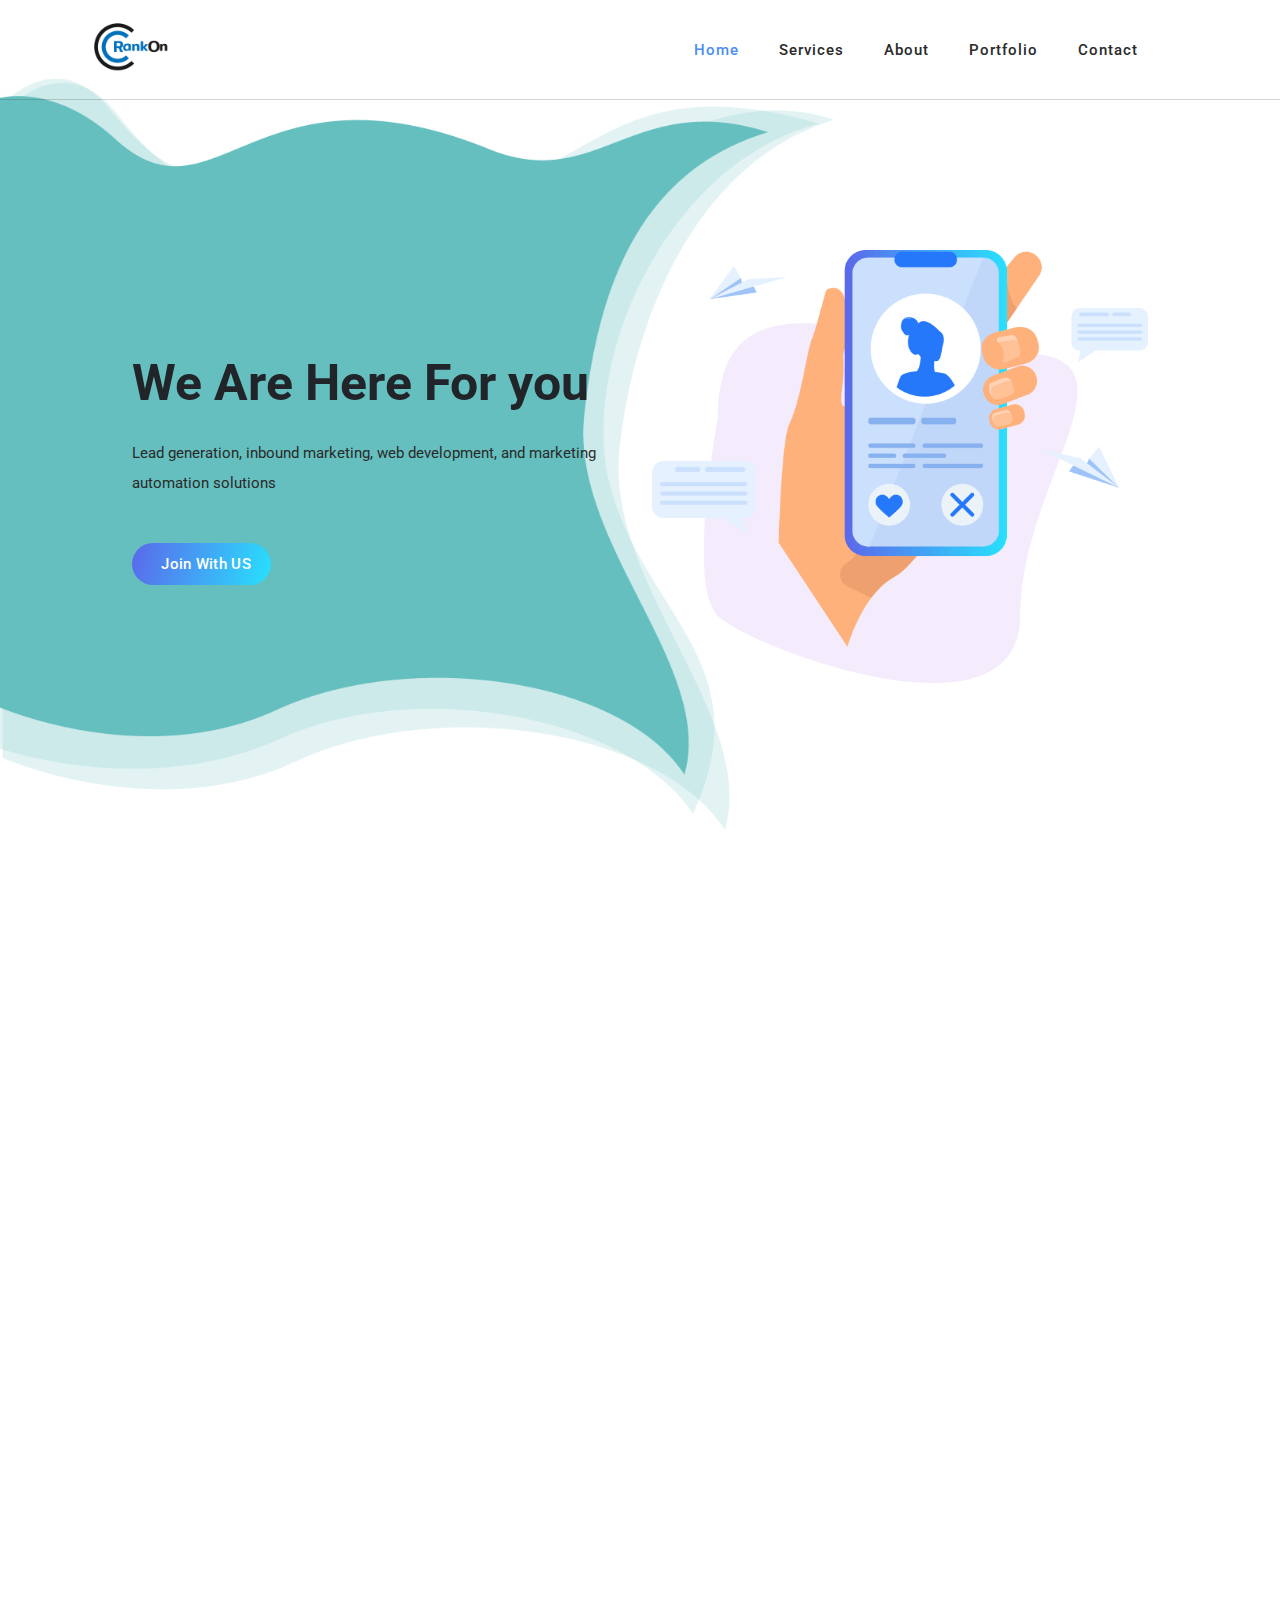
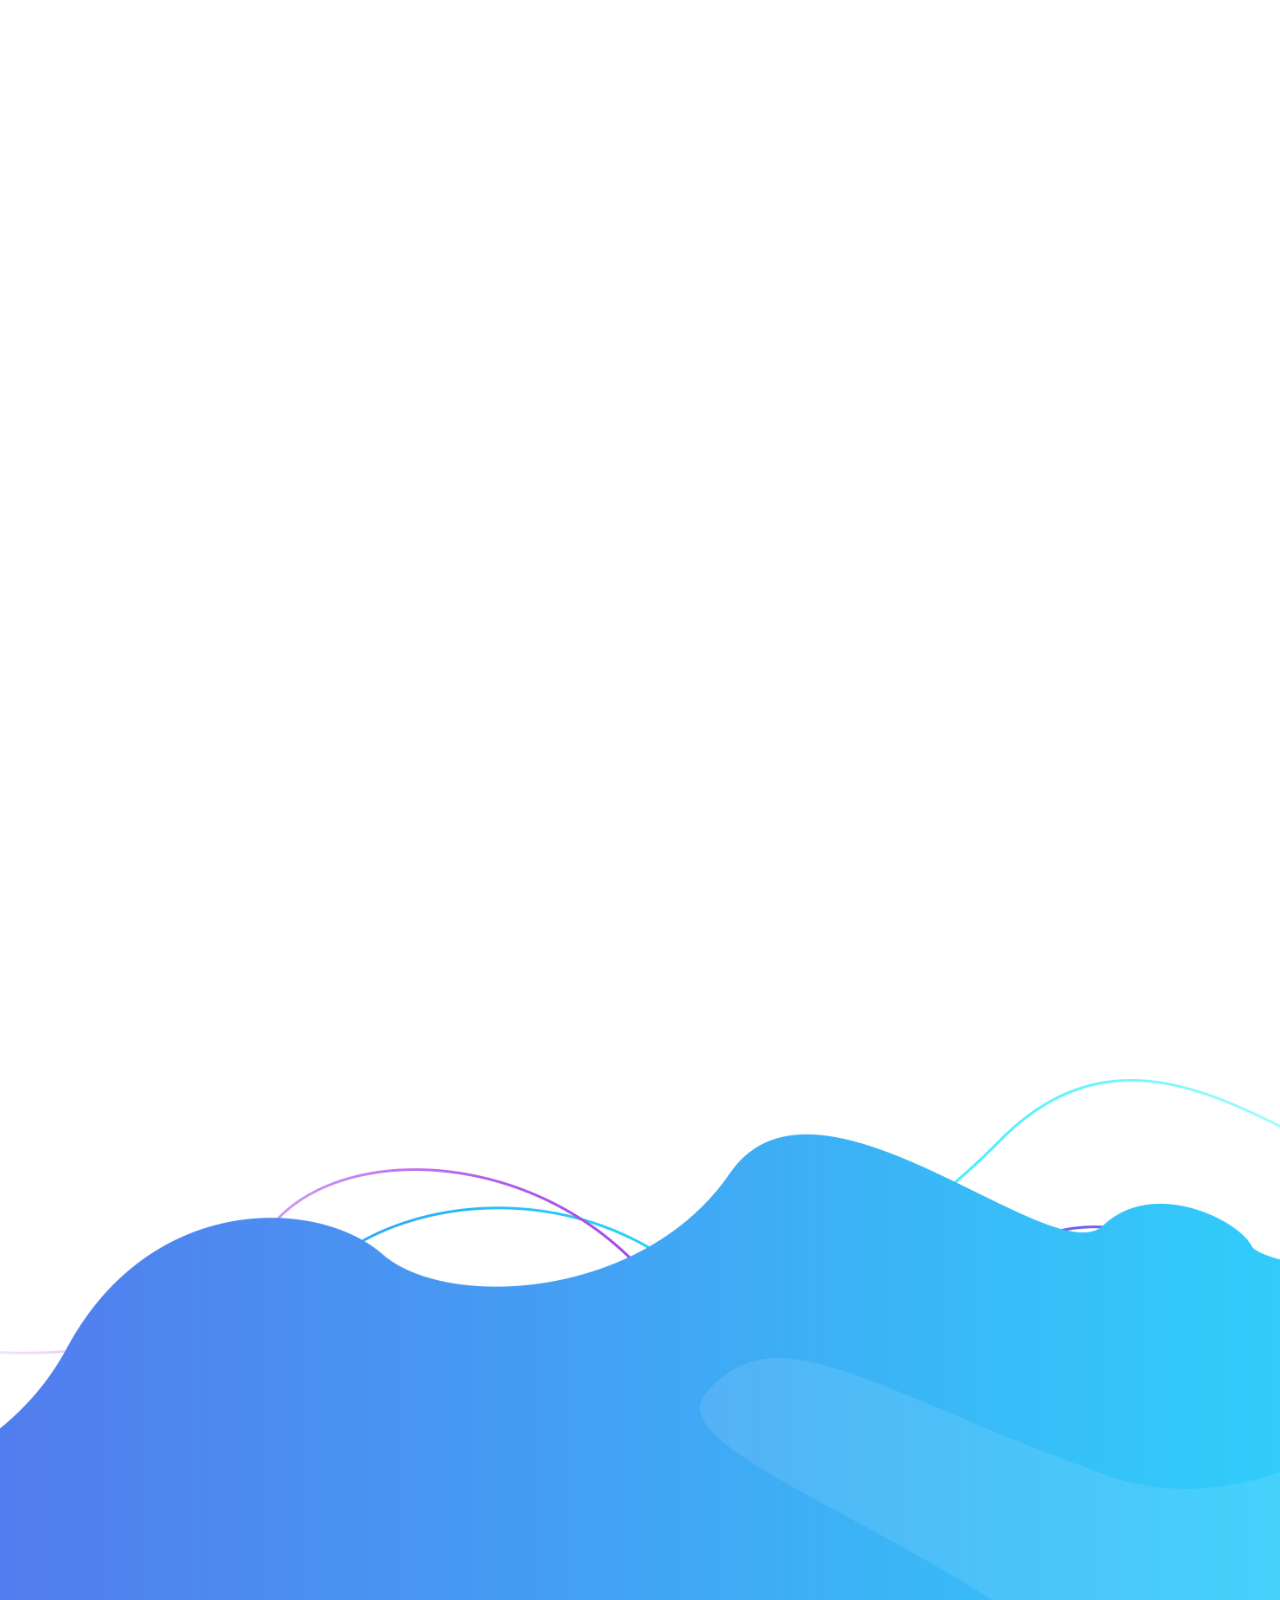
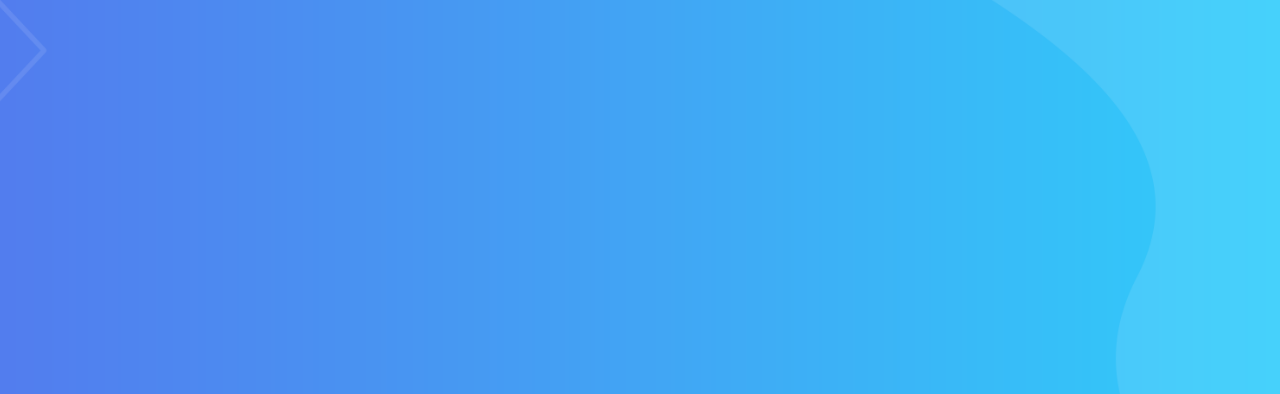
<file: index.html>
<!DOCTYPE html>
<html lang="en">

  <head>

    <meta charset="UTF-8">
    <meta name="viewport" content="width=device-width, initial-scale=1, shrink-to-fit=no">
    <link rel="preconnect" href="https://fonts.googleapis.com">
    <link rel="preconnect" href="https://fonts.gstatic.com" crossorigin>
    <link href="https://fonts.googleapis.com/css2?family=Roboto:wght@100;300;400;500;700;900&display=swap" rel="stylesheet">

    <title>RankOn</title>

    <!-- Bootstrap core CSS -->
    <link href="bootstrap/css/bootstrap.min.css" rel="stylesheet">



    <!-- Additional CSS Files -->
    <link rel="stylesheet" href="https://use.fontawesome.com/releases/v5.8.1/css/all.css" integrity="sha384-50oBUHEmvpQ+1lW4y57PTFmhCaXp0ML5d60M1M7uH2+nqUivzIebhndOJK28anvf" crossorigin="anonymous">
    <link href="https://maxcdn.bootstrapcdn.com/font-awesome/4.3.0/css/font-awesome.min.css" rel="stylesheet">
    <link rel="stylesheet" href="assets/css/style.css">
    <link rel="stylesheet" href="assets/css/animated.css">
    <link rel="stylesheet" href="assets/css/owl.css">

  </head>

<body>

  <!-- ***** Preloader Start ***** -->
  <div id="js-preloader" class="js-preloader">
    <div class="preloader-inner">
      <span class="dot"></span>
      <div class="dots">
        <span></span>
        <span></span>
        <span></span>
      </div>
    </div>
  </div>
  <!-- ***** Preloader End ***** -->

  <!-- ***** Header Area Start ***** -->
  <header class="header-area header-sticky wow slideInDown" data-wow-duration="0.75s" data-wow-delay="0s">
    <div class="container">
      <div class="row">
        <div class="col-12">
          <nav class="main-nav">
            <!-- ***** Logo Start ***** -->
            <a href="index.html" class="logo">
              <img src="assets/images/logo.png" alt="RankOn">
            </a>
            <!-- ***** Logo End ***** -->
            <!-- ***** Menu Start ***** -->
            <ul class="nav">
              <li class="scroll-to-section"><a href="#top" class="active">Home</a></li>
              <li class="scroll-to-section"><a href="Services.html">Services</a></li>
              <li class="scroll-to-section"><a href="About.html">About</a></li>
              <li class="scroll-to-section"><a href="Portfolio.html">Portfolio</a></li>
              <li class="scroll-to-section"><a href="Contact.html">Contact</a></li>
              <li>
            </ul>        
            <a class='menu-trigger'>
                <span>Menu</span>
            </a>
            <!-- ***** Menu End ***** -->
          </nav>
        </div>
      </div>
    </div>
  </header>
  <!-- ***** Header Area End ***** -->
  
  <div id="modal" class="popupContainer" style="display:none;">
    <div class="popupHeader">
        <span class="header_title">Login</span>
        <span class="modal_close"><i class="fa fa-times"></i></span>
    </div>

    <section class="popupBody">
        <!-- Social Login -->
        <div class="social_login">
            <div class="centeredText">
              <span>Loging to get our services</span>
            </div>
            <div class="">
                <a href="#" class="social_box fb">
                    <span class="icon"><i class="fab fa-facebook"></i></span>
                    <span class="icon_title">Connect with Facebook</span>

                </a>

                <a href="#" class="social_box google">
                    <span class="icon"><i class="fab fa-google-plus"></i></span>
                    <span class="icon_title">Connect with Google</span>
                </a>
            </div>

            <div class="centeredText">
                <span>Or use your Email address</span>
            </div>

            <div class="action_btns">
                <div class="one_half"><a href="#" id="login_form" class="btn">Login</a></div>
                <div class="one_half last"><a href="#" id="register_form" class="btn">Sign up</a></div>
            </div>
        </div>

        <!-- Username & Password Login form -->
        <div class="user_login">
            <form>
                <label>Email / Username</label>
                <input type="text" />
                <br />

                <label>Password</label>
                <input type="password" />
                <br />

                <div class="checkbox">
                    <input id="remember" type="checkbox" />
                    <label for="remember">Remember me on this computer</label>
                </div>

                <div class="action_btns">
                    <div class="one_half"><a href="#" class="btn back_btn"><i class="fa fa-angle-double-left"></i> Back</a></div>
                    <div class="one_half last"><a href="#" class="btn btn_red">Login</a></div>
                </div>
            </form>

            <a href="#" class="forgot_password">Forgot password?</a>
        </div>

        <!-- Register Form -->
        <div class="user_register">
            <form>
                <label>Full Name</label>
                <input type="text" />
                <br />

                <label>Email Address</label>
                <input type="email" />
                <br />

                <label>Password</label>
                <input type="password" />
                <br />

                <div class="checkbox">
                    <input id="send_updates" type="checkbox" />
                    <label for="send_updates">Send me occasional email updates</label>
                </div>

                <div class="action_btns">
                    <div class="one_half"><a href="#" class="btn back_btn"><i class="fa fa-angle-double-left"></i> Back</a></div>
                    <div class="one_half last"><a href="#" class="btn btn_red">Register</a></div>
                </div>
            </form>
        </div>
    </section>
</div>

  <div class="main-banner wow fadeIn" id="top" data-wow-duration="1s" data-wow-delay="0.5s">
    <div class="container">
      <div class="row">
        <div class="col-lg-12">
          <div class="row">
            <div class="col-lg-6 align-self-center">
              <div class="left-content show-up header-text wow fadeInLeft" data-wow-duration="1s" data-wow-delay="1s">
                <div class="row">
                  <div class="col-lg-12">
                    <h2>We Are Here For you</h2>
                    <p>Lead generation, inbound marketing, web development, and marketing automation solutions</p>
                  </div>
                  <div class="col-lg-12">
                    <div class="white-button first-button scroll-to-section">
                      <div class="gradient-button"><a id="modal_trigger" href="#modal"><i class="fa fa-sign-in-alt"></i> Join With US</a></div></li> 
                    </div>
                  </div>
                </div>
              </div>
            </div>
            <div class="col-lg-6">
              <div class="right-image wow fadeInRight" data-wow-duration="1s" data-wow-delay="0.5s">
                <img src="assets/images/slider-dec.png" alt="">
              </div>
            </div>
          </div>
        </div>
      </div>
    </div>
  </div>



  <div id="pricing" class="pricing-tables">
    <div class="container">
      <div class="row">
        <div class="col-lg-8 offset-lg-2">
          <div class="section-heading wow fadeIn">
            <h4>We Have The Best Pre-Order <em>Prices</em> You Can Get</h4>
            <img src="assets/images/heading-line-dec.png" alt="">
            <p>It makes sense to partner with a leading digital marketing agency to reap the maximum benefit from online marketing strategies and define your requirements from the list of digital marketing services. 
  
              These experts will work with you to craft bespoke solutions for your target market and industry to help your business to thrive in the digital age. The benefits of working with a team of seasoned professionals far outweigh the costs. </p>
          </div>
        </div>
        <div class="col-lg-4">
          <div class="pricing-item-regular wow fadeIn">
            <h2 class="wow fadeInUp">Basic Plan</h2>
            <div class="border-button">
              <a href="#modal">LKR 15000</a>
            </div>
            <br><br>
            <ul>
              <li class="wow fadeIn">5 Relevant Posts per Month (Graphics + Writeups)</li>
              <li class="wow fadeIn">10-second promo video ad</li>
              <li class="wow fadeIn">Up to 4 Advertising Campaigns</li>
              <li class="wow fadeIn">1 Blog Posts per Month</li>
              <li class="wow fadeIn">Recommended Paid Advertising $20 budget</li>
              <li class="wow fadeIn">Social Media Marketing Strategy</li>
              <li class="wow fadeIn">Social Media Competitive Analysis</li>
              <li class="non-function wow fadeIn">Social Media Brand Reputation Analysis</li>
              <li class="non-function wow fadeIn">Weekly Reporting and Analysis</li>
              <li class="non-function wow fadeIn">Network Setup & Optimization</li>
              <li class="non-function wow fadeIn">Cover Photo & Profile Design/Optimization</li>
              <li class="non-function wow fadeIn">Social Media Competitor Analysis</li>
              <li class="non-function wow fadeIn">Inquiry Management</li>
              <li class="non-function wow fadeIn">Facebook channel growth</li>
              <li class="non-function wow fadeIn">Instagram channel growth</li>
              <li class="non-function wow fadeIn">Youtube channel growth</li>
              <li class="non-function wow fadeIn">Commercial Photography Session (3 hours)</li>
              <li class="non-function wow fadeIn">Content Language – Sinhala</li>
              <li class="non-function wow fadeIn">*Web site analysis and management</li>
            </ul>
            <div class="border-button wow fadeInUp">
              <a id="modal_trigger " href="#modal">Purchase This Plan Now</a>
            </div>
          </div>
        </div>
        <div class="col-lg-4">
          <div class="pricing-item-pro wow fadeIn">
            <h2 class="wow fadeInUp">Standard Plan</h2>
            <div class="border-button">
              <a href="#modal">LKR 25000</a>
            </div>
            <br><br>
            <ul>
              <li class="wow fadeIn">10 Relevant Posts per Month (Graphics + Writeups)</li>
              <li class="wow fadeIn">10-second promo video ad</li>
              <li class="wow fadeIn">Up to 7 Advertising Campaigns</li>
              <li class="wow fadeIn">1 Blog Posts per Month</li>
              <li class="wow fadeIn">Recommended Paid Advertising $50 budget</li>
              <li class="wow fadeIn">Social Media Marketing Strategy</li>
              <li class="wow fadeIn">Social Media Competitive Analysis</li>
              <li class="wow fadeIn">Social Media Brand Reputation Analysis</li>
              <li class="wow fadeIn">Weekly Reporting and Analysis</li>
              <li class="wow fadeIn">Network Setup & Optimization</li>
              <li class="wow fadeIn">Cover Photo & Profile Design/Optimization</li>
              <li class="non-function wow fadeIn">Content Language – Sinhala, English</li>
              <li class="non-function wow fadeIn">Social Media Competitor Analysis</li>
              <li class="non-function wow fadeIn">Inquiry Management</li>
              <li class="non-function wow fadeIn">Facebook channel growth</li>
              <li class="non-function wow fadeIn">Instagram channel growth</li>
              <li class="non-function wow fadeIn">Youtube channel growth</li>
              <li class="non-function wow fadeIn">Commercial Photography Session (3 hours)</li>
              <li class="non-function wow fadeIn">*Web site analysis and management</li>
            </ul>
            <div class="border-button wow fadeInUp">
              <a id="modal_trigger" href="#modal">Purchase This Plan Now</a>
            </div>
          </div>
        </div>
        <div class="col-lg-4">
          <div class="pricing-item-regular wow fadeIn">
            <h2 class="wow fadeInUp">VIP Plan</h2>
            <div class="border-button">
              <a href="#modal">LKR 50000</a>
            </div>
            <br><br>
            <ul>
              <li class="wow fadeIn">20 Relevant Posts per Month (Graphics + Writeups)</li>
              <li class="wow fadeIn">15-second promo video ad</li>
              <li class="wow fadeIn">Up to 10 Advertising Campaigns</li>
              <li class="wow fadeIn">3 Blog Posts per Month</li>
              <li class="wow fadeIn">Recommended Paid Advertising $99 budget</li>
              <li class="wow fadeIn">Social Media Marketing Strategy</li>
              <li class="wow fadeIn">Social Media Competitive Analysis</li>
              <li class="wow fadeIn">Social Media Brand Reputation Analysis</li>
              <li class="wow fadeIn">Weekly Reporting and Analysis</li>
              <li class="wow fadeIn">Network Setup & Optimization</li>
              <li class="wow fadeIn">Cover Photo & Profile Design/Optimization</li>
              <li class="wow fadeIn">Social Media Competitor Analysis</li>
              <li class="wow fadeIn">Inquiry Management</li>
              <li class="wow fadeIn">Facebook channel growth</li>
              <li class="wow fadeIn">Instagram channel growth</li>
              <li class="wow fadeIn">Youtube channel growth</li>
              <li class="wow fadeIn">Commercial Photography Session (3 hours)</li>
              <li class="wow fadeIn">Content Language – Sinhala,English & Tamil</li>
              <li class="wow fadeIn">*Web site analysis and management</li>
            </ul>
            <div class="border-button wow fadeInUp">
              <a id="modal_trigger" href="#modal">Purchase This Plan Now</a>
            </div>
          </div>
        </div>
      </div>
    </div>
  </div> 


  <footer id="newsletter">
    <div class="container">
      <div class="row">
        <div class="col-lg-8 offset-lg-2 ">
          <div class="section-heading wow fadeInUp">
            <h4>Join our mailing list to receive the news &amp; latest trends</h4>
          </div>
        </div>
        <div class="col-lg-6 offset-lg-3 ">
          <form id="search" action="#" method="GET">
            <div class="row">
              <div class="col-lg-6 col-sm-6 wow fadeInUp">
                <fieldset>
                  <input type="address" name="address" class="email" placeholder="Email Address..." autocomplete="on" required>
                </fieldset>
              </div>
              <div class="col-lg-6 col-sm-6 wow fadeInUp">
                <fieldset>
                  <button type="submit" class="main-button">Subscribe Now <i class="fa fa-angle-right"></i></button>
                </fieldset>
              </div>
            </div>
          </form>
        </div>
      </div>
      <div class="row col-lg-12">
        <div class="col-lg-1">
          </div>
        <div class="col-lg-4 wow fadeInUp">
          <div class="footer-widget">
            <h4 ><a href="Contact.html" class="text-light">Contact Us</a></h4>
            <p>275/B, Galle rd, Colombo 10</p>
            <p><a href="#">011-511 22 33</a></p>
            <p><a href="#">info@RankOn.com</a></p>
          </div>
        </div>
        <div class="col-lg-4 wow fadeInUp">
          <div class="footer-widget">
            <h4><a href="About.html" class="text-light">About Us</a></h4>
            <ul>
              <li><a href="index.html">Home</a></li>
              <li><a href="Services.html">Services</a></li>
              <li><a href="About.html">About</a></li>
              <li><a href="Portfolio.html">Portfolio</a></li>
              <li><a href="#pricing">Pricing</a></li>
            </ul>
          </div>
        </div>
        <div class="col-lg-3">
          <div class="footer-widget wow fadeInUp">
            <h4><a href="About.html" class="text-light">Useful Links</a></h4>
            <ul>
              <li><i class="fa fa-facebook"></i><a href="#">  &nbsp;&nbsp;&nbsp;Facebook</a></li>
              <li><i class="fa fa-twitter" aria-hidden="true"></i><a href="#">  &nbsp;&nbsp;&nbsp;Twitter</a></li>
              <li><i class="fa fa-linkedin" aria-hidden="true"></i><a href="#">  &nbsp;&nbsp;&nbsp;Linkedin</a></li>
              <li><i class="fa fa-github-alt" aria-hidden="true"></i><a href="#">  &nbsp;&nbsp;&nbsp;Github</a></li>
              <li><i class="fa fa-youtube-play" aria-hidden="true"></i><a href="#">  &nbsp;&nbsp;&nbsp;Youtube</a></li>
            </ul>
          </div>
        </div>
       
        <div class="col-lg-12">
          <div class="copyright-text wow fadeInUp">
            <p>Copyright © 2022 RankUp Company. All Rights Reserved.</p>
          </div>
        </div>
      </div>
    </div>
  </footer>


  <!-- Scripts -->
  <script src="jquery/jquery.min.js"></script>
  <script src="bootstrap/js/bootstrap.bundle.min.js"></script>
  <script src="assets/js/owl-carousel.js"></script>
  <script src="assets/js/animation.js"></script>
  <script src="assets/js/imagesloaded.js"></script>
  <script src="assets/js/popup.js"></script>
  <script src="assets/js/custom.js"></script>
</body>
</html>
</file>
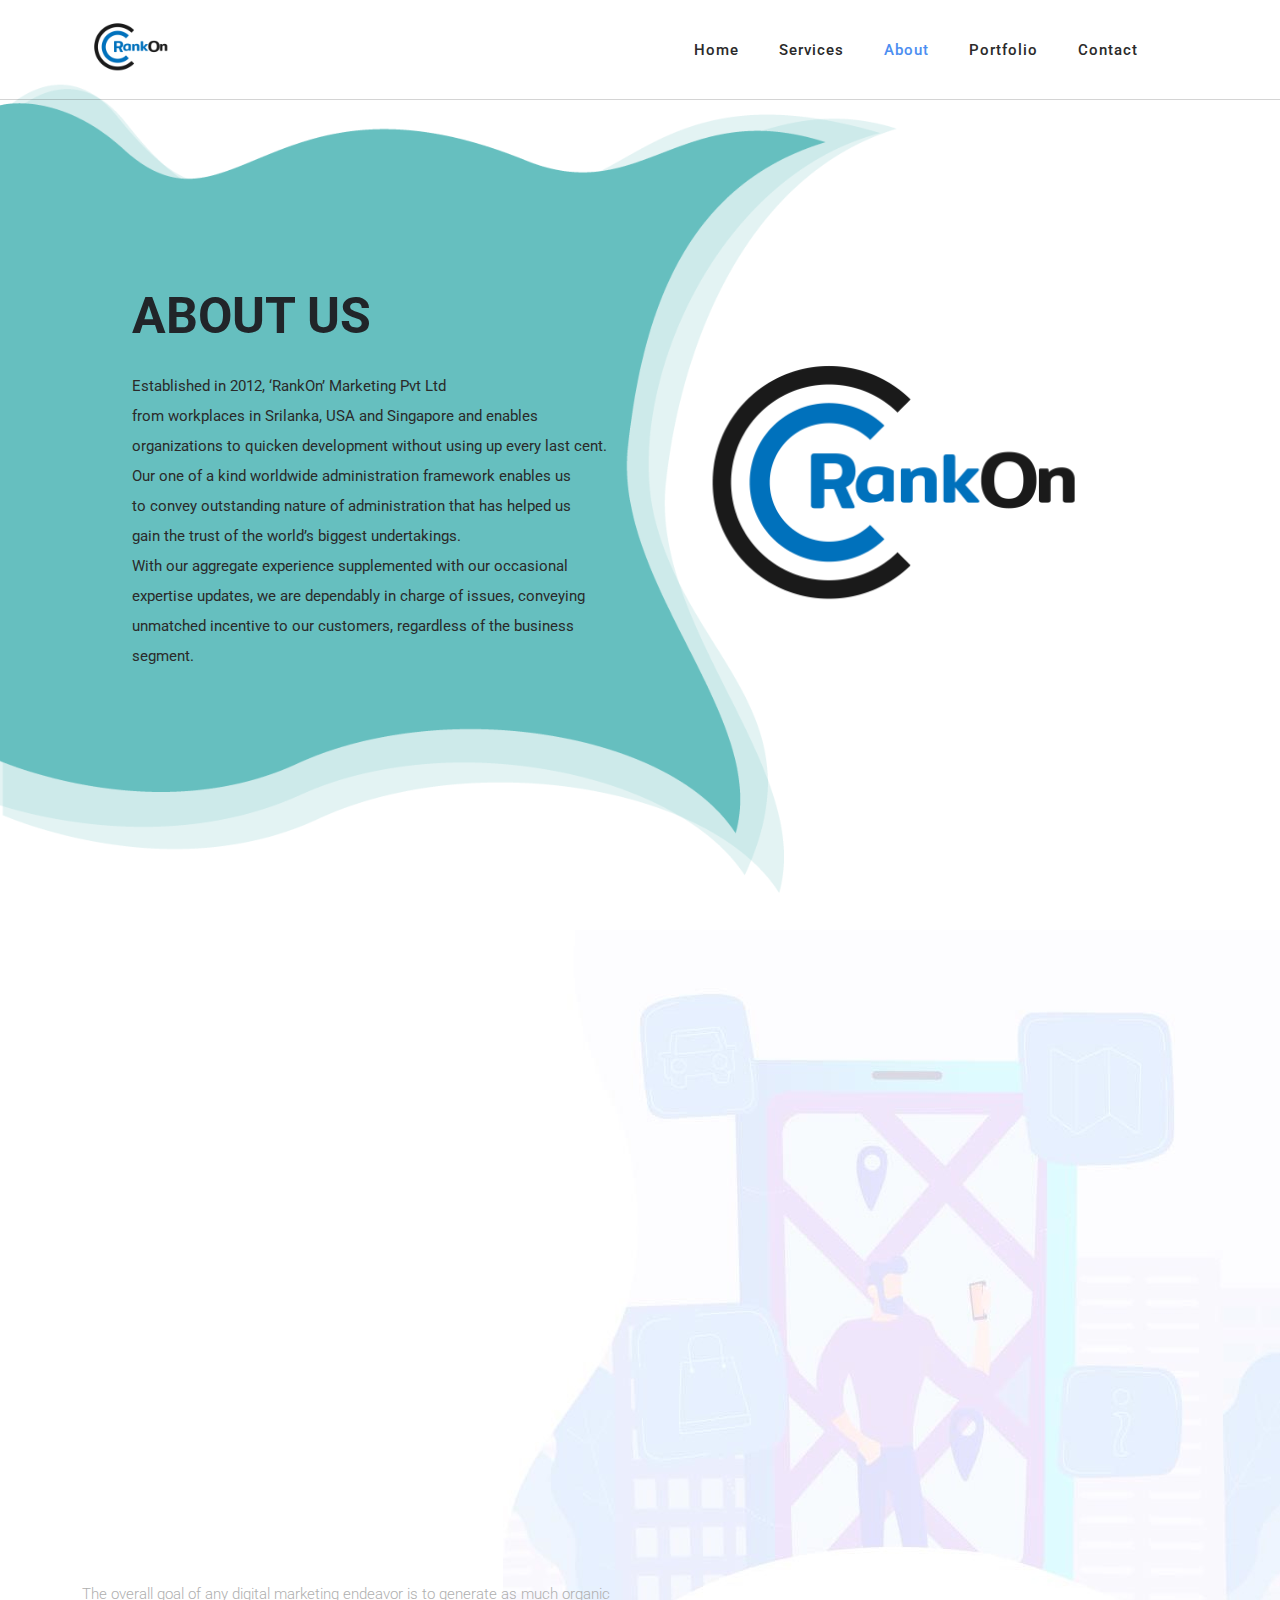
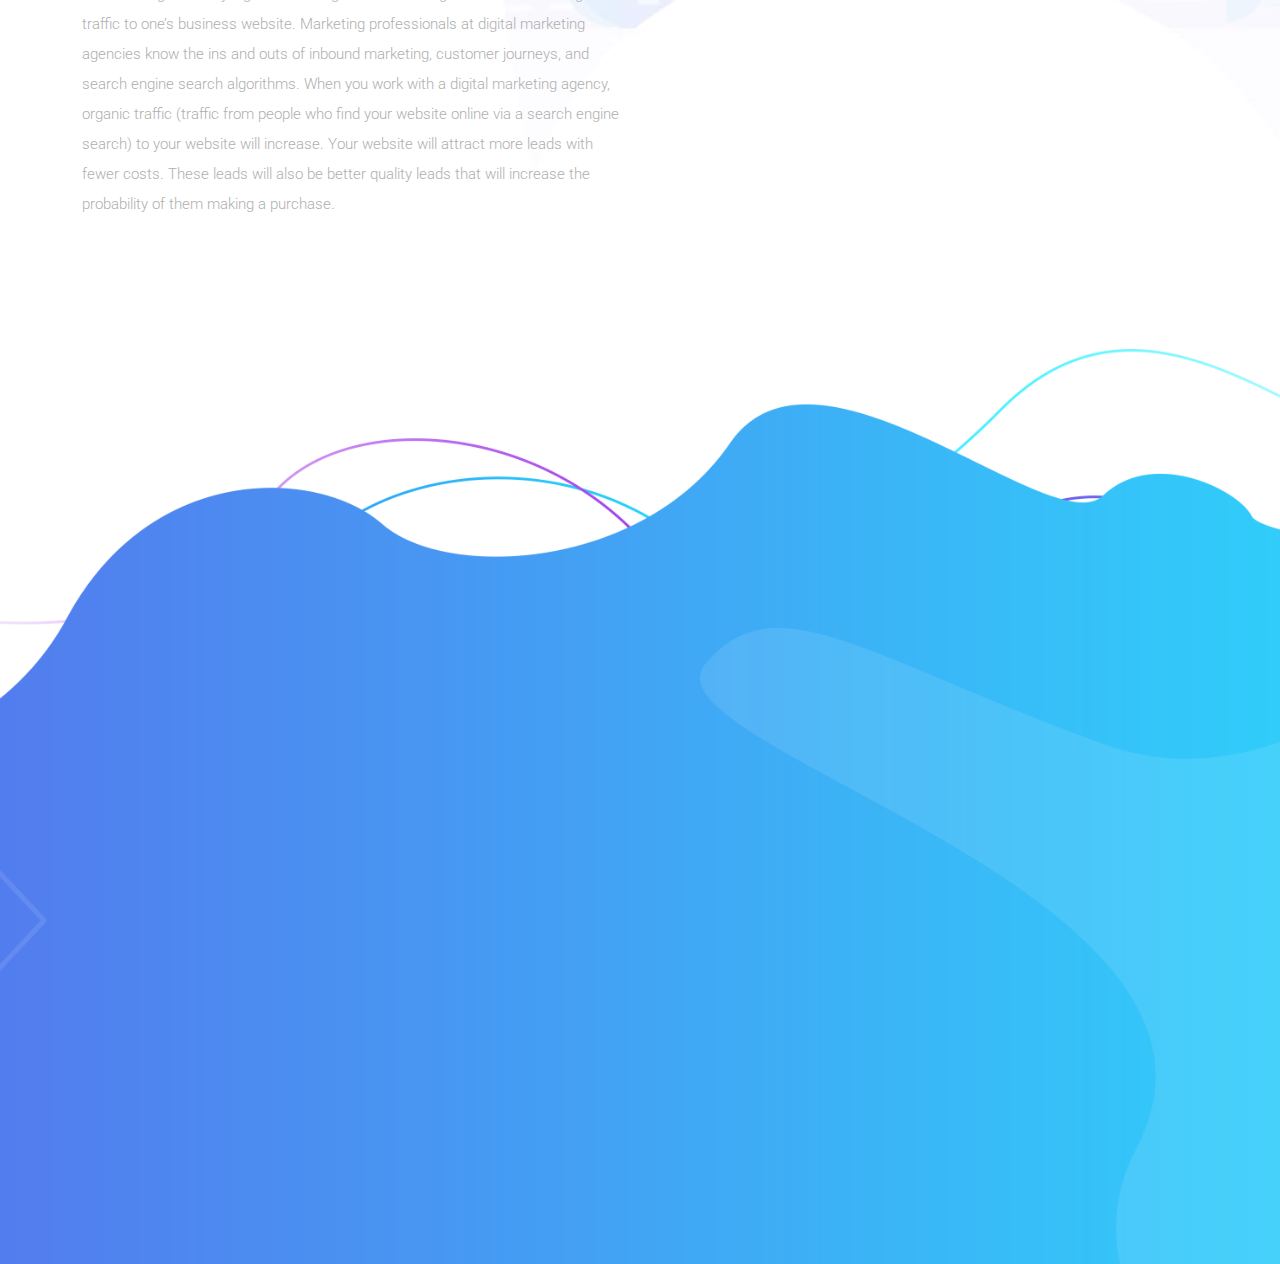
<file: About.html>
<!DOCTYPE html>
<html lang="en">

  <head>

    <meta charset="UTF-8">
    <meta name="viewport" content="width=device-width, initial-scale=1, shrink-to-fit=no">
    <link rel="preconnect" href="https://fonts.googleapis.com">
    <link rel="preconnect" href="https://fonts.gstatic.com" crossorigin>
    <link href="https://fonts.googleapis.com/css2?family=Roboto:wght@100;300;400;500;700;900&display=swap" rel="stylesheet">

    <title>RankOn</title>

    <!-- Bootstrap core CSS -->
    <link href="bootstrap/css/bootstrap.min.css" rel="stylesheet">



    <!-- Additional CSS Files -->
    <link rel="stylesheet" href="https://use.fontawesome.com/releases/v5.8.1/css/all.css" integrity="sha384-50oBUHEmvpQ+1lW4y57PTFmhCaXp0ML5d60M1M7uH2+nqUivzIebhndOJK28anvf" crossorigin="anonymous">
    <link href="https://maxcdn.bootstrapcdn.com/font-awesome/4.3.0/css/font-awesome.min.css" rel="stylesheet">
    <link rel="stylesheet" href="assets/css/style.css">
    <link rel="stylesheet" href="assets/css/animated.css">
    <link rel="stylesheet" href="assets/css/owl.css">

  </head>

<body>

  <!-- ***** Preloader Start ***** -->
  <div id="js-preloader" class="js-preloader">
    <div class="preloader-inner">
      <span class="dot"></span>
      <div class="dots">
        <span></span>
        <span></span>
        <span></span>
      </div>
    </div>
  </div>
  <!-- ***** Preloader End ***** -->

  <!-- ***** Header Area Start ***** -->
  <header class="header-area header-sticky" data-wow-duration="0.75s" data-wow-delay="0s">
    <div class="container">
      <div class="row">
        <div class="col-12">
          <nav class="main-nav">
            <!-- ***** Logo Start ***** -->
            <a href="index.html" class="logo">
              <img src="assets/images/logo.png" alt="Chain App Dev">
            </a>
            <!-- ***** Logo End ***** -->
            <!-- ***** Menu Start ***** -->
            <ul class="nav">
              <li class="scroll-to-section"><a href="index.html">Home</a></li>
              <li class="scroll-to-section"><a href="Services.html">Services</a></li>
              <li class="scroll-to-section"><a href="About.html" class="active">About</a></li>
              <li class="scroll-to-section"><a href="Portfolio.html">Portfolio</a></li>
              <li class="scroll-to-section"><a href="Contact.html">Contact</a></li>
              <li>
            </ul>        
            <a class='menu-trigger'>
                <span>Menu</span>
            </a>
            <!-- ***** Menu End ***** -->
          </nav>
        </div>
      </div>
    </div>
  </header>
  <!-- ***** Header Area End ***** -->
  
  <div id="modal" class="popupContainer" style="display:none;">
    <div class="popupHeader">
        <span class="header_title">Login</span>
        <span class="modal_close"><i class="fa fa-times"></i></span>
    </div>

    <section class="popupBody">
        <!-- Social Login -->
        <div class="social_login">
            <div class="">
                <a href="#" class="social_box fb">
                    <span class="icon"><i class="fab fa-facebook"></i></span>
                    <span class="icon_title">Connect with Facebook</span>

                </a>

                <a href="#" class="social_box google">
                    <span class="icon"><i class="fab fa-google-plus"></i></span>
                    <span class="icon_title">Connect with Google</span>
                </a>
            </div>

            <div class="centeredText">
                <span>Or use your Email address</span>
            </div>

            <div class="action_btns">
                <div class="one_half"><a href="#" id="login_form" class="btn">Login</a></div>
                <div class="one_half last"><a href="#" id="register_form" class="btn">Sign up</a></div>
            </div>
        </div>

        <!-- Username & Password Login form -->
        <div class="user_login">
            <form>
                <label>Email / Username</label>
                <input type="text" />
                <br />

                <label>Password</label>
                <input type="password" />
                <br />

                <div class="checkbox">
                    <input id="remember" type="checkbox" />
                    <label for="remember">Remember me on this computer</label>
                </div>

                <div class="action_btns">
                    <div class="one_half"><a href="#" class="btn back_btn"><i class="fa fa-angle-double-left"></i> Back</a></div>
                    <div class="one_half last"><a href="#" class="btn btn_red">Login</a></div>
                </div>
            </form>

            <a href="#" class="forgot_password">Forgot password?</a>
        </div>

        <!-- Register Form -->
        <div class="user_register">
            <form>
                <label>Full Name</label>
                <input type="text" />
                <br />

                <label>Email Address</label>
                <input type="email" />
                <br />

                <label>Password</label>
                <input type="password" />
                <br />

                <div class="checkbox">
                    <input id="send_updates" type="checkbox" />
                    <label for="send_updates">Send me occasional email updates</label>
                </div>

                <div class="action_btns">
                    <div class="one_half"><a href="#" class="btn back_btn"><i class="fa fa-angle-double-left"></i> Back</a></div>
                    <div class="one_half last"><a href="#" class="btn btn_red">Register</a></div>
                </div>
            </form>
        </div>
    </section>
</div>

  <div class="main-banner wow fadeIn" id="top" data-wow-duration="1s" data-wow-delay="0.5s">
    <div class="container">
      <div class="row">
        <div class="col-lg-12">
          <div class="row">
            <div class="col-lg-6 align-self-center">
              <div class="left-content show-up header-text wow fadeInLeft" data-wow-duration="1s" data-wow-delay="1s">
                <div class="row">
                  <div class="col-lg-12">
                    <h2>ABOUT US</h2>
                    <p>Established in 2012, ‘RankOn’ Marketing Pvt Ltd <br> from workplaces in Srilanka, USA and Singapore and enables <br>organizations to quicken development without using up every last cent. <br>Our one of a kind worldwide administration framework enables us <br>to convey outstanding nature of administration that has helped us<br> gain the trust of the world’s biggest undertakings.<br>

                      With our aggregate experience supplemented with our occasional expertise updates, we are dependably in charge of issues, conveying unmatched incentive to our customers, regardless of the business segment. </p>
                  </div>
                </div>
              </div>
            </div>
            <div class="col-lg-6">
              <div class="right-image wow fadeInRight" data-wow-duration="1s" data-wow-delay="0.5s">
                <img src="assets/images/slider-dec2.png" alt="">
              </div>
            </div>
          </div>
        </div>
      </div>
    </div>
  </div>


  <div id="about" class="about-us section">
    <div class="container">
      <div class="row ">
        <div class="col-lg-6 align-self-center">
          <div class="section-heading wow fadeIn">
            <h4>About <em>What We Do</em> &amp; Who We Are</h4>
            <img src="assets/images/heading-line-dec.png" alt="">
            <p>With digital marketing, you can reach customers where they’re browsing online and develop relationships that lead to purchases.</p>
          </div>
          <div class="row">
            <div class="col-lg-6">
              <div class="box-item wow fadeInUp">
                <h4><a>Inbound Marketing</a></h4>
                <p> inbound marketing tactics and strategies, which differ from traditional outbound strategies.</p>
              </div>
            </div>
            <div class="col-lg-6">
              <div class="box-item wow fadeInUp">
                <h4><a>SEO</a></h4>
                <p>SEO (search engine optimization) help our clients’ websites and website content to rank high on search results.</p>
              </div>
            </div>
            <div class="col-lg-6">
              <div class="box-item wow fadeInUp">
                <h4><a>Social Media</a></h4>
                <p>help with establishing and maintaining a social media presence</p>
              </div>
            </div>
            <div class="col-lg-6">
              <div class="box-item wow fadeInUp">
                <h4><a>Web Design</a></h4>
                <p>build customized and optimized websites or web pages for businesses.</p>
              </div>
            </div>
            <div class="col-lg-12">
              <p>The overall goal of any digital marketing endeavor is to generate as much organic traffic to one’s business website. Marketing professionals at digital marketing agencies know the ins and outs of inbound marketing, customer journeys, and search engine search algorithms. When you work with a digital marketing agency, organic traffic (traffic from people who find your website online via a search engine search) to your website will increase. Your website will attract more leads with fewer costs. These leads will also be better quality leads that will increase the probability of them making a purchase. </p>
              
            </div>
          </div>
        </div>
        <div class="col-lg-6">
          <div class="right-image wow fadeInRight">
            <img src="assets/images/about-right-dec.png" alt="">
          </div>
        </div>
      </div>
    </div>
  </div>
  
  <footer id="newsletter">
    <div class="container">
      <div class="row">
        <div class="col-lg-8 offset-lg-2 ">
          <div class="section-heading wow fadeInUp">
            <h4>Join our mailing list to receive the news &amp; latest trends</h4>
          </div>
        </div>
        <div class="col-lg-6 offset-lg-3 ">
          <form id="search" action="#" method="GET">
            <div class="row">
              <div class="col-lg-6 col-sm-6 wow fadeInUp">
                <fieldset>
                  <input type="address" name="address" class="email" placeholder="Email Address..." autocomplete="on" required>
                </fieldset>
              </div>
              <div class="col-lg-6 col-sm-6 wow fadeInUp">
                <fieldset>
                  <button type="submit" class="main-button">Subscribe Now <i class="fa fa-angle-right"></i></button>
                </fieldset>
              </div>
            </div>
          </form>
        </div>
      </div>
      <div class="row col-lg-12">
        <div class="col-lg-1">
          </div>
        <div class="col-lg-4 wow fadeInUp">
          <div class="footer-widget">
            <h4 ><a href="Contact.html" class="text-light">Contact Us</a></h4>
            <p>275/B, Galle rd, Colombo 10</p>
            <p><a href="#">011-511 22 33</a></p>
            <p><a href="#">info@RankOn.com</a></p>
          </div>
        </div>
        <div class="col-lg-4 wow fadeInUp">
          <div class="footer-widget">
            <h4><a href="About.html" class="text-light">About Us</a></h4>
            <ul>
              <li><a href="index.html">Home</a></li>
              <li><a href="Services.html">Services</a></li>
              <li><a href="About.html">About</a></li>
              <li><a href="Portfolio.html">Portfolio</a></li>
              <li><a href="#pricing">Pricing</a></li>
            </ul>
          </div>
        </div>
        <div class="col-lg-3">
          <div class="footer-widget wow fadeInUp">
            <h4><a href="About.html" class="text-light">Useful Links</a></h4>
            <ul>
              <li><i class="fa fa-facebook"></i><a href="#">  &nbsp;&nbsp;&nbsp;Facebook</a></li>
              <li><i class="fa fa-twitter" aria-hidden="true"></i><a href="#">  &nbsp;&nbsp;&nbsp;Twitter</a></li>
              <li><i class="fa fa-linkedin" aria-hidden="true"></i><a href="#">  &nbsp;&nbsp;&nbsp;Linkedin</a></li>
              <li><i class="fa fa-github-alt" aria-hidden="true"></i><a href="#">  &nbsp;&nbsp;&nbsp;Github</a></li>
              <li><i class="fa fa-youtube-play" aria-hidden="true"></i><a href="#">  &nbsp;&nbsp;&nbsp;Youtube</a></li>
            </ul>
          </div>
        </div>
       
        <div class="col-lg-12">
          <div class="copyright-text wow fadeInUp">
            <p>Copyright © 2022 RankUp Company. All Rights Reserved.</p>
          </div>
        </div>
      </div>
    </div>
  </footer>

  <!-- Scripts -->
  <script src="jquery/jquery.min.js"></script>
  <script src="bootstrap/js/bootstrap.bundle.min.js"></script>
  <script src="assets/js/owl-carousel.js"></script>
  <script src="assets/js/animation.js"></script>
  <script src="assets/js/imagesloaded.js"></script>
  <script src="assets/js/popup.js"></script>
  <script src="assets/js/custom.js"></script>
</body>
</html>
</file>
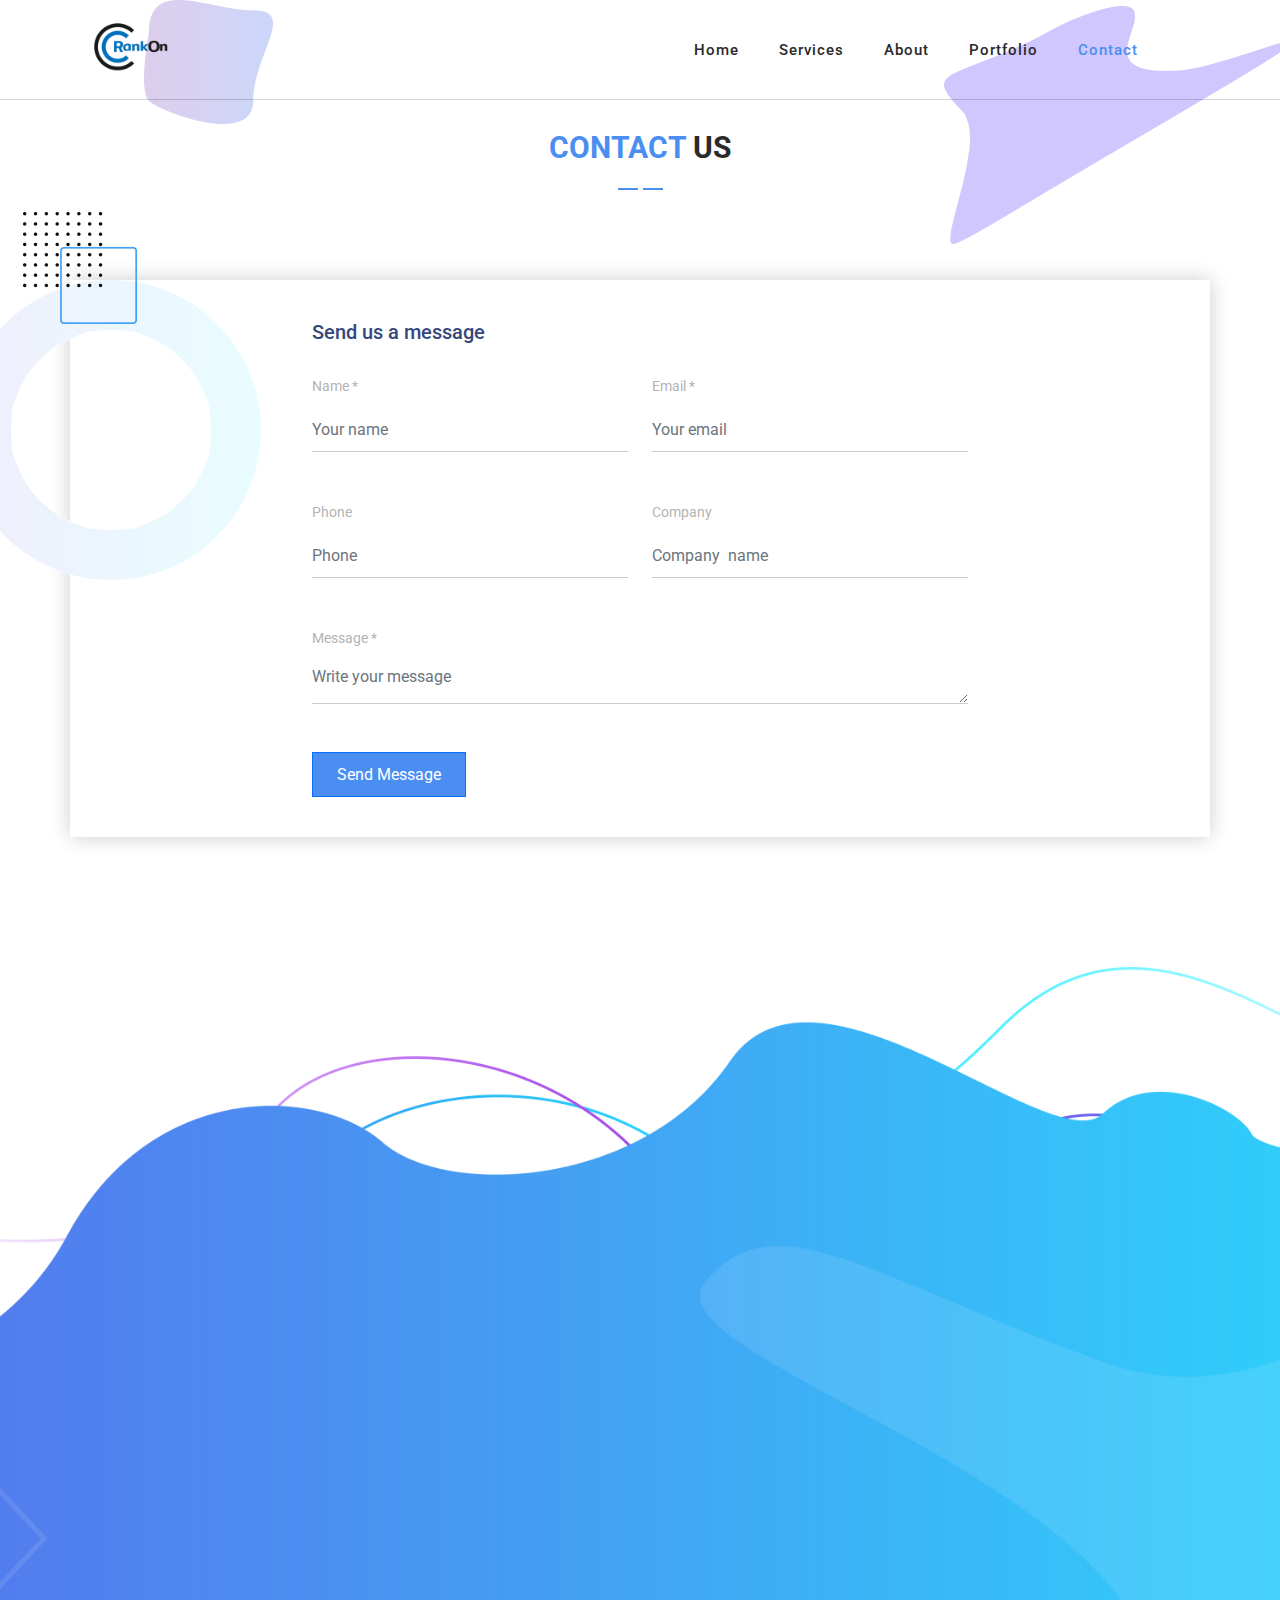
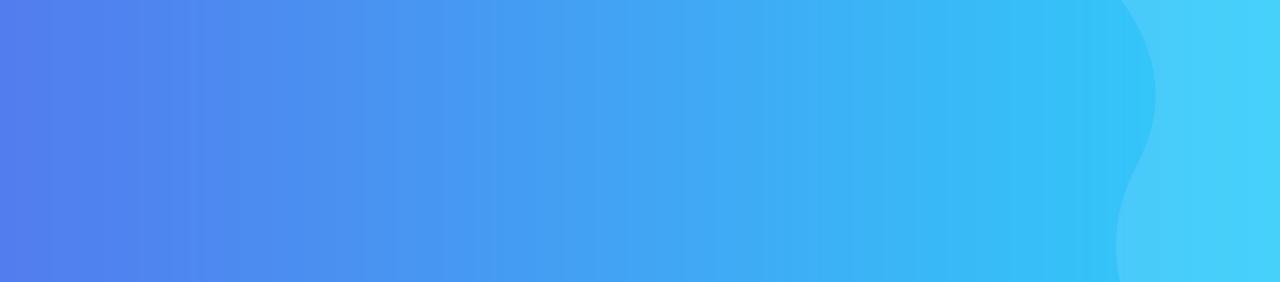
<file: Contact.html>
<!DOCTYPE html>
<html lang="en">

  <head>

    <meta charset="UTF-8">
    <meta name="viewport" content="width=device-width, initial-scale=1, shrink-to-fit=no">
    <link rel="preconnect" href="https://fonts.googleapis.com">
    <link rel="preconnect" href="https://fonts.gstatic.com" crossorigin>
    <link href="https://fonts.googleapis.com/css2?family=Roboto:wght@100;300;400;500;700;900&display=swap" rel="stylesheet">

    <title>RankOn</title>

    <!-- Bootstrap core CSS -->
    <link href="bootstrap/css/bootstrap.min.css" rel="stylesheet">

    <!-- Additional CSS Files -->
    <link rel="stylesheet" href="https://use.fontawesome.com/releases/v5.8.1/css/all.css" integrity="sha384-50oBUHEmvpQ+1lW4y57PTFmhCaXp0ML5d60M1M7uH2+nqUivzIebhndOJK28anvf" crossorigin="anonymous">
    <link href="https://maxcdn.bootstrapcdn.com/font-awesome/4.3.0/css/font-awesome.min.css" rel="stylesheet">
    <link rel="stylesheet" href="assets/css/style.css">
    <link rel="stylesheet" href="assets/css/animated.css">
    <link rel="stylesheet" href="assets/css/owl.css">

  </head>

<body>

  <!-- ***** Preloader Start ***** -->
  <div id="js-preloader" class="js-preloader">
    <div class="preloader-inner">
      <span class="dot"></span>
      <div class="dots">
        <span></span>
        <span></span>
        <span></span>
      </div>
    </div>
  </div>
  <!-- ***** Preloader End ***** -->

  
  <!-- ***** Header Area Start ***** -->
  <header class="header-area header-sticky wow" data-wow-duration="0.75s" data-wow-delay="0s">
    <div class="container">
      <div class="row">
        <div class="col-12">
          <nav class="main-nav">
            <!-- ***** Logo Start ***** -->
            <a href="index.html" class="logo">
              <img src="assets/images/logo.png" alt="Chain App Dev">
            </a>
            <!-- ***** Logo End ***** -->
            <!-- ***** Menu Start ***** -->
            <ul class="nav">
              <li class="scroll-to-section"><a href="index.html">Home</a></li>
              <li class="scroll-to-section"><a href="Services.html">Services</a></li>
              <li class="scroll-to-section"><a href="About.html">About</a></li>
              <li class="scroll-to-section"><a href="Portfolio.html">Portfolio</a></li>
              <li class="scroll-to-section"><a href="Contact.html" class="active">Contact</a></li>
              <li>
            </ul>        
            <a class='menu-trigger'>
                <span>Menu</span>
            </a>
            <!-- ***** Menu End ***** -->
          </nav>
        </div>
      </div>
    </div>
  </header>
  <!-- ***** Header Area End ***** -->
  
  <!-- ***** SIGN IN ***** -->
  <div id="modal" class="popupContainer" style="display:none;">
    <div class="popupHeader">
        <span class="header_title">Login</span>
        <span class="modal_close"><i class="fa fa-times"></i></span>
    </div>

    <section class="popupBody">
        <!-- Social Login -->
        <div class="social_login">
            <div class="">
                <a href="#" class="social_box fb">
                    <span class="icon"><i class="fab fa-facebook"></i></span>
                    <span class="icon_title">Connect with Facebook</span>

                </a>

                <a href="#" class="social_box google">
                    <span class="icon"><i class="fab fa-google-plus"></i></span>
                    <span class="icon_title">Connect with Google</span>
                </a>
            </div>

            <div class="centeredText">
                <span>Or use your Email address</span>
            </div>

            <div class="action_btns">
                <div class="one_half"><a href="#" id="login_form" class="btn">Login</a></div>
                <div class="one_half last"><a href="#" id="register_form" class="btn">Sign up</a></div>
            </div>
        </div>

        <!-- Username & Password Login form -->
        <div class="user_login">
            <form>
                <label>Email / Username</label>
                <input type="text" />
                <br />

                <label>Password</label>
                <input type="password" />
                <br />

                <div class="checkbox">
                    <input id="remember" type="checkbox" />
                    <label for="remember">Remember me on this computer</label>
                </div>

                <div class="action_btns">
                    <div class="one_half"><a href="#" class="btn back_btn"><i class="fa fa-angle-double-left"></i> Back</a></div>
                    <div class="one_half last"><a href="#" class="btn btn_red">Login</a></div>
                </div>
            </form>

            <a href="#" class="forgot_password">Forgot password?</a>
        </div>

        <!-- Register Form -->
        <div class="user_register">
            <form>
                <label>Full Name</label>
                <input type="text" />
                <br />

                <label>Email Address</label>
                <input type="email" />
                <br />

                <label>Password</label>
                <input type="password" />
                <br />

                <div class="checkbox">
                    <input id="send_updates" type="checkbox" />
                    <label for="send_updates">Send me occasional email updates</label>
                </div>

                <div class="action_btns">
                    <div class="one_half"><a href="#" class="btn back_btn"><i class="fa fa-angle-double-left"></i> Back</a></div>
                    <div class="one_half last"><a href="#" class="btn btn_red">Register</a></div>
                </div>
            </form>
        </div>
    </section>
</div>
  <!-- ***** SIGN IN END ***** -->


  <div id="services" class="services section">
    <div class="container">
      <div class="row">
        <div class="col-lg-8 offset-lg-2">
          <div class="section-heading  wow fadeIn" data-wow-duration="1s" data-wow-delay="0.5s">
            <h4><em> CONTACT</em> US</h4>
            <img src="assets/images/heading-line-dec.png" alt="">
            
          </div>
        </div>
      </div>
    </div>
  </div>

  <div class="content">
    
    <div class="container">
      <div class="row align-items-stretch no-gutters contact-wrap">
        <div class="col-lg-8 offset-lg-2">
          <div class="form h-100">
            <h3>Send us a message</h3>
            <form class="mb-6" method="post" id="contactForm" name="contactForm">
              <div class="row">
                <div class="col-md-6 form-group mb-5">
                  <label for="" class="col-form-label">Name *</label>
                  <input type="text" class="form-control" name="name" id="name" placeholder="Your name">
                </div>
                <div class="col-md-6 form-group mb-5">
                  <label for="" class="col-form-label">Email *</label>
                  <input type="text" class="form-control" name="email" id="email"  placeholder="Your email">
                </div>
              </div>

              <div class="row">
                <div class="col-md-6 form-group mb-5">
                  <label for="" class="col-form-label">Phone</label>
                  <input type="text" class="form-control" name="phone" id="phone"  placeholder="Phone">
                </div>
                <div class="col-md-6 form-group mb-5">
                  <label for="" class="col-form-label">Company</label>
                  <input type="text" class="form-control" name="company" id="company"  placeholder="Company  name">
                </div>
              </div>

              <div class="row">
                <div class="col-md-12 form-group mb-5">
                  <label for="message" class="col-form-label">Message *</label>
                  <textarea class="form-control" name="message" id="message" cols="30" rows="4"  placeholder="Write your message"></textarea>
                </div>
              </div>
              <div class="row">
                <div class="col-md-12 form-group">
                  <input type="submit" value="Send Message" class="btn btn-primary rounded-0 py-2 px-4">
                  <span class="submitting"></span>
                </div>
              </div>
            </form>

            <div id="form-message-warning mt-4"></div> 
            <!--<div id="form-message-success">
              Your message was sent, thank you!
            </div>
            -->
          </div>
        </div>
      </div>
    </div>

  </div>
    
    

  <footer id="newsletter">
    <div class="container">
      <div class="row">
        <div class="col-lg-8 offset-lg-2 ">
          <div class="section-heading wow fadeInUp">
            <h4>Join our mailing list to receive the news &amp; latest trends</h4>
          </div>
        </div>
        <div class="col-lg-6 offset-lg-3 ">
          <form id="search" action="#" method="GET">
            <div class="row">
              <div class="col-lg-6 col-sm-6 wow fadeInUp">
                <fieldset>
                  <input type="address" name="address" class="email" placeholder="Email Address..." autocomplete="on" required>
                </fieldset>
              </div>
              <div class="col-lg-6 col-sm-6 wow fadeInUp">
                <fieldset>
                  <button type="submit" class="main-button">Subscribe Now <i class="fa fa-angle-right"></i></button>
                </fieldset>
              </div>
            </div>
          </form>
        </div>
      </div>
      <div class="row col-lg-12">
        <div class="col-lg-1">
          </div>
        <div class="col-lg-4 wow fadeInUp">
          <div class="footer-widget">
            <h4 ><a href="Contact.html" class="text-light">Contact Us</a></h4>
            <p>275/B, Galle rd, Colombo 10</p>
            <p><a href="#">011-511 22 33</a></p>
            <p><a href="#">info@RankOn.com</a></p>
          </div>
        </div>
        <div class="col-lg-4 wow fadeInUp">
          <div class="footer-widget">
            <h4><a href="About.html" class="text-light">About Us</a></h4>
            <ul>
              <li><a href="index.html">Home</a></li>
              <li><a href="Services.html">Services</a></li>
              <li><a href="About.html">About</a></li>
              <li><a href="Portfolio.html">Portfolio</a></li>
              <li><a href="#pricing">Pricing</a></li>
            </ul>
          </div>
        </div>
        <div class="col-lg-3">
          <div class="footer-widget wow fadeInUp">
            <h4><a href="About.html" class="text-light">Useful Links</a></h4>
            <ul>
              <li><i class="fa fa-facebook"></i><a href="#">  &nbsp;&nbsp;&nbsp;Facebook</a></li>
              <li><i class="fa fa-twitter" aria-hidden="true"></i><a href="#">  &nbsp;&nbsp;&nbsp;Twitter</a></li>
              <li><i class="fa fa-linkedin" aria-hidden="true"></i><a href="#">  &nbsp;&nbsp;&nbsp;Linkedin</a></li>
              <li><i class="fa fa-github-alt" aria-hidden="true"></i><a href="#">  &nbsp;&nbsp;&nbsp;Github</a></li>
              <li><i class="fa fa-youtube-play" aria-hidden="true"></i><a href="#">  &nbsp;&nbsp;&nbsp;Youtube</a></li>
            </ul>
          </div>
        </div>
       
        <div class="col-lg-12">
          <div class="copyright-text wow fadeInUp">
            <p>Copyright © 2022 RankUp Company. All Rights Reserved.</p>
          </div>
        </div>
      </div>
    </div>
  </footer>
  <!-- Scripts -->
  <script src="jquery/jquery.min.js"></script>
  <script src="bootstrap/js/bootstrap.bundle.min.js"></script>
  <script src="assets/js/owl-carousel.js"></script>
  <script src="assets/js/animation.js"></script>
  <script src="assets/js/imagesloaded.js"></script>
  <script src="assets/js/popup.js"></script>
  <script src="assets/js/custom.js"></script>
</body>
</html>
</file>
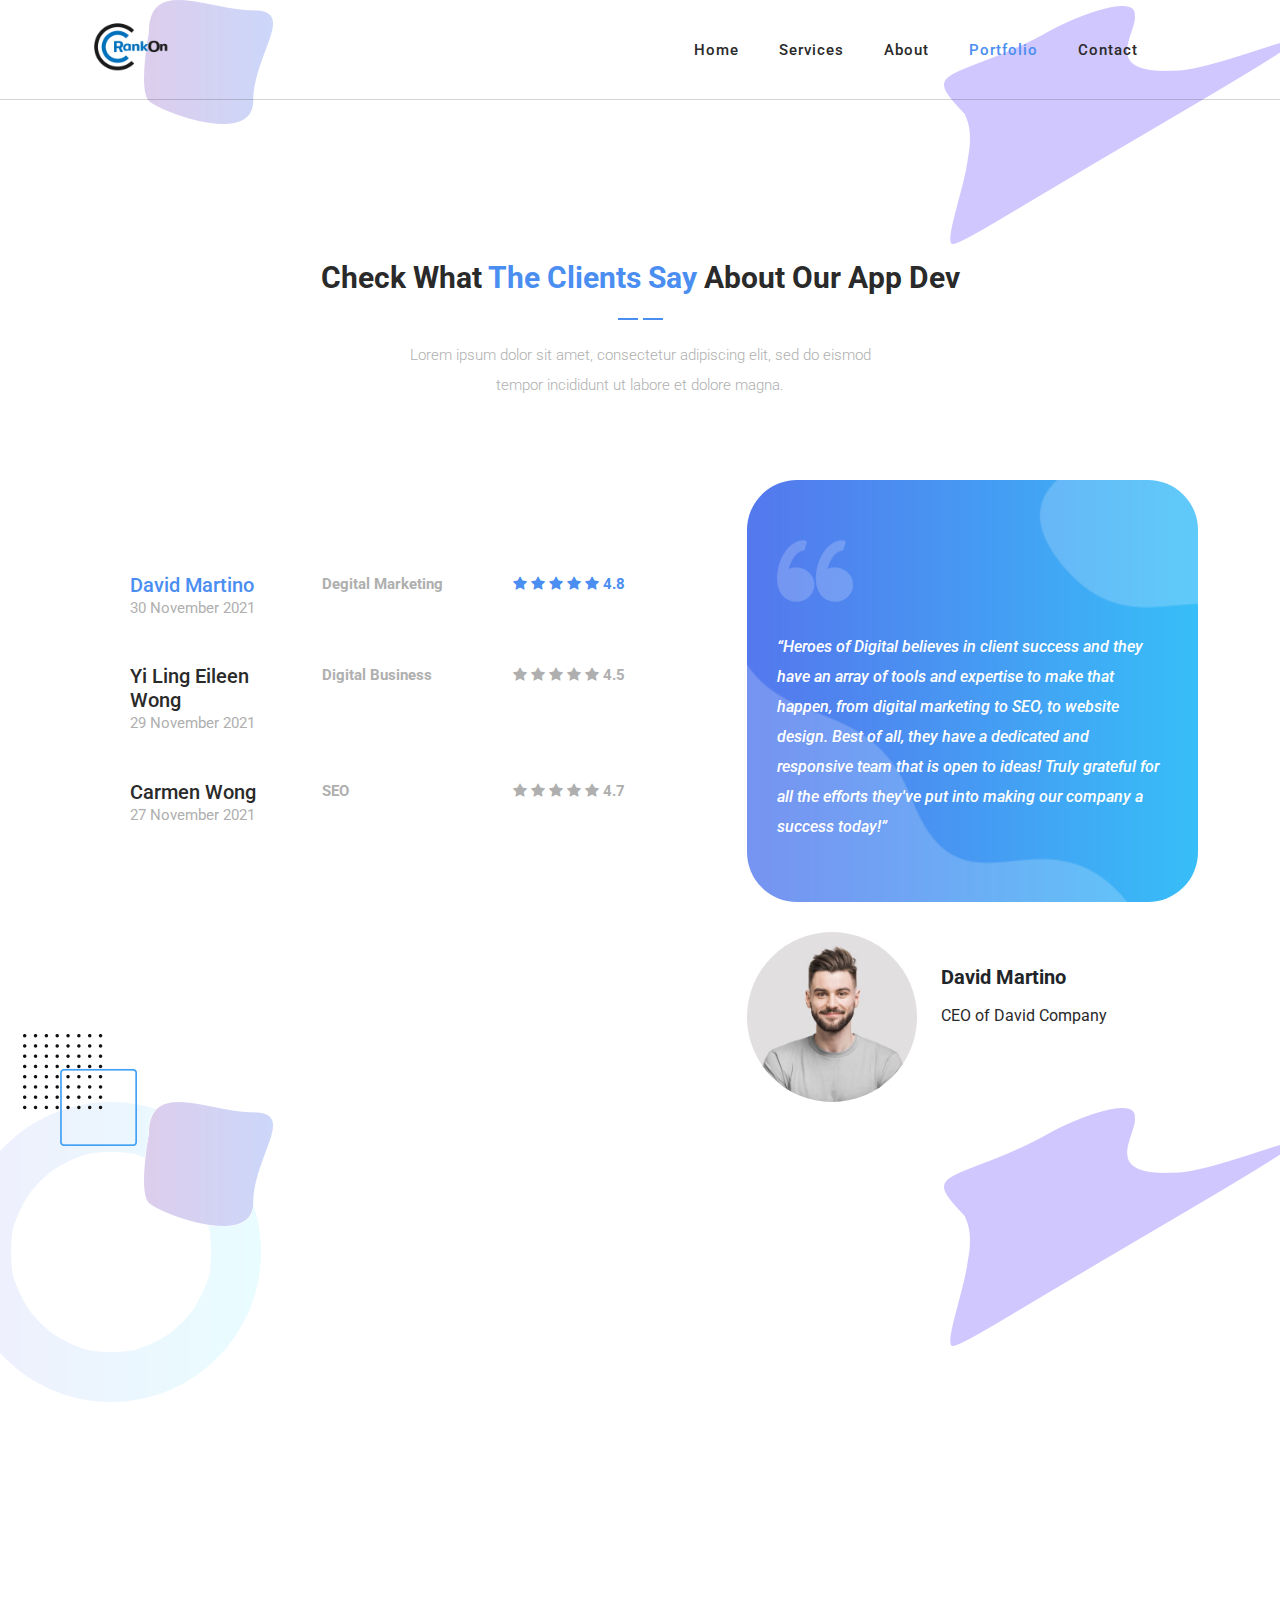
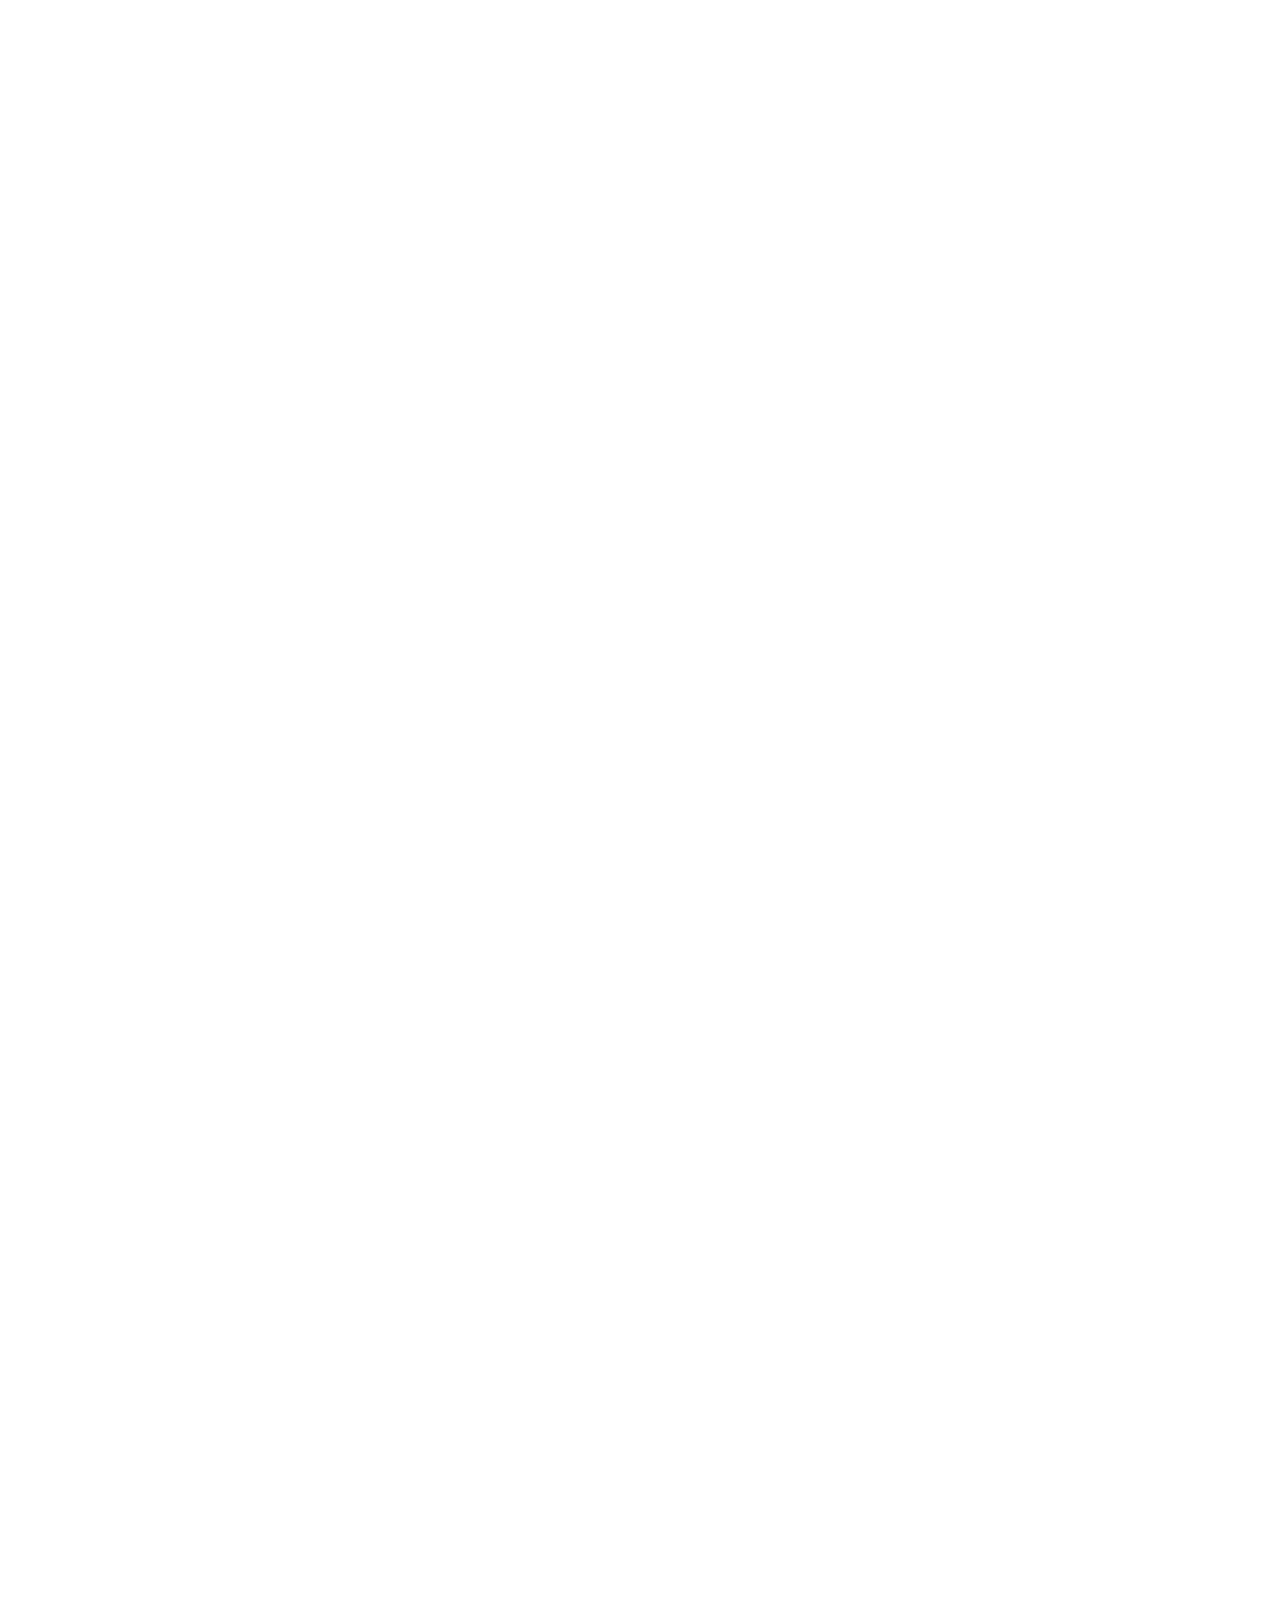
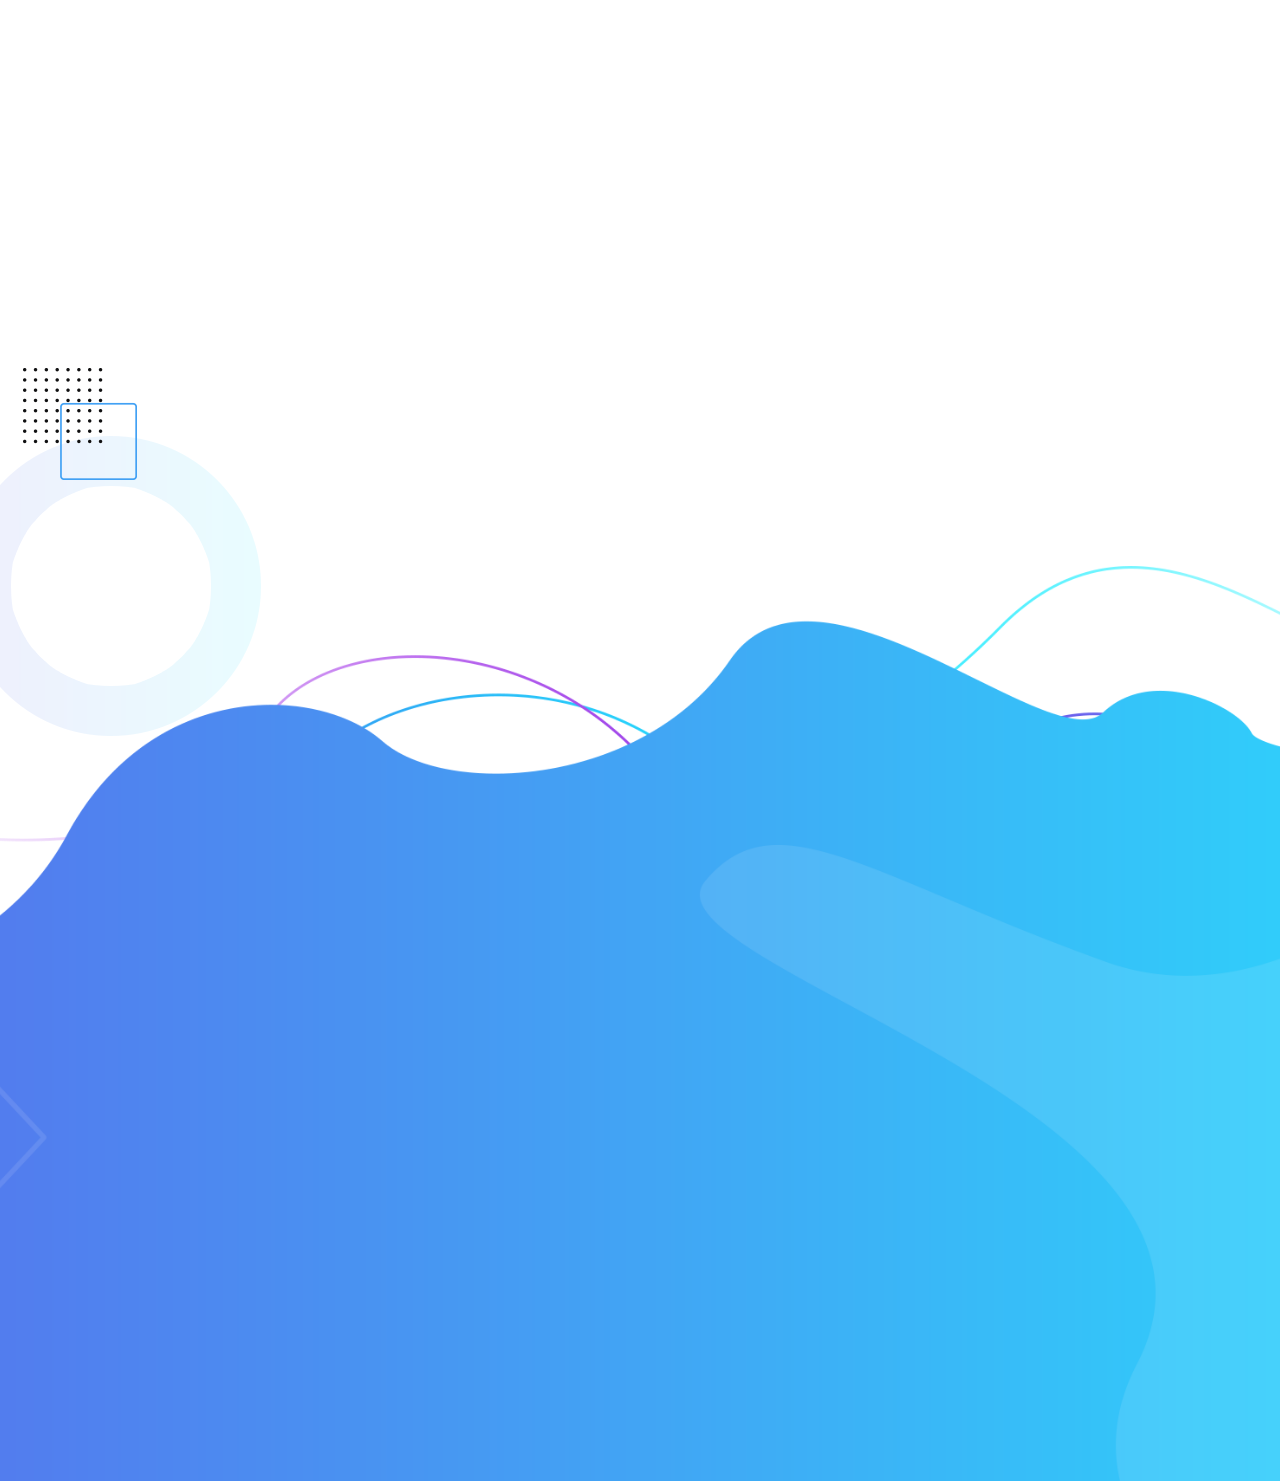
<file: Portfolio.html>
<!DOCTYPE html>
<html lang="en">

  <head>

    <meta charset="UTF-8">
    <meta name="viewport" content="width=device-width, initial-scale=1, shrink-to-fit=no">
    <link rel="preconnect" href="https://fonts.googleapis.com">
    <link rel="preconnect" href="https://fonts.gstatic.com" crossorigin>
    <link href="https://fonts.googleapis.com/css2?family=Roboto:wght@100;300;400;500;700;900&display=swap" rel="stylesheet">

    <title>RankOn</title>

    <!-- Bootstrap core CSS -->
    <link href="bootstrap/css/bootstrap.min.css" rel="stylesheet">

    <!-- Additional CSS Files -->
    <link rel="stylesheet" href="https://use.fontawesome.com/releases/v5.8.1/css/all.css" integrity="sha384-50oBUHEmvpQ+1lW4y57PTFmhCaXp0ML5d60M1M7uH2+nqUivzIebhndOJK28anvf" crossorigin="anonymous">
    <link href="https://maxcdn.bootstrapcdn.com/font-awesome/4.3.0/css/font-awesome.min.css" rel="stylesheet">
    <link rel="stylesheet" href="assets/css/style.css">
    <link rel="stylesheet" href="assets/css/animated.css">
    <link rel="stylesheet" href="assets/css/owl.css">

  </head>

<body>

  <!-- ***** Preloader Start ***** -->
  <div id="js-preloader" class="js-preloader">
    <div class="preloader-inner">
      <span class="dot"></span>
      <div class="dots">
        <span></span>
        <span></span>
        <span></span>
      </div>
    </div>
  </div>
  <!-- ***** Preloader End ***** -->

  
  <!-- ***** Header Area Start ***** -->
  <header class="header-area header-sticky wow" data-wow-duration="0.75s" data-wow-delay="0s">
    <div class="container">
      <div class="row">
        <div class="col-12">
          <nav class="main-nav">
            <!-- ***** Logo Start ***** -->
            <a href="index.html" class="logo">
              <img src="assets/images/logo.png" alt="Chain App Dev">
            </a>
            <!-- ***** Logo End ***** -->
            <!-- ***** Menu Start ***** -->
            <ul class="nav">
              <li class="scroll-to-section"><a href="index.html">Home</a></li>
              <li class="scroll-to-section"><a href="Services.html">Services</a></li>
              <li class="scroll-to-section"><a href="About.html">About</a></li>
              <li class="scroll-to-section"><a href="Portfolio.html" class="active">Portfolio</a></li>
              <li class="scroll-to-section"><a href="Contact.html">Contact</a></li>
              <li>
            </ul>        
            <a class='menu-trigger'>
                <span>Menu</span>
            </a>
            <!-- ***** Menu End ***** -->
          </nav>
        </div>
      </div>
    </div>
  </header>
  <!-- ***** Header Area End ***** -->
  
  <!-- ***** SIGN IN ***** -->
  <div id="modal" class="popupContainer" style="display:none;">
    <div class="popupHeader">
        <span class="header_title">Login</span>
        <span class="modal_close"><i class="fa fa-times"></i></span>
    </div>

    <section class="popupBody">
        <!-- Social Login -->
        <div class="social_login">
            <div class="">
                <a href="#" class="social_box fb">
                    <span class="icon"><i class="fab fa-facebook"></i></span>
                    <span class="icon_title">Connect with Facebook</span>

                </a>

                <a href="#" class="social_box google">
                    <span class="icon"><i class="fab fa-google-plus"></i></span>
                    <span class="icon_title">Connect with Google</span>
                </a>
            </div>

            <div class="centeredText">
                <span>Or use your Email address</span>
            </div>

            <div class="action_btns">
                <div class="one_half"><a href="#" id="login_form" class="btn">Login</a></div>
                <div class="one_half last"><a href="#" id="register_form" class="btn">Sign up</a></div>
            </div>
        </div>

        <!-- Username & Password Login form -->
        <div class="user_login">
            <form>
                <label>Email / Username</label>
                <input type="text" />
                <br />

                <label>Password</label>
                <input type="password" />
                <br />

                <div class="checkbox">
                    <input id="remember" type="checkbox" />
                    <label for="remember">Remember me on this computer</label>
                </div>

                <div class="action_btns">
                    <div class="one_half"><a href="#" class="btn back_btn"><i class="fa fa-angle-double-left"></i> Back</a></div>
                    <div class="one_half last"><a href="#" class="btn btn_red">Login</a></div>
                </div>
            </form>

            <a href="#" class="forgot_password">Forgot password?</a>
        </div>

        <!-- Register Form -->
        <div class="user_register">
            <form>
                <label>Full Name</label>
                <input type="text" />
                <br />

                <label>Email Address</label>
                <input type="email" />
                <br />

                <label>Password</label>
                <input type="password" />
                <br />

                <div class="checkbox">
                    <input id="send_updates" type="checkbox" />
                    <label for="send_updates">Send me occasional email updates</label>
                </div>

                <div class="action_btns">
                    <div class="one_half"><a href="#" class="btn back_btn"><i class="fa fa-angle-double-left"></i> Back</a></div>
                    <div class="one_half last"><a href="#" class="btn btn_red">Register</a></div>
                </div>
            </form>
        </div>
    </section>
</div>
  <!-- ***** SIGN IN END ***** -->


<div id="services" class="services section">
  <div id="clients" class="the-clients">
    <div class="container">
      <div class="row">
        <div class="col-lg-8 offset-lg-2">
          <div class="section-heading  wow fadeIn">
            <h4>Check What <em>The Clients Say</em> About Our App Dev</h4>
            <img src="assets/images/heading-line-dec.png" alt="">
            <p>Lorem ipsum dolor sit amet, consectetur adipiscing elit, sed do eismod tempor incididunt ut labore et dolore magna.</p>
          </div>
        </div>
        <div class="col-lg-12">
          <div class="naccs">
            <div class="grid">
              <div class="row">
                <div class="col-lg-7 align-self-center">
                  <div class="menu">
                    <div class="first-thumb active wow fadeInUp">
                      <div class="thumb">
                        <div class="row">
                          <div class="col-lg-4 col-sm-4 col-12 ">
                            <h4>David Martino</h4>
                            <span class="date">30 November 2021</span>
                          </div>
                          <div class="col-lg-4 col-sm-4 d-none d-sm-block">
                            <span class="category">Degital Marketing</span>
                          </div>
                          <div class="col-lg-4 col-sm-4 col-12">
                              <i class="fa fa-star"></i>
                              <i class="fa fa-star"></i>
                              <i class="fa fa-star"></i>
                              <i class="fa fa-star"></i>
                              <i class="fa fa-star"></i>
                              <span class="rating">4.8</span>
                          </div>
                        </div>
                      </div>
                    </div>
                    <div>
                      <div class="thumb wow fadeInUp">
                        <div class="row">
                          <div class="col-lg-4 col-sm-4 col-12">
                            <h4>Yi Ling Eileen Wong</h4>
                            <span class="date">29 November 2021</span>
                          </div>
                          <div class="col-lg-4 col-sm-4 d-none d-sm-block">
                            <span class="category">Digital Business</span>
                          </div>
                          <div class="col-lg-4 col-sm-4 col-12">
                              <i class="fa fa-star"></i>
                              <i class="fa fa-star"></i>
                              <i class="fa fa-star"></i>
                              <i class="fa fa-star"></i>
                              <i class="fa fa-star"></i>
                              <span class="rating">4.5</span>
                          </div>
                        </div>
                      </div>
                    </div>
                    <div>
                      <div class="thumb wow fadeInUp">
                        <div class="row">
                          <div class="col-lg-4 col-sm-4 col-12">
                            <h4>Carmen Wong</h4>
                            <span class="date">27 November 2021</span>
                          </div>
                          <div class="col-lg-4 col-sm-4 d-none d-sm-block">
                            <span class="category">SEO</span>
                          </div>
                          <div class="col-lg-4 col-sm-4 col-12">
                              <i class="fa fa-star"></i>
                              <i class="fa fa-star"></i>
                              <i class="fa fa-star"></i>
                              <i class="fa fa-star"></i>
                              <i class="fa fa-star"></i>
                              <span class="rating">4.7</span>
                          </div>
                        </div>
                      </div>
                    </div>
                    <div>
                      <div class="thumb wow fadeInUp">
                        <div class="row">
                          <div class="col-lg-4 col-sm-4 col-12">
                            <h4>Lucy Chng</h4>
                            <span class="date">5 July 2022</span>
                          </div>
                          <div class="col-lg-4 col-sm-4 d-none d-sm-block">
                            <span class="category">Digital Marketing</span>
                          </div>
                          <div class="col-lg-4 col-sm-4 col-12">
                              <i class="fa fa-star"></i>
                              <i class="fa fa-star"></i>
                              <i class="fa fa-star"></i>
                              <i class="fa fa-star"></i>
                              <i class="fa fa-star"></i>
                              <span class="rating">3.9</span>
                          </div>
                        </div>
                      </div>
                    </div>
                    <div class="last-thumb">
                      <div class="thumb wow fadeInUp">
                        <div class="row">
                          <div class="col-lg-4 col-sm-4 col-12">
                            <h4>Mark Amber Do</h4>
                            <span class="date">8 july 2022</span>
                          </div>
                          <div class="col-lg-4 col-sm-4 d-none d-sm-block">
                            <span class="category">Web Development</span>
                          </div>
                          <div class="col-lg-4 col-sm-4 col-12">
                              <i class="fa fa-star"></i>
                              <i class="fa fa-star"></i>
                              <i class="fa fa-star"></i>
                              <i class="fa fa-star"></i>
                              <i class="fa fa-star"></i>
                              <span class="rating">4.3</span>
                          </div>
                        </div>
                      </div>
                    </div>
                  </div>
                </div> 
                <div class="col-lg-5">
                  <ul class="nacc">
                    <li class="active">
                      <div>
                        <div class="thumb wow fadeInUp">
                          <div class="row">
                            <div class="col-lg-12">
                              <div class="client-content">
                                <img src="assets/images/quote.png" alt="">
                                <p>“Heroes of Digital believes in client success and they have an array of tools and expertise to make that happen, from digital marketing to SEO, to website design. Best of all, they have a dedicated and responsive team that is open to ideas! Truly grateful for all the efforts they've put into making our company a success today!”</p>
                              </div>
                              <div class="down-content">
                                <img src="assets/images/client-image2.jpg" alt="">
                                <div class="right-content">
                                  <h4>David Martino</h4>
                                  <span>CEO of David Company</span>
                                </div>
                              </div>
                            </div>
                          </div>
                        </div>
                      </div>
                    </li>
                    <li>
                      <div>
                        <div class="thumb">
                          <div class="row">
                            <div class="col-lg-12">
                              <div class="client-content">
                                <img src="assets/images/quote.png" alt="">
                                <p>“I would usually not write a compliment but i have to give the team my 2 thumbs up for constantly solving our digital marketing woes. RankOn not only took care of 1 corporate account of ours, but we are more than pleased to entrust all our 4 companies to them, with the latest addition of a F&B establishment.”</p>
                              </div>
                              <div class="down-content">
                                <img src="assets/images/client-image4.jpg" alt="">
                                <div class="right-content">
                                  <h4>Yi Ling Eileen Wong</h4>
                                  <span>DERECTOR of DecorLand</span>
                                </div>
                              </div>
                            </div>
                          </div>
                        </div>
                      </div>
                    </li>
                    <li>
                      <div>
                        <div class="thumb">
                          <div class="row">
                            <div class="col-lg-12">
                              <div class="client-content">
                                <img src="assets/images/quote.png" alt="">
                                <p>“Awesome experience working with the team at RankOn! They are always very responsive and continuously gives us suggestions to improve our online presence in the F&B industry. A great help as they managed our SEO and SEM really well and we do not have to worry. Definitely will recommend them!”</p>
                              </div>
                              <div class="down-content">
                                <img src="assets/images/client-image5.jpg" alt="">
                                <div class="right-content">
                                  <h4>Carmen Wong</h4>
                                  <span>Marketing Executive of RUSEL</span>
                                </div>
                              </div>
                            </div>
                          </div>
                        </div>
                      </div>
                    </li>
                    <li>
                      <div>
                        <div class="thumb">
                          <div class="row">
                            <div class="col-lg-12">
                              <div class="client-content">
                                <img src="assets/images/quote.png" alt="">
                                <p>“I used to juggle optimizing facebook campaigns on top of my workload, after we partnered RankOn, they have been a great help with running the Facebook campaigns and I am able to shift my focus to strategy and outcome.”</p>
                              </div>
                              <div class="down-content">
                                <img src="assets/images/client-image.jpg" alt="">
                                <div class="right-content">
                                  <h4>Lucy Chng</h4>
                                  <span>DERECTOR, ELEMENTS Welness</span>
                                </div>
                              </div>
                            </div>
                          </div>
                        </div>
                      </div>
                    </li>
                    <li>
                      <div>
                        <div class="thumb">
                          <div class="row">
                            <div class="col-lg-12">
                              <div class="client-content">
                                <img src="assets/images/quote.png" alt="">
                                <p>“Very professional and dedicated team. Lifting lots of burden off our shoulders. Would strongly recommend to other SMEs in Singapore.”</p>
                              </div>
                              <div class="down-content">
                                <img src="assets/images/client-image3.jpg" alt="">
                                <div class="right-content">
                                  <h4>Mark Am</h4>
                                  <span>CTO, Amber Do Company</span>
                                </div>
                              </div>
                            </div>
                          </div>
                        </div>
                      </div>
                    </li>
                  </ul>
                </div>          
              </div>
            </div>
          </div>
        </div>
      </div>
    </div>
  </div>
</div>

<!-- Gallery -->
<div id="services" class="services section">
  <div id="clients" class="the-clients">
    <div class="container">
      <div class="row">
        <div class="col-lg-8 offset-lg-2">
          <div class="section-heading  wow fadeIn">
            <h4>Check Out some of <em>Our work samples</em> for client requirements.</h4>
            <img src="assets/images/heading-line-dec.png" alt="">
          </div>
        </div>

        <div class="col-lg-4 col-md-12 mb-4 mb-lg-0">
          <img
            src="assets/images/galary1.png"
            class="w-100 shadow-1-strong rounded mb-4 wow fadeInUp"
          />
      
          <img
            src="assets/images/galary2.jpg"
            class="w-100 shadow-1-strong rounded mb-4 wow fadeInUp"
          />
        </div>
      
        <div class="col-lg-4 mb-4 mb-lg-0">
          <img
            src="assets/images/galary3.png"
            class="w-100 shadow-1-strong rounded mb-4 wow fadeInUp"
          />
      
          <img
            src="assets/images/galary4.jpg"
            class="w-100 shadow-1-strong rounded mb-4 wow fadeInUp"
          />
        </div>
      
        <div class="col-lg-4 mb-4 mb-lg-0">
          <img
            src="assets/images/galary5.jpg"
            class="w-100 shadow-1-strong rounded mb-4 wow fadeInUp"
          />
      
          <img
            src="assets/images/galary6.jpg"
            class="w-100 shadow-1-strong rounded mb-4 wow fadeInUp"
          />
        </div>

        <div class="col-lg-4 mb-4 mb-lg-0">
          <img
            src="assets/images/galary7.jpg"
            class="w-100 shadow-1-strong rounded mb-4 wow fadeInUp"
          />
      
          <img
            src="assets/images/galary8.jpg"
            class="w-100 shadow-1-strong rounded mb-4 wow fadeInUp"
          />
        </div>

        <div class="col-lg-4 mb-4 mb-lg-0">
          <img
            src="assets/images/galary10.jpg"
            class="w-100 shadow-1-strong rounded mb-4 wow fadeInUp"
          />
      
          <img
            src="assets/images/galary9.jpg"
            class="w-100 shadow-1-strong rounded mb-4 wow fadeInUp"
          />
        </div>
      </div>
    </div>
  </div>
</div>
<!-- Gallery -->

<footer id="newsletter">
  <div class="container">
    <div class="row">
      <div class="col-lg-8 offset-lg-2 ">
        <div class="section-heading wow fadeInUp">
          <h4>Join our mailing list to receive the news &amp; latest trends</h4>
        </div>
      </div>
      <div class="col-lg-6 offset-lg-3 ">
        <form id="search" action="#" method="GET">
          <div class="row">
            <div class="col-lg-6 col-sm-6 wow fadeInUp">
              <fieldset>
                <input type="address" name="address" class="email" placeholder="Email Address..." autocomplete="on" required>
              </fieldset>
            </div>
            <div class="col-lg-6 col-sm-6 wow fadeInUp">
              <fieldset>
                <button type="submit" class="main-button">Subscribe Now <i class="fa fa-angle-right"></i></button>
              </fieldset>
            </div>
          </div>
        </form>
      </div>
    </div>
    <div class="row col-lg-12">
      <div class="col-lg-1">
        </div>
      <div class="col-lg-4 wow fadeInUp">
        <div class="footer-widget">
          <h4 ><a href="Contact.html" class="text-light">Contact Us</a></h4>
          <p>275/B, Galle rd, Colombo 10</p>
          <p><a href="#">011-511 22 33</a></p>
          <p><a href="#">info@RankOn.com</a></p>
        </div>
      </div>
      <div class="col-lg-4 wow fadeInUp">
        <div class="footer-widget">
          <h4><a href="About.html" class="text-light">About Us</a></h4>
          <ul>
            <li><a href="index.html">Home</a></li>
            <li><a href="Services.html">Services</a></li>
            <li><a href="About.html">About</a></li>
            <li><a href="Portfolio.html">Portfolio</a></li>
            <li><a href="#pricing">Pricing</a></li>
          </ul>
        </div>
      </div>
      <div class="col-lg-3">
        <div class="footer-widget wow fadeInUp">
          <h4><a href="About.html" class="text-light">Useful Links</a></h4>
          <ul>
            <li><i class="fa fa-facebook"></i><a href="#">  &nbsp;&nbsp;&nbsp;Facebook</a></li>
            <li><i class="fa fa-twitter" aria-hidden="true"></i><a href="#">  &nbsp;&nbsp;&nbsp;Twitter</a></li>
            <li><i class="fa fa-linkedin" aria-hidden="true"></i><a href="#">  &nbsp;&nbsp;&nbsp;Linkedin</a></li>
            <li><i class="fa fa-github-alt" aria-hidden="true"></i><a href="#">  &nbsp;&nbsp;&nbsp;Github</a></li>
            <li><i class="fa fa-youtube-play" aria-hidden="true"></i><a href="#">  &nbsp;&nbsp;&nbsp;Youtube</a></li>
          </ul>
        </div>
      </div>
     
      <div class="col-lg-12">
        <div class="copyright-text wow fadeInUp">
          <p>Copyright © 2022 RankUp Company. All Rights Reserved.</p>
        </div>
      </div>
    </div>
  </div>
</footer>

  <!-- Scripts -->
  <script src="jquery/jquery.min.js"></script>
  <script src="bootstrap/js/bootstrap.bundle.min.js"></script>
  <script src="assets/js/owl-carousel.js"></script>
  <script src="assets/js/animation.js"></script>
  <script src="assets/js/imagesloaded.js"></script>
  <script src="assets/js/popup.js"></script>
  <script src="assets/js/custom.js"></script>
</body>
</html>
</file>
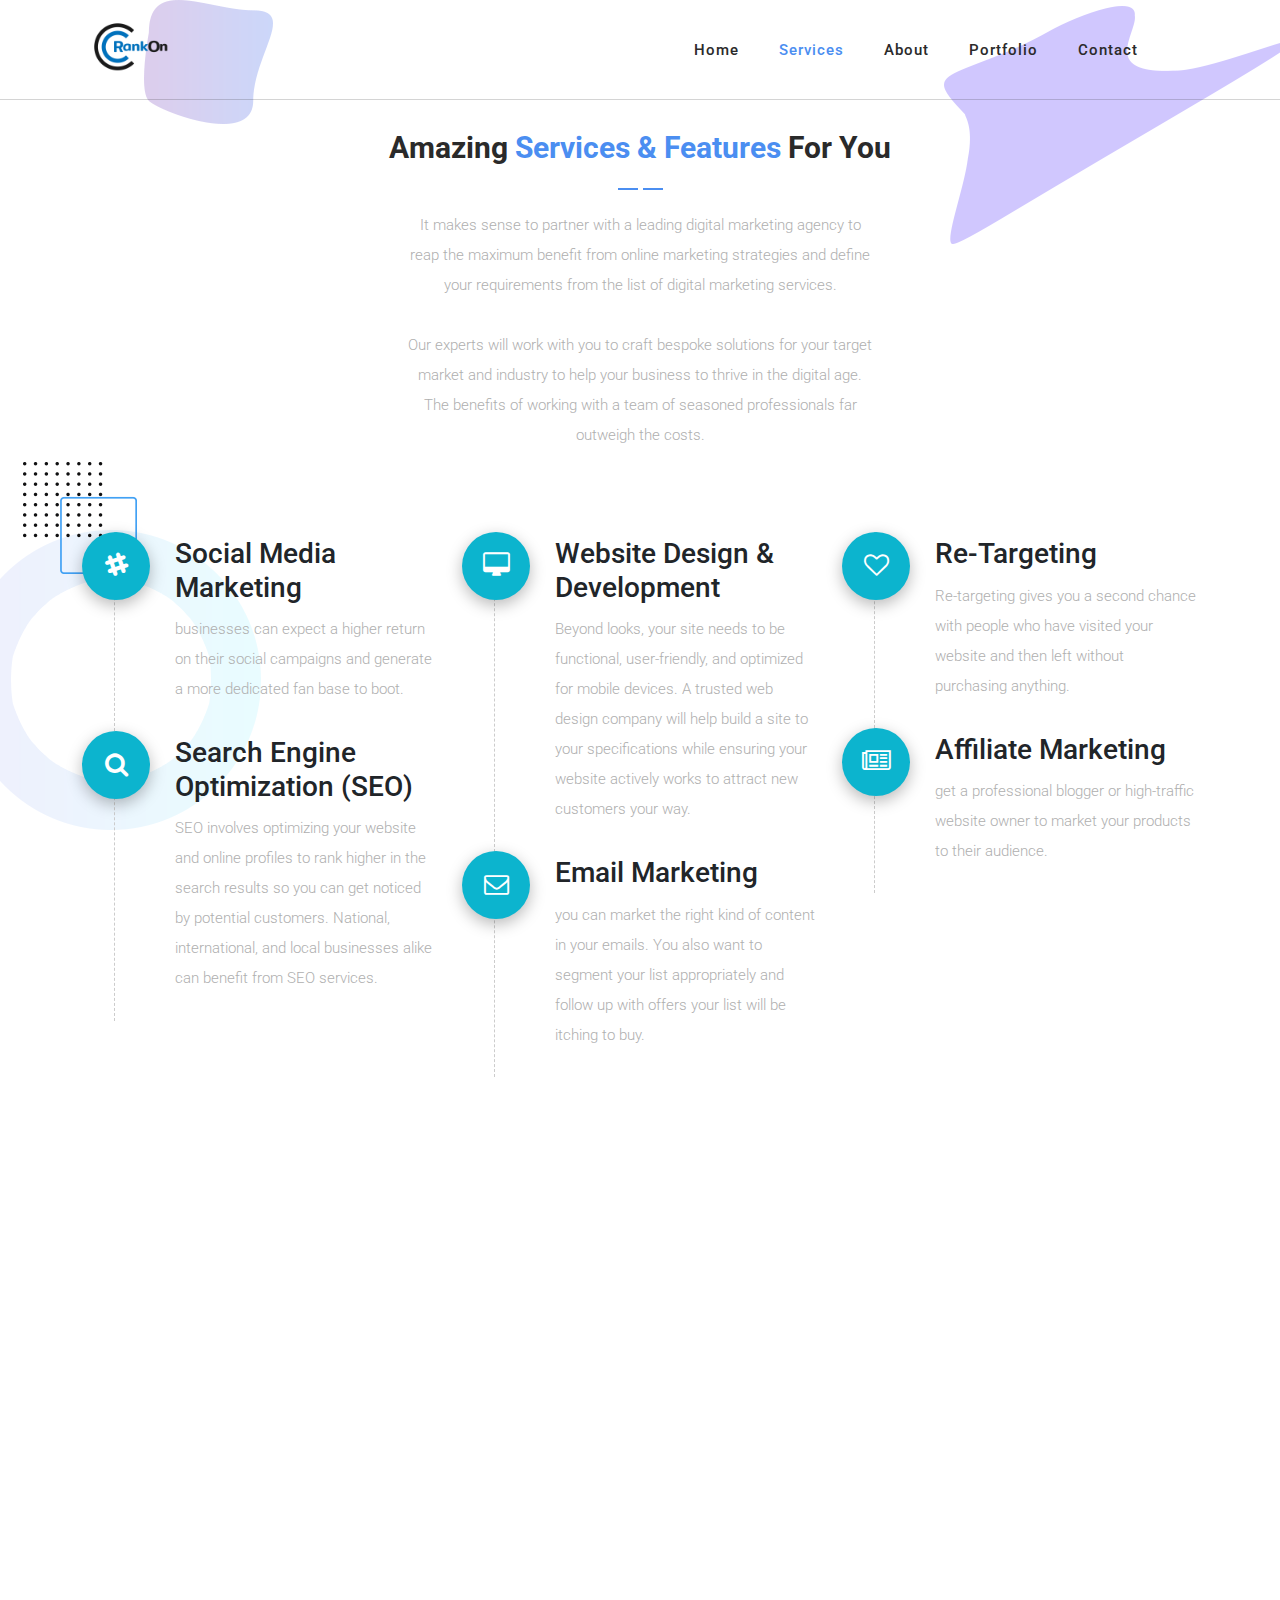
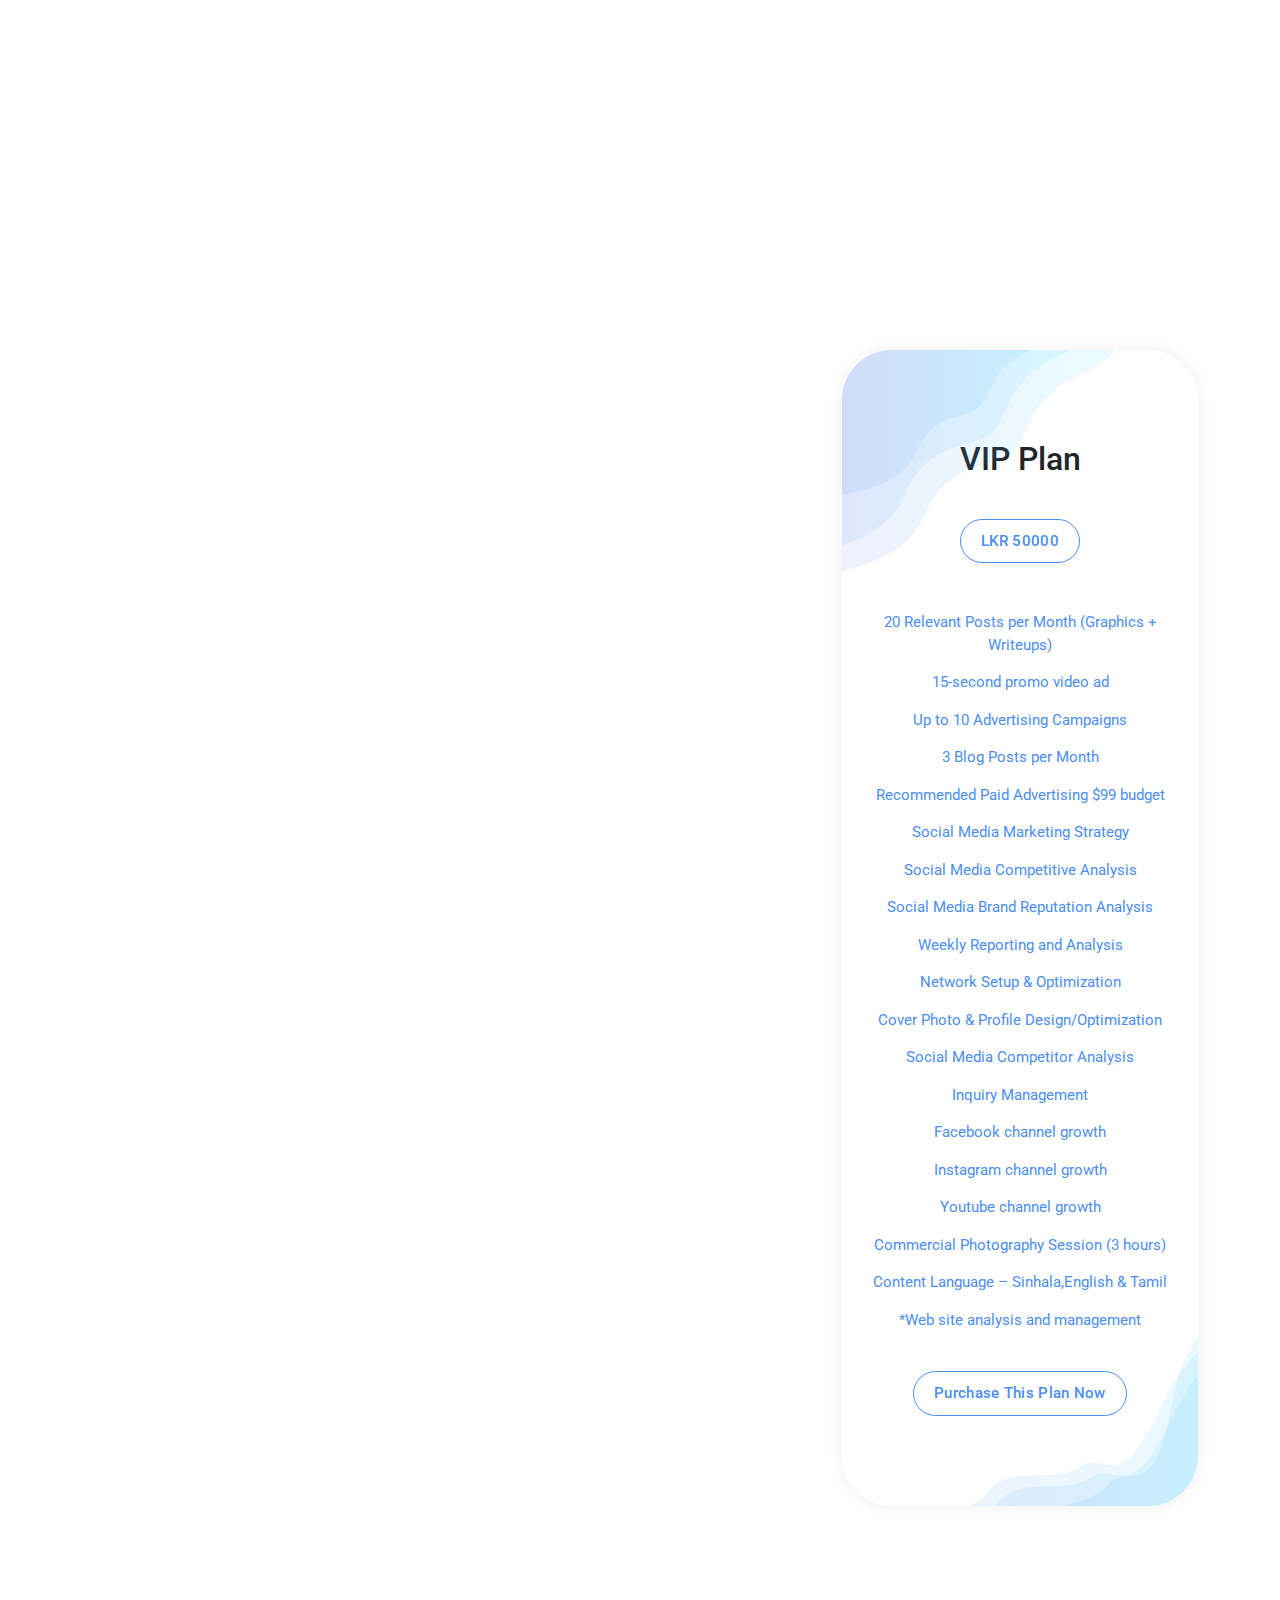
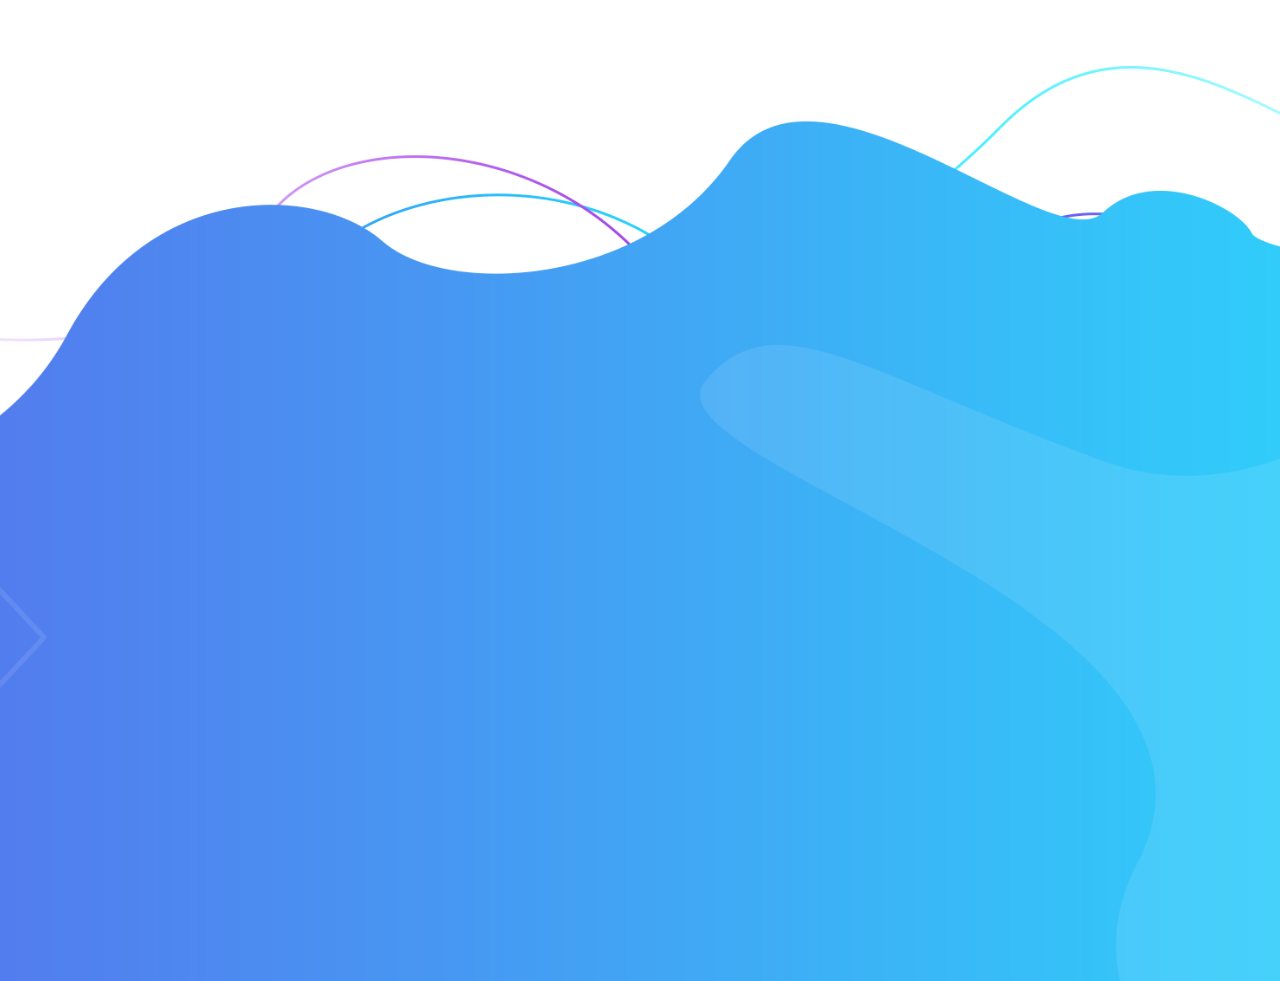
<file: Services.html>
<!DOCTYPE html>
<html lang="en">

  <head>

    <meta charset="UTF-8">
    <meta name="viewport" content="width=device-width, initial-scale=1, shrink-to-fit=no">
    <link rel="preconnect" href="https://fonts.googleapis.com">
    <link rel="preconnect" href="https://fonts.gstatic.com" crossorigin>
    <link href="https://fonts.googleapis.com/css2?family=Roboto:wght@100;300;400;500;700;900&display=swap" rel="stylesheet">

    <title>RankOn</title>

    <!-- Bootstrap core CSS -->
    <link href="bootstrap/css/bootstrap.min.css" rel="stylesheet">

    <!-- Additional CSS Files -->
    <link rel="stylesheet" href="https://use.fontawesome.com/releases/v5.8.1/css/all.css" integrity="sha384-50oBUHEmvpQ+1lW4y57PTFmhCaXp0ML5d60M1M7uH2+nqUivzIebhndOJK28anvf" crossorigin="anonymous">
    <link href="https://maxcdn.bootstrapcdn.com/font-awesome/4.3.0/css/font-awesome.min.css" rel="stylesheet">
    <link rel="stylesheet" href="assets/css/style.css">
    <link rel="stylesheet" href="assets/css/animated.css">
    <link rel="stylesheet" href="assets/css/owl.css">

  </head>

<body>

  <!-- ***** Preloader Start ***** -->
  <div id="js-preloader" class="js-preloader">
    <div class="preloader-inner">
      <span class="dot"></span>
      <div class="dots">
        <span></span>
        <span></span>
        <span></span>
      </div>
    </div>
  </div>
  <!-- ***** Preloader End ***** -->

  
  <!-- ***** Header Area Start ***** -->
  <header class="header-area header-sticky wow" data-wow-duration="0.75s" data-wow-delay="0s">
    <div class="container">
      <div class="row">
        <div class="col-12">
          <nav class="main-nav">
            <!-- ***** Logo Start ***** -->
            <a href="index.html" class="logo">
              <img src="assets/images/logo.png" alt="Chain App Dev">
            </a>
            <!-- ***** Logo End ***** -->
            <!-- ***** Menu Start ***** -->
            <ul class="nav">
              <li class="scroll-to-section"><a href="index.html">Home</a></li>
              <li class="scroll-to-section"><a href="Services.html" class="active">Services</a></li>
              <li class="scroll-to-section"><a href="About.html">About</a></li>
              <li class="scroll-to-section"><a href="Portfolio.html">Portfolio</a></li>
              <li class="scroll-to-section"><a href="Contact.html">Contact</a></li>
              <li>
            </ul>        
            <a class='menu-trigger'>
                <span>Menu</span>
            </a>
            <!-- ***** Menu End ***** -->
          </nav>
        </div>
      </div>
    </div>
  </header>
  <!-- ***** Header Area End ***** -->
  
  <div id="services" class="services section">
    <div class="container">
      <div class="row">
        <div class="col-lg-8 offset-lg-2">
          <div class="section-heading  wow fadeIn" data-wow-duration="1s" data-wow-delay="0.5s">
            <h4>Amazing <em>Services &amp; Features</em> for you</h4>
            <img src="assets/images/heading-line-dec.png" alt="">
            <p>It makes sense to partner with a leading digital marketing agency to reap the maximum benefit from online marketing strategies and define your requirements from the list of digital marketing services. 
              <br><br>
              Our experts will work with you to craft bespoke solutions for your target market and industry to help your business to thrive in the digital age. The benefits of working with a team of seasoned professionals far outweigh the costs. </p>
          </div>
        </div>
      </div>
    </div>

  </div>

  <section class="section-big main-color">
    <div class="container">
 <!--       <div class="row">
          <div class="col-md-12 pb-20 text-center"> 
             <h2 class="section-title mb-10"><span> Some <strong class="primary-color">Vertex</strong> Core Featuress </span></h2>
            <p class="section-sub-title">
                We are a passionate digital design agency that specializes in beautiful and easy-to- <br>
                use digital design &amp; web development services.
             </p>
             <div class="exp-separator center-separator">
                <div class="exp-separator-inner">
                </div>
             </div>
 
          </div>
       </div>
 -->

       <div class="row">
          <div class="col-md-4">
             <ul class="i-list medium">
                <li class="i-list-item wow fadeInUp">
                   <div class="icon"> <i class="fa fa-slack "></i> </div>
 
                   <div class="icon-content">
                      <h3 class="title">Social Media Marketing</h3>
                      <p class="sub-title">
                        businesses can expect a higher return on their social campaigns and generate a more dedicated fan base to boot.
                      </p>
                   </div>
                   <div class="iconlist-timeline"></div>
                </li>
                <li class="i-list-item wow fadeInUp">
                   <div class="icon"> <i class="fa fa-search"></i> </div>
 
                   <div class="icon-content">
                      <h3 class="title">Search Engine Optimization (SEO)</h3>
                      <p>
                        SEO involves optimizing your website and online profiles to rank higher in the search results so you can get noticed by potential customers. National, international, and local businesses alike can benefit from SEO services.
                      </p>
                   </div>
                   <div class="iconlist-timeline"></div>
                </li>
                <li class="i-list-item wow fadeInUp">
                   <div class="icon"> <i class="fa  fa-bullseye "></i> </div>
 
                   <div class="icon-content">
                      <h3 class="title">Pay Per Click (PPC) Advertising</h3>
                      <p>
                        PPC takes some finesse to get right, so be sure to work with a trusted PPC specialist to make sure you are targeting the right audience, configuring your ads properly, and generating the best results for the lowest cost possible.
                      </p>
                   </div>
                </li>
             </ul>
          </div>
          <div class="col-md-4">
             <ul class="i-list medium">
                <li class="i-list-item wow fadeInUp">
                   <div class="icon"> <i class="fa fa-desktop"></i> </div>
                   <div class="icon-content">
                      <h3 class="title">Website Design & Development</h3>
                      <p class="sub-title">
                        Beyond looks, your site needs to be functional, user-friendly, and optimized for mobile devices. A trusted web design company will help build a site to your specifications while ensuring your website actively works to attract new customers your way.
                      </p>
                   </div>
                   <div class="iconlist-timeline"></div>
                </li>
                <li class="i-list-item wow fadeInUp">
                   <div class="icon"> <i class="fa fa-envelope-o "></i> </div>
                   <div class="icon-content">
                      <h3 class="title">Email Marketing</h3>
                      <p>
                        you can market the right kind of content in your emails. You also want to segment your list appropriately and follow up with offers your list will be itching to buy.
                      </p>
                   </div>
                   <div class="iconlist-timeline"></div>
                </li>
                <li class="i-list-item wow fadeInUp">
                   <div class="icon"> <i class="fa fa-check"></i> </div>
                   <div class="icon-content">
                      <h3 class="title">Content Marketing</h3>
                      <p>
                        single piece of content can help you generate organic traffic (through SEO), clicks (through email), backlinks (again, through SEO), and engagement (on social media). The right content marketing agency will assist you in drumming up the most visibility for your brand, without having to be a content-creating machine.
                      </p>
                   </div>
                </li>
             </ul>
          </div>
          <div class="col-md-4">
             <ul class="i-list medium">
                <li class="i-list-item wow fadeInUp">
                   <div class="icon"> <i class="fa  fa-heart-o"></i> </div>
                   <div class="icon-content">
                      <h3 class="title">Re-Targeting</h3>
                      <p class="sub-title">
                        Re-targeting gives you a second chance with people who have visited your website and then left without purchasing anything. 
                      </p>
                   </div>
                   <div class="iconlist-timeline"></div>
                </li>
                <li class="i-list-item wow fadeInUp">
                   <div class="icon"> <i class="fa fa-newspaper-o"></i> </div>
                   <div class="icon-content">
                      <h3 class="title">Affiliate Marketing</h3>
                      <p>
                        get a professional blogger or high-traffic website owner to market your products to their audience.
                      </p>
                   </div>
                   <div class="iconlist-timeline"></div>
                </li>
                <li class="i-list-item wow fadeInUp">
                   <div class="icon"> <i class="fa fa-heart-o"></i> </div>
                   <div class="icon-content">
                      <h3 class="title">Integrated Online Marketing Strategies</h3>
                      <p>
                        we will engage in integrated digital marketing strategies to ensure you’ve got all your bases covered. Rather than a catch-all approach, this strategy ensures that all your marketing efforts are intentionally coordinated and complementary. 
                      </p>
                   </div>
                </li>
             </ul>
          </div>
       </div>
    </div>
 </section>

  <div id="modal" class="popupContainer" style="display:none;">
    <div class="popupHeader">
        <span class="header_title">Login</span>
        <span class="modal_close"><i class="fa fa-times"></i></span>
    </div>

    <section class="popupBody">
        <!-- Social Login -->
        <div class="social_login">
            <div class="">
                <a href="#" class="social_box fb">
                    <span class="icon"><i class="fab fa-facebook"></i></span>
                    <span class="icon_title">Connect with Facebook</span>

                </a>

                <a href="#" class="social_box google">
                    <span class="icon"><i class="fab fa-google-plus"></i></span>
                    <span class="icon_title">Connect with Google</span>
                </a>
            </div>

            <div class="centeredText">
                <span>Or use your Email address</span>
            </div>

            <div class="action_btns">
                <div class="one_half"><a href="#" id="login_form" class="btn">Login</a></div>
                <div class="one_half last"><a href="#" id="register_form" class="btn">Sign up</a></div>
            </div>
        </div>

        <!-- Username & Password Login form -->
        <div class="user_login">
            <form>
                <label>Email / Username</label>
                <input type="text" />
                <br />

                <label>Password</label>
                <input type="password" />
                <br />

                <div class="checkbox">
                    <input id="remember" type="checkbox" />
                    <label for="remember">Remember me on this computer</label>
                </div>

                <div class="action_btns">
                    <div class="one_half"><a href="#" class="btn back_btn"><i class="fa fa-angle-double-left"></i> Back</a></div>
                    <div class="one_half last"><a href="#" class="btn btn_red">Login</a></div>
                </div>
            </form>

            <a href="#" class="forgot_password">Forgot password?</a>
        </div>

        <!-- Register Form -->
        <div class="user_register">
            <form>
                <label>Full Name</label>
                <input type="text" />
                <br />

                <label>Email Address</label>
                <input type="email" />
                <br />

                <label>Password</label>
                <input type="password" />
                <br />

                <div class="checkbox">
                    <input id="send_updates" type="checkbox" />
                    <label for="send_updates">Send me occasional email updates</label>
                </div>

                <div class="action_btns">
                    <div class="one_half"><a href="#" class="btn back_btn"><i class="fa fa-angle-double-left"></i> Back</a></div>
                    <div class="one_half last"><a href="#" class="btn btn_red">Register</a></div>
                </div>
            </form>
        </div>
    </section>
</div>

<div id="pricing" class="pricing-tables">
  <div class="container">
    <div class="row">
      <div class="col-lg-8 offset-lg-2">
        <div class="section-heading wow fadeIn">
          <h4>We Have The Best Pre-Order <em>Prices</em> You Can Get</h4>
          <img src="assets/images/heading-line-dec.png" alt="">
          <p>It makes sense to partner with a leading digital marketing agency to reap the maximum benefit from online marketing strategies and define your requirements from the list of digital marketing services. 

            These experts will work with you to craft bespoke solutions for your target market and industry to help your business to thrive in the digital age. The benefits of working with a team of seasoned professionals far outweigh the costs. </p>
        </div>
      </div>
      <div class="col-lg-4">
        <div class="pricing-item-regular wow fadeIn">
          <h2 class="">Basic Plan</h2>
          <div class="border-button">
            <a href="#modal">LKR 15000</a>
          </div>
          <br><br>
          <ul>
            <li>5 Relevant Posts per Month (Graphics + Writeups)</li>
            <li>10-second promo video ad</li>
            <li>Up to 4 Advertising Campaigns</li>
            <li>1 Blog Posts per Month</li>
            <li>Recommended Paid Advertising $20 budget</li>
            <li>Social Media Marketing Strategy</li>
            <li>Social Media Competitive Analysis</li>
            <li class="non-function">Social Media Brand Reputation Analysis</li>
            <li class="non-function">Weekly Reporting and Analysis</li>
            <li class="non-function">Network Setup & Optimization</li>
            <li class="non-function">Cover Photo & Profile Design/Optimization</li>
            <li class="non-function">Social Media Competitor Analysis</li>
            <li class="non-function">Inquiry Management</li>
            <li class="non-function">Facebook channel growth</li>
            <li class="non-function">Instagram channel growth</li>
            <li class="non-function">Youtube channel growth</li>
            <li class="non-function">Commercial Photography Session (3 hours)</li>
            <li class="non-function">Content Language – Sinhala</li>
            <li class="non-function">*Web site analysis and management</li>
          </ul>
          <div class="border-button">
            <a id="modal_trigger" href="#modal">Purchase This Plan Now</a>
          </div>
        </div>
      </div>
      <div class="col-lg-4">
        <div class="pricing-item-pro wow fadeInUp">
          <h2 class="">Standard Plan</h2>
          <div class="border-button">
            <a href="#modal">LKR 25000</a>
          </div>
          <br><br>
          <ul>
            <li>10 Relevant Posts per Month (Graphics + Writeups)</li>
            <li>10-second promo video ad</li>
            <li>Up to 7 Advertising Campaigns</li>
            <li>1 Blog Posts per Month</li>
            <li>Recommended Paid Advertising $50 budget</li>
            <li>Social Media Marketing Strategy</li>
            <li>Social Media Competitive Analysis</li>
            <li>Social Media Brand Reputation Analysis</li>
            <li>Weekly Reporting and Analysis</li>
            <li>Network Setup & Optimization</li>
            <li>Cover Photo & Profile Design/Optimization</li>
            <li class="non-function">Content Language – Sinhala, English</li>
            <li class="non-function">Social Media Competitor Analysis</li>
            <li class="non-function">Inquiry Management</li>
            <li class="non-function">Facebook channel growth</li>
            <li class="non-function">Instagram channel growth</li>
            <li class="non-function">Youtube channel growth</li>
            <li class="non-function">Commercial Photography Session (3 hours)</li>
            <li class="non-function">*Web site analysis and management</li>
          </ul>
          <div class="border-button">
            <a id="modal_trigger" href="#modal">Purchase This Plan Now</a>
          </div>
        </div>
      </div>
      <div class="col-lg-4">
        <div class="pricing-item-regular">
          <h2 class="">VIP Plan</h2>
          <div class="border-button">
            <a href="#modal">LKR 50000</a>
          </div>
          <br><br>
          <ul>
            <li>20 Relevant Posts per Month (Graphics + Writeups)</li>
            <li>15-second promo video ad</li>
            <li>Up to 10 Advertising Campaigns</li>
            <li>3 Blog Posts per Month</li>
            <li>Recommended Paid Advertising $99 budget</li>
            <li>Social Media Marketing Strategy</li>
            <li>Social Media Competitive Analysis</li>
            <li>Social Media Brand Reputation Analysis</li>
            <li>Weekly Reporting and Analysis</li>
            <li>Network Setup & Optimization</li>
            <li>Cover Photo & Profile Design/Optimization</li>
            <li>Social Media Competitor Analysis</li>
            <li>Inquiry Management</li>
            <li>Facebook channel growth</li>
            <li>Instagram channel growth</li>
            <li>Youtube channel growth</li>
            <li>Commercial Photography Session (3 hours)</li>
            <li>Content Language – Sinhala,English & Tamil</li>
            <li>*Web site analysis and management</li>
          </ul>
          <div class="border-button">
            <a id="modal_trigger" href="#modal">Purchase This Plan Now</a>
          </div>
        </div>
      </div>
    </div>
  </div>
</div> 

<footer id="newsletter">
  <div class="container">
    <div class="row">
      <div class="col-lg-8 offset-lg-2 ">
        <div class="section-heading wow fadeInUp">
          <h4>Join our mailing list to receive the news &amp; latest trends</h4>
        </div>
      </div>
      <div class="col-lg-6 offset-lg-3 ">
        <form id="search" action="#" method="GET">
          <div class="row">
            <div class="col-lg-6 col-sm-6 wow fadeInUp">
              <fieldset>
                <input type="address" name="address" class="email" placeholder="Email Address..." autocomplete="on" required>
              </fieldset>
            </div>
            <div class="col-lg-6 col-sm-6 wow fadeInUp">
              <fieldset>
                <button type="submit" class="main-button">Subscribe Now <i class="fa fa-angle-right"></i></button>
              </fieldset>
            </div>
          </div>
        </form>
      </div>
    </div>
    <div class="row col-lg-12">
      <div class="col-lg-1">
        </div>
      <div class="col-lg-4 wow fadeInUp">
        <div class="footer-widget">
          <h4 ><a href="Contact.html" class="text-light">Contact Us</a></h4>
          <p>275/B, Galle rd, Colombo 10</p>
          <p><a href="#">011-511 22 33</a></p>
          <p><a href="#">info@RankOn.com</a></p>
        </div>
      </div>
      <div class="col-lg-4 wow fadeInUp">
        <div class="footer-widget">
          <h4><a href="About.html" class="text-light">About Us</a></h4>
          <ul>
            <li><a href="index.html">Home</a></li>
            <li><a href="Services.html">Services</a></li>
            <li><a href="About.html">About</a></li>
            <li><a href="Portfolio.html">Portfolio</a></li>
            <li><a href="#pricing">Pricing</a></li>
          </ul>
        </div>
      </div>
      <div class="col-lg-3">
        <div class="footer-widget wow fadeInUp">
          <h4><a href="About.html" class="text-light">Useful Links</a></h4>
          <ul>
            <li><i class="fa fa-facebook"></i><a href="#">  &nbsp;&nbsp;&nbsp;Facebook</a></li>
            <li><i class="fa fa-twitter" aria-hidden="true"></i><a href="#">  &nbsp;&nbsp;&nbsp;Twitter</a></li>
            <li><i class="fa fa-linkedin" aria-hidden="true"></i><a href="#">  &nbsp;&nbsp;&nbsp;Linkedin</a></li>
            <li><i class="fa fa-github-alt" aria-hidden="true"></i><a href="#">  &nbsp;&nbsp;&nbsp;Github</a></li>
            <li><i class="fa fa-youtube-play" aria-hidden="true"></i><a href="#">  &nbsp;&nbsp;&nbsp;Youtube</a></li>
          </ul>
        </div>
      </div>
     
      <div class="col-lg-12">
        <div class="copyright-text wow fadeInUp">
          <p>Copyright © 2022 RankUp Company. All Rights Reserved.</p>
        </div>
      </div>
    </div>
  </div>
</footer>

  <!-- Scripts -->
  <script src="jquery/jquery.min.js"></script>
  <script src="bootstrap/js/bootstrap.bundle.min.js"></script>
  <script src="assets/js/owl-carousel.js"></script>
  <script src="assets/js/animation.js"></script>
  <script src="assets/js/imagesloaded.js"></script>
  <script src="assets/js/popup.js"></script>
  <script src="assets/js/custom.js"></script>
</body>
</html>
</file>
<file: assets/css/style.css>
html, body, div, span, applet, object, iframe, h1, h2, h3, h4, h5, h6, p, blockquote, div
pre, a, abbr, acronym, address, big, cite, code, del, dfn, em, font, img, ins, kbd, q,
s, samp, small, strike, strong, sub, sup, tt, var, b, u, i, center, dl, dt, dd, ol, ul, li,
figure, header, nav, section, article, aside, footer, figcaption {
  margin: 0;
  padding: 0;
  border: 0;
  outline: 0;
}

/* clear fix */
.grid:after {
  content: '';
  display: block;
  clear: both;
}

/* ---- .grid-item ---- */

.grid-sizer,
.grid-item {
  width: 50%;
}

.grid-item {
  float: left;
}

.grid-item img {
  display: block;
  max-width: 100%;
}

.clearfix:after {
  content: ".";
  display: block;
  clear: both;
  visibility: hidden;
  line-height: 0;
  height: 0;
}

.clearfix {
  display: inline-block;
}

html[xmlns] .clearfix {
  display: block;
}

* html .clearfix {
  height: 1%;
}

ul, li {
  padding: 0;
  margin: 0;
  list-style: none;
}

header, nav, section, article, aside, footer, hgroup {
  display: block;
}

* {
  box-sizing: border-box;
}

html, body {
  font-family: 'Roboto', sans-serif;
  font-weight: 400;
  background-color: #fff;
  -ms-text-size-adjust: 100%;
  -webkit-font-smoothing: antialiased;
  -moz-osx-font-smoothing: grayscale;
}

a {
  text-decoration: none !important;
}

h1, h2, h3, h4, h5, h6 {
  margin-top: 0px;
  margin-bottom: 0px;
}

ul {
  margin-bottom: 0px;
}

p {
  font-size: 15px;
  line-height: 30px;
  font-weight: 300;
  color: #afafaf;
}

img {
  width: 100%;
  overflow: hidden;
}


.contact-wrap {
  -webkit-box-shadow: 0 0px 20px 0 rgba(0, 0, 0, 0.2);
  box-shadow: 0 0px 20px 0 rgba(0, 0, 0, 0.2); }
  .contact-wrap .col-form-label {
    font-size: 14px;
    color: #b3b3b3;
    margin: 0 0 10px 0;
    display: inline-block;
    padding: 0; }
  .contact-wrap .form, .contact-wrap .contact-info {
    padding: 40px; }
  .contact-wrap .contact-info {
    color: rgba(255, 255, 255, 0.5); }
    .contact-wrap .contact-info ul li {
      margin-bottom: 15px;
      color: rgba(255, 255, 255, 0.5); }
      .contact-wrap .contact-info ul li .wrap-icon {
        font-size: 20px;
        color: #fff;
        margin-top: 5px; }
  .contact-wrap .form {
    background: #fff; }
    .contact-wrap .form h3 {
      color: #35477d;
      font-size: 20px;
      margin-bottom: 30px; }
  .contact-wrap .contact-info {
    background: #35477d; }
    .contact-wrap .contact-info h3 {
      color: #fff;
      font-size: 20px;
      margin-bottom: 30px; }

      
      .form-control {
        border: none;
        border-bottom: 1px solid #ccc;
        padding-left: 0;
        padding-right: 0;
        border-radius: 0;
        background: none; }
        .form-control:active, .form-control:focus {
          outline: none;
          -webkit-box-shadow: none;
          box-shadow: none;
          border-color: #000; }
      
      .col-form-label {
        color: #000;
        font-size: 13px; }
      
      .btn, .form-control, .custom-select {
        height: 45px; }
      
      .custom-select:active, .custom-select:focus {
        outline: none;
        -webkit-box-shadow: none;
        box-shadow: none;
        border-color: #000; }
      
/* 
---------------------------------------------
global styles
--------------------------------------------- 
*/
html,
body {
  background: #fff;
  font-family: 'Roboto', sans-serif;
}

::selection {
  background: #4b8ef1;
  color: #fff !important;
}

::-moz-selection {
  background: #4b8ef1;
  color: #fff !important;
}

@media (max-width: 991px) {
  html, body {
    overflow-x: hidden;
  }
  .mobile-top-fix {
    margin-top: 30px;
    margin-bottom: 0px;
  }
  .mobile-bottom-fix {
    margin-bottom: 30px;
  }
  .mobile-bottom-fix-big {
    margin-bottom: 60px;
  }
}

.section-heading {
  position: relative;
  z-index: 2;
}

.section-heading h4 {
  color: #2a2a2a;
  font-size: 30px;
  font-weight: 700;
  text-transform: capitalize;
  margin-bottom: 10px;
}

.section-heading h4 em {
  font-style: normal;
  color: #4b8ef1;
}

.section-heading img {
  width: 45px;
  height: 2px;
}

.section-heading p {
  margin-top: 10px;
}

.show-up {
  position: relative;
  z-index: 2;
}

.white-button a {
  display: inline-block !important;
  padding: 10px 20px !important;
  color: #4b8ef1 !important;
  text-transform: capitalize;
  font-size: 15px;
  background-color: #fff;
  border-radius: 23px;
  font-weight: 500 !important;
  letter-spacing: 0.3px !important;
  transition: all .5s;
}

.white-button a i {
  margin-left: 5px;
  font-size: 18px;
}

.white-button a:hover {
  background-color: #4b8ef1;
  color: #fff !important;
}

.text-button a {
  font-size: 15px;
}

.text-button a i {
  margin-left: 5px;
  font-size: 14px;
  transition: all .3s;
}

.text-button a:hover i {
  margin-left: 8px;
}

.gradient-button a {
  display: inline-block !important;
  padding: 10px 20px !important;
  color: #fff !important;
  text-transform: capitalize;
  font-size: 15px;
  background: rgb(19,175,240);
  background: linear-gradient(105deg, rgba(91,104,235,1) 0%, rgba(40,225,253,1) 100%);
  border-radius: 23px;
  font-weight: 500 !important;
  letter-spacing: 0.3px !important;
  transition: all .5s;
}

.gradient-button a:hover {
  color: #fff !important;
  background: rgb(19,175,240);
  background: linear-gradient(105deg, rgba(91,104,235,1) 0%, rgba(40,225,253,1) 100%);
}

.border-button a {
  display: inline-block !important;
  padding: 10px 20px !important;
  color: #4b8ef1 !important;
  border: 1px solid #4b8ef1;
  text-transform: capitalize;
  font-size: 15px;
  display: inline-block;
  background-color: #fff;
  border-radius: 23px;
  font-weight: 500 !important;
  letter-spacing: 0.3px !important;
  transition: all .5s;
}

.border-button a:hover {
  background-color: #4b8ef1;
  color: #fff !important;
}


/* 
---------------------------------------------
header
--------------------------------------------- 
*/

.background-header {
  background-color: #fff !important;
  height: 80px!important;
  border-bottom: none !important;
  position: fixed!important;
  top: 0px;
  left: 0px;
  right: 0px;
  box-shadow: 0px 5px 8px rgba(0,0,0,0.03);
}

.background-header .logo,
.background-header .main-nav .nav li a {
  color: #fff;
}

.background-header .main-nav .nav li:hover a {
  color: #4b8ef1;
}

.background-header .nav li a.active {
  position: relative;
  color: #fff;
}

.background-header .nav li a.active:after {
  position: absolute;
  width: 100%;
  height: 1px;
  background-color: #4b8ef1;
  content: '';
  left: 50%;
  bottom: -20px;
  transform: translateX(-50%);
}

.background-header .nav li:last-child a.active:after {
  background-color: transparent;
}

.header-area {
  background-color: transparent;
  border-bottom: 1px solid rgba(42,42,42,0.2);
  position: absolute;
  left: 0px;
  right: 0px;
  z-index: 100;
  height: 100px;
  -webkit-transition: all .5s ease 0s;
  -moz-transition: all .5s ease 0s;
  -o-transition: all .5s ease 0s;
  transition: all .5s ease 0s;
}

.header-area .main-nav {
  min-height: 80px;
  background: transparent;
}

.header-area .main-nav .logo {
  float: left;
  -webkit-transition: all 0.3s ease 0s;
  -moz-transition: all 0.3s ease 0s;
  -o-transition: all 0.3s ease 0s;
  transition: all 0.3s ease 0s;
}

.header-area .main-nav .logo {
  
    max-width: 100px;
    line-height: 90px;
    float: left;
    -webkit-transition: all 0.3s ease 0s;
    -moz-transition: all 0.3s ease 0s;
    -o-transition: all 0.3s ease 0s;
    transition: all 0.3s ease 0s;
}

.background-header .main-nav .logo {
  line-height: 80px;
}

.background-header .main-nav .nav {
  margin-top: 20px !important;
}

.header-area .main-nav .nav {
  float: right;
  margin-top: 30px;
  margin-right: 0px;
  background-color: transparent;
  -webkit-transition: all 0.3s ease 0s;
  -moz-transition: all 0.3s ease 0s;
  -o-transition: all 0.3s ease 0s;
  transition: all 0.3s ease 0s;
  position: relative;
  z-index: 999;
}

.header-area .main-nav .nav li {
  padding-left: 20px;
  padding-right: 20px;
}

.header-area .main-nav .nav li:nth-child(6) {
  padding-right: 0px;
  padding-left: 40px;
}

.header-area .main-nav .nav li:last-child a ,
.background-header .main-nav .nav li:last-child a,
.header-area .main-nav .nav li:nth-child(6) a ,
.background-header .main-nav .nav li:nth-child(6) a {
  padding: 0px 20px !important;
  font-weight: 400;
}

.header-area .main-nav .nav li:last-child a:hover ,
.background-header .main-nav .nav li:last-child a:hover,
.header-area .main-nav .nav li:nth-child(6) a:hover ,
.background-header .main-nav .nav li:nth-child(6) a:hover {
  color: #fff !important;
}

.header-area .main-nav .nav li a {
  display: block;
  font-weight: 500;
  font-size: 15px;
  color: #2a2a2a;
  text-transform: capitalize;
  -webkit-transition: all 0.3s ease 0s;
  -moz-transition: all 0.3s ease 0s;
  -o-transition: all 0.3s ease 0s;
  transition: all 0.3s ease 0s;
  height: 40px;
  line-height: 40px;
  border: transparent;
  letter-spacing: 1px;
}

.header-area .main-nav .nav li:hover a,
.header-area .main-nav .nav li a.active {
  color: #4b8ef1!important;
}

.header-area .main-nav .nav li:last-child a.active {
  color: #fff !important;
}

.background-header .main-nav .nav li:hover a,
.background-header .main-nav .nav li a.active {
  color: #4b8ef1!important;
  opacity: 1;
}

.header-area .main-nav .nav li.submenu {
  position: relative;
  padding-right: 30px;
}

.header-area .main-nav .nav li.submenu:after {
  font-family: FontAwesome;
  content: "\f107";
  font-size: 12px;
  color: #2a2a2a;
  position: absolute;
  right: 18px;
  top: 12px;
}

.background-header .main-nav .nav li.submenu:after {
  color: #2a2a2a;
}

.header-area .main-nav .nav li.submenu ul {
  position: absolute;
  width: 200px;
  box-shadow: 0 2px 28px 0 rgba(0, 0, 0, 0.06);
  overflow: hidden;
  top: 50px;
  opacity: 0;
  transform: translateY(+2em);
  visibility: hidden;
  z-index: -1;
  transition: all 0.3s ease-in-out 0s, visibility 0s linear 0.3s, z-index 0s linear 0.01s;
}

.header-area .main-nav .nav li.submenu ul li {
  margin-left: 0px;
  padding-left: 0px;
  padding-right: 0px;
}

.header-area .main-nav .nav li.submenu ul li a {
  opacity: 1;
  display: block;
  background: #f7f7f7;
  color: #2a2a2a!important;
  padding-left: 20px;
  height: 40px;
  line-height: 40px;
  -webkit-transition: all 0.3s ease 0s;
  -moz-transition: all 0.3s ease 0s;
  -o-transition: all 0.3s ease 0s;
  transition: all 0.3s ease 0s;
  position: relative;
  font-size: 13px;
  font-weight: 400;
  border-bottom: 1px solid #eee;
}

.header-area .main-nav .nav li.submenu ul li a:hover {
  background: #fff;
  color: #4b8ef1!important;
  padding-left: 25px;
}

.header-area .main-nav .nav li.submenu ul li a:hover:before {
  width: 3px;
}

.header-area .main-nav .nav li.submenu:hover ul {
  visibility: visible;
  opacity: 1;
  z-index: 1;
  transform: translateY(0%);
  transition-delay: 0s, 0s, 0.3s;
}

.header-area .main-nav .menu-trigger {
  cursor: pointer;
  display: block;
  position: absolute;
  top: 33px;
  width: 32px;
  height: 40px;
  text-indent: -9999em;
  z-index: 99;
  right: 40px;
  display: none;
}

.background-header .main-nav .menu-trigger {
  top: 23px;
}

.header-area .main-nav .menu-trigger span,
.header-area .main-nav .menu-trigger span:before,
.header-area .main-nav .menu-trigger span:after {
  -moz-transition: all 0.4s;
  -o-transition: all 0.4s;
  -webkit-transition: all 0.4s;
  transition: all 0.4s;
  background-color: #2a2a2a;
  display: block;
  position: absolute;
  width: 30px;
  height: 2px;
  left: 0;
}

.background-header .main-nav .menu-trigger span,
.background-header .main-nav .menu-trigger span:before,
.background-header .main-nav .menu-trigger span:after {
  background-color: #2a2a2a;
}

.header-area .main-nav .menu-trigger span:before,
.header-area .main-nav .menu-trigger span:after {
  -moz-transition: all 0.4s;
  -o-transition: all 0.4s;
  -webkit-transition: all 0.4s;
  transition: all 0.4s;
  background-color: #2a2a2a;
  display: block;
  position: absolute;
  width: 30px;
  height: 2px;
  left: 0;
  width: 75%;
}

.background-header .main-nav .menu-trigger span:before,
.background-header .main-nav .menu-trigger span:after {
  background-color: #2a2a2a;
}

.header-area .main-nav .menu-trigger span:before,
.header-area .main-nav .menu-trigger span:after {
  content: "";
}

.header-area .main-nav .menu-trigger span {
  top: 16px;
}

.header-area .main-nav .menu-trigger span:before {
  -moz-transform-origin: 33% 100%;
  -ms-transform-origin: 33% 100%;
  -webkit-transform-origin: 33% 100%;
  transform-origin: 33% 100%;
  top: -10px;
  z-index: 10;
}

.header-area .main-nav .menu-trigger span:after {
  -moz-transform-origin: 33% 0;
  -ms-transform-origin: 33% 0;
  -webkit-transform-origin: 33% 0;
  transform-origin: 33% 0;
  top: 10px;
}

.header-area .main-nav .menu-trigger.active span,
.header-area .main-nav .menu-trigger.active span:before,
.header-area .main-nav .menu-trigger.active span:after {
  background-color: transparent;
  width: 100%;
}

.header-area .main-nav .menu-trigger.active span:before {
  -moz-transform: translateY(6px) translateX(1px) rotate(45deg);
  -ms-transform: translateY(6px) translateX(1px) rotate(45deg);
  -webkit-transform: translateY(6px) translateX(1px) rotate(45deg);
  transform: translateY(6px) translateX(1px) rotate(45deg);
  background-color: #2a2a2a;
}

.background-header .main-nav .menu-trigger.active span:before {
  background-color: #2a2a2a;
}

.header-area .main-nav .menu-trigger.active span:after {
  -moz-transform: translateY(-6px) translateX(1px) rotate(-45deg);
  -ms-transform: translateY(-6px) translateX(1px) rotate(-45deg);
  -webkit-transform: translateY(-6px) translateX(1px) rotate(-45deg);
  transform: translateY(-6px) translateX(1px) rotate(-45deg);
  background-color: #2a2a2a;
}

.background-header .main-nav .menu-trigger.active span:after {
  background-color: #2a2a2a;
}

.header-area.header-sticky {
  min-height: 80px;
}

.header-area .nav {
  margin-top: 30px;
}

.header-area.header-sticky .nav li a.active {
  color: #4b8ef1;
}

/*==========================================================
  # service
==========================================================*/
ul.i-list {
  padding-left: 0;
  list-style: none;
}

ul.i-list .list-title {
  display: inline-block;
  position: absolute;
}

ul.i-list li {
  padding: 2px 0px;
}

ul.i-list i.fa {
  margin-right: 7px;
}

ul.i-list .list-item {
  margin-top: 3px;
  display: inline-block;
}

ul.i-list.filled i.fa {
  color: white;
  font-size: 9px;
  padding: 5px;
  border-radius: 50%;
}

ul.e-icon-list.filled li {
  padding: 2px 0px;
  line-height: 24px;
}

ul.i-list.underline li {
  padding: 6px 0px;
  border-bottom: 1px solid #eee;
}

ul.i-list.medium li {
  padding-bottom: 25px;
  position: relative;
}

ul.i-list.medium .icon {
  margin-right: 25px;
  color: white;
  font-size: 25px;
  text-align: center;
  line-height: 68px;
  width: 68px;
  height: 68px;
  border-radius: 50%;
  box-shadow: 0 5px 16px rgba(0,0,0,.28);
  position: relative;
  z-index: 1;
  /*background-image: url(../img/crease.svg) !important;
  -moz-background-size: 100% 100% !important;
  background-size: 100% 100% !important;
  background-position: center center !important;*/
}

ul.i-list.medium .icon i.fa {
  margin: 0;
}

ul.i-list.medium.bordered .icon {
  background: white;
  color: inherit;
  border: 2px solid #8fc135;
  font-size: 26px;
  color: #8fc135;
  position: relative;
  z-index: 1;
  box-shadow: 0 8px 22px rgba(0,0,0,.28);
}

ul.i-list.medium .list-item {
  text-transform: uppercase;
}

ul.i-list.large .icon {
  margin-right: 30px;
  background: #d0d0d0;
  color: white;
  font-size: 30px;
  text-align: center;
  line-height: 80px;
  width: 80px;
  height: 80px;
  border-radius: 50%;
  box-shadow: 0 8px 22px rgba(0,0,0,.28);
}

ul.i-list.large .icon i.fa {
  margin: 0;
}

ul.i-list.large.bordered .icon {
  background: inherit;
  color: inherit;
  border: 2px solid #8fc135;
  font-size: 30px;
  color: #8fc135;
}

ul.i-list.large .list-item {
  text-transform: uppercase;
}

ul.i-list .icon {
  float: left;
}

ul.i-list.right {
  text-align: right;
}

ul.i-list.right .icon {
  float: right;
}

ul.i-list.right .icon {
  float: right;
  margin-right: 0;
  margin-left: 25px;
}

ul.i-list.large.right .icon {
  float: right;
  margin-right: 0;
  margin-left: 30px;
}

ul.i-list.large li {
  margin-bottom: 25px;
}

ul.i-list .icon-content {
  overflow: hidden;
}

ul.i-list .icon-content .title {
  margin-top: 5px;
  margin-bottom: 10px;
}

.left-line .iconlist-timeline {
  left: auto;
  right: 35px;
}

.iconlist-timeline {
  position: absolute;
  top: 1%;
  left: 32px;
  width: 1px;
  height: 99%;
  border-right-width: 1px;
  border-right-style: dashed;
  height: 100%;
  border-color: #ccc;
}
.icon{
       background-color: #0cb4ce;
}
separator, .testimonial-two, .exp-separator-inner {
   border-color: #0cb4ce;
}
.exp-separator {
   border-color: #0cb4ce;
   border-top-width: 2px;
   margin-top: 10px;
   margin-bottom: 2px;
   width: 100%;
   max-width: 55px;
   border-top-style: solid;
   height: auto;
   clear: both;
   position: relative;
   z-index: 11;
}
.section-sub-title {
   font-size: 18px;
   margin-bottom: 20px;
   font-weight: 400;
   font-family: Poppins;
}
.section-title {
   font-size: 32px;
   font-weight: 600;
   margin-top: 0.45em;
   margin-bottom: 0.35em;
   color: #303133;
   font-family: Poppins;
   letter-spacing: -0.02em;
}
.pb-20 {
   padding-bottom: 20px !important;
}
.text-center {
   text-align: center!important;
}
.center-separator .exp-separator-inner, .center-separator.exp-separator {
   margin-left: auto;
   margin-right: auto;
}
/*==========================================================
  # service end
==========================================================*/




@media (max-width: 1200px) {
  .header-area .main-nav .nav li {
    padding-left: 12px;
    padding-right: 12px;
  }
  .header-area .main-nav:before {
    display: none;
  }
}

@media (max-width: 992px) {
  .header-area .main-nav .nav li:last-child  ,
  .background-header .main-nav .nav li:last-child {
    color: #069;
  }
  .header-area .main-nav .nav li:nth-child(6),
  .background-header .main-nav .nav li:nth-child(6) {
    padding-right: 0px;
  }
  .background-header .nav li a.active:after {
    display: none;
  }



}

@media (max-width: 767px) {
  .pre-header ul.info li:last-child,
  .pre-header ul.info li:nth-child(6) {
    display: none!important;
  }
  .background-header .main-nav .nav {
    margin-top: 80px !important;
  }
  .header-area .main-nav .logo {
    color: #1e1e1e;
  }
  .header-area.header-sticky .nav li a:hover,
  .header-area.header-sticky .nav li a.active {
    color: #4b8ef1!important;
    opacity: 1;
  }
  .header-area.header-sticky .nav li.search-icon a {
    width: 100%;
  }
  .header-area {
    background-color: #fff;
    padding: 0px 15px;
    height: 100px;
    box-shadow: none;
    text-align: center;
    box-shadow: 0px 5px 8px rgba(0,0,0,0.03);
  }
  .header-area .container {
    padding: 0px;
  }
  .header-area .logo {
    margin-left: 30px;
  }
  .header-area .menu-trigger {
    display: block !important;
  }
  .header-area .main-nav {
    overflow: hidden;
  }
  .header-area .main-nav .nav {
    float: none;
    width: 100%;
    display: none;
    -webkit-transition: all 0s ease 0s;
    -moz-transition: all 0s ease 0s;
    -o-transition: all 0s ease 0s;
    transition: all 0s ease 0s;
    margin-left: 0px;
  }
  .background-header .nav {
    margin-top: 80px;
  }
  .header-area .main-nav .nav li:first-child {
    border-top: 1px solid #eee;
  }
  .header-area.header-sticky .nav {
    margin-top: 100px;
  }
  .header-area .main-nav .nav li {
    width: 100%;
    background: #fff;
    border-bottom: 1px solid #e7e7e7;
    padding-left: 0px !important;
    padding-right: 0px !important;
  }
  .header-area .main-nav .nav li a {
    height: 50px !important;
    line-height: 50px !important;
    padding: 0px !important;
    border: none !important;
    background: #f7f7f7 !important;
    color: #191a20 !important;
  }
  .header-area .main-nav .nav li a:hover {
    background: #eee !important;
    color: #4b8ef1!important;
  }
  .header-area .main-nav .nav li.submenu ul {
    position: relative;
    visibility: inherit;
    opacity: 1;
    z-index: 1;
    transform: translateY(0%);
    transition-delay: 0s, 0s, 0.3s;
    top: 0px;
    width: 100%;
    box-shadow: none;
    height: 0px;
  }
  .header-area .main-nav .nav li.submenu ul li a {
    font-size: 12px;
    font-weight: 400;
  }
  .header-area .main-nav .nav li.submenu ul li a:hover:before {
    width: 0px;
  }
  .header-area .main-nav .nav li.submenu ul.active {
    height: auto !important;
  }
  .header-area .main-nav .nav li.submenu:after {
    color: #3B566E;
    right: 25px;
    font-size: 14px;
    top: 15px;
  }
  .header-area .main-nav .nav li.submenu:hover ul, .header-area .main-nav .nav li.submenu:focus ul {
    height: 0px;
  }
}

@media (min-width: 767px) {
  .header-area .main-nav .nav {
    display: flex !important;
  }
}

/* 
---------------------------------------------
preloader
--------------------------------------------- 
*/

.js-preloader {
    position: fixed;
    top: 0;
    left: 0;
    right: 0;
    bottom: 0;
    background-color: #fff;
    display: -webkit-box;
    display: flex;
    -webkit-box-align: center;
    align-items: center;
    -webkit-box-pack: center;
    justify-content: center;
    opacity: 1;
    visibility: visible;
    z-index: 9999;
    -webkit-transition: opacity 0.25s ease;
    transition: opacity 0.25s ease;
}

.js-preloader.loaded {
    opacity: 0;
    visibility: hidden;
    pointer-events: none;
}

@-webkit-keyframes dot {
    50% {
        -webkit-transform: translateX(96px);
        transform: translateX(96px);
    }
}

@keyframes dot {
    50% {
        -webkit-transform: translateX(96px);
        transform: translateX(96px);
    }
}

@-webkit-keyframes dots {
    50% {
        -webkit-transform: translateX(-31px);
        transform: translateX(-31px);
    }
}

@keyframes dots {
    50% {
        -webkit-transform: translateX(-31px);
        transform: translateX(-31px);
    }
}

.preloader-inner {
    position: relative;
    width: 142px;
    height: 40px;
    background: #fff;
}

.preloader-inner .dot {
    position: absolute;
    width: 16px;
    height: 16px;
    top: 12px;
    left: 15px;
    background: #4b8ef1;
    border-radius: 50%;
    -webkit-transform: translateX(0);
    transform: translateX(0);
    -webkit-animation: dot 2.8s infinite;
    animation: dot 2.8s infinite;
}

.preloader-inner .dots {
    -webkit-transform: translateX(0);
    transform: translateX(0);
    margin-top: 12px;
    margin-left: 31px;
    -webkit-animation: dots 2.8s infinite;
    animation: dots 2.8s infinite;
}

.preloader-inner .dots span {
    display: block;
    float: left;
    width: 16px;
    height: 16px;
    margin-left: 16px;
    background: #4b8ef1;
    border-radius: 50%;
}



/* 
---------------------------------------------
Banner Style
--------------------------------------------- 
*/

.main-banner {
  background-repeat: no-repeat;
  background-position: center center;
  background-size: cover;
  padding: 250px 120px 150px 120px;
  position: relative;
  overflow: hidden;
}

.main-banner:after {
  content: '';
  background-image: url(../images/slider-left-dec.png);
  background-repeat: no-repeat;
  background-size: contain;
  position: absolute;
  left: 0px;
  top: 0px;
  width: 100%;
  height: 100%;
  z-index: 1;
}

.main-banner .left-content {
  margin-right: 15px;
}

.main-banner .left-content h2 {
  z-index: 2;
  position: relative;
  font-weight: 700;
  line-height: 70px;
  font-size: 50px;
  margin-bottom: 20px;
}

.main-banner .left-content p {
  margin-bottom: 45px;
  color: #2a2a2a;
  font-weight: 400;
}

.main-banner .left-content .first-button {
  margin-right: 15px;
}

.main-banner .left-content .white-button {
  display: inline-block;
}

.main-banner .right-image {
  text-align: center;
  position: relative;
  z-index: 20;
}

.main-banner .right-image img {
  max-width: 710px;
}

.main-banner .left-content .white-button a {
  background-color: #4b8ef1;
  color: #fff !important;
}

/* 
---------------------------------------------
Services Style
--------------------------------------------- 
*/

.services {
  padding-top: 130px;
  position: relative;
}

.services  .section-heading p {
  margin-top: 10px;
  margin-left: 18%;
  margin-right: 18%;
}

.services .container-fluid {
  padding-left: 65px;
  padding-right: 65px;
}

.services:after {
  content: '';
  background-image: url(../images/services-left-dec.png);
  background-repeat: no-repeat;
  position: absolute;
  left: 0;
  bottom: -300px;
  width: 261px;
  height: 368px;
  z-index: 0;
}

.services:before {
  content: '';
  background-image: url(../images/services-right-dec.png);
  background-repeat: no-repeat;
  position: absolute;
  right: 0;
  top: 0;
  width: 1136px;
  height: 244px;
  z-index: 0;
}

.services .section-heading {
  text-align: center;
  margin-bottom: 80px;
}

.services .section-heading .line-dec {
  margin: 0 auto;
}

.service-item {
  position: relative;
  z-index: 1;
  padding: 30px;
  box-shadow: 0px 0px 15px rgba(0,0,0,0.1);
  background-color: #fff;
  border-radius: 10px;
  border-top-right-radius: 50px;
  transition: all .3s;
}

.service-item .icon {
  margin-left: 0px;
  margin-bottom: 30px;
  background-repeat: no-repeat;
  width: 50px;
  height: 50px;
  transition: all .3s;
}

.service-item h4 {
  transition: all .3s;
  font-size: 20px;
  font-weight: 700;
  margin-bottom: 15px;
}

.service-item p {
  transition: all .3s;
  font-size: 15px;
  margin-bottom: 20px;
}

.service-item:hover h4,
.service-item:hover p,
.service-item:hover .text-button a {
  color: #fff;
}

.first-service .icon {
  background-image: url(../images/service-icon-01.png);
}

.first-service:hover .icon {
  background-image: url(../images/service-icon-hover-01.png);
}

.second-service .icon {
  background-image: url(../images/service-icon-02.png);
}

.second-service:hover .icon {
  background-image: url(../images/service-icon-hover-02.png);
}


.third-service .icon {
  background-image: url(../images/service-icon-03.png);
}

.third-service:hover .icon {
  background-image: url(../images/service-icon-hover-03.png);
}

.fourth-service .icon {
  background-image: url(../images/service-icon-04.png);
}

.fourth-service:hover .icon {
  background-image: url(../images/service-icon-hover-04.png);
}

.service-item:hover {
  background-image: url(../images/service-bg.jpg);
  background-position: right top;
  background-repeat: no-repeat;
  background-size: cover;
}



/*
---------------------------------------------
About Us
---------------------------------------------
*/

.about-us {
  padding-top: 130px;
  position: relative;
}

.about-us .section-heading {
  margin-bottom: 45px;
}

.about-us .section-heading,
.about-us .box-item,
.about-us p,
.about-us .box-item .gradient-button,
.about-us .box-item span {
  position: relative;
  z-index: 1;
}

.about-us .box-item {
  box-shadow: 0px 0px 15px rgba(0,0,0,0.07);
  padding: 10px 30px;
  background-color: #fff;
  border-radius: 40px;
  margin-bottom: 30px;
}

.about-us .box-item h4 a {
  font-size: 20px;
  font-weight: 700;
  margin-top: 8px;
  color: #2a2a2a;
  transition: all .3s;
}

.about-us .box-item p {
  margin-bottom: 0px;
}

.about-us .box-item:hover h4 a {
  color: #4b8ef1;
}

.about-us .gradient-button {
  margin-top: 30px;
  margin-bottom: 10px;
}

.about-us span {
  font-size: 14px;
  color: #7a7a7a;
}

.about-us .right-image {
  position: relative;
  z-index: 1;
}

.about-us:after {
  background-image: url(../images/about-bg.jpg);
  width: 777px;
  height: 1132px;
  content: '';
  position: absolute;
  background-repeat: no-repeat;
  right: 0;
  top: 65%;
  transform: translateY(-50%);
  z-index: 0;
}



/* 
---------------------------------------------
The Clients
---------------------------------------------
*/

.the-clients {
  margin-top: 130px;
}

.the-clients  .section-heading {
  text-align: center;
  margin-bottom: 80px;
}

.the-clients  .section-heading p {
  margin-top: 10px;
  margin-left: 18%;
  margin-right: 18%;
}

.the-clients .naccs {
  position: relative;
}

.menu .thumb h4 {
  margin-bottom: 0px;
  font-size: 20px;
  color: #2a2a2a;
}

.menu .thumb span.date {
  display: inline-block;
  margin-top: 0px;
  color: #afafaf;
}

.menu .thumb span.category,
.menu .thumb span.rating {
  font-weight: 700;
  color: #afafaf;
}

.menu .thumb i {
  color: #afafaf;
}

.the-clients .naccs .menu div {
  color: #fff;
  font-size: 15px;
  margin-bottom: 15px;
  margin-top: 15px;
  text-align: left;
  padding: 0px 15px;
  cursor: pointer;
  position: relative;
  transition: 1s all cubic-bezier(0.075, 0.82, 0.165, 1);
}

.the-clients .naccs .menu div.active h4,
.the-clients .naccs .menu div.active i,
.the-clients .naccs .menu div.active span.rating,
.the-clients .naccs .menu div.active .thumb {
  color: #4b8ef1;
}

.the-clients ul.nacc {
  position: relative;
  min-height: 100%;
  list-style: none;
  margin: 0;
  padding: 0;
  transition: 0.5s all cubic-bezier(0.075, 0.82, 0.165, 1);
}

.the-clients ul.nacc li {
  opacity: 0;
  transform: translateX(-50px);
  position: absolute;
  list-style: none;
  transition: 1s all cubic-bezier(0.075, 0.82, 0.165, 1);
}

.the-clients ul.nacc li.active {
  transition-delay: 0.3s;
  position: relative;
  z-index: 2;
  opacity: 1;
  transform: translateX(0px);
}

.the-clients ul.nacc li {
  width: 100%;
}

.the-clients .nacc .thumb .client-content img {
  width: 76px;
  height: 62px;
}

.the-clients .nacc .thumb .client-content {
  padding: 60px 30px;
  background-image: url(../images/client-bg.png);
  background-size: cover;
  border-radius: 50px;
  width: 100%;
  height: auto;
  background-repeat: no-repeat;
}

.the-clients .nacc .thumb .client-content p {
  color: #fff;
  font-weight: 500;
  font-size: 16px;
  font-style: italic;
  margin-top: 30px;
}

.the-clients .nacc .thumb .down-content {
  margin-top: 30px;
}

.the-clients .nacc .thumb .down-content img {
  width: 170px;
  height: 170px;
  border-radius: 50%;
  display: inline;
}

.the-clients .nacc .thumb .down-content .right-content {
  display: inline-block;
  margin-left: 20px;
}

.the-clients .nacc .thumb .down-content .right-content h4 {
  font-size: 20px;
  font-weight: 700;
  margin-bottom: 15px;
}

.the-clients .nacc .thumb .down-content .right-content span {
  color: #2a2a2a;
}


/* 
---------------------------------------------
The Clients
---------------------------------------------
*/

.pricing-tables {
  padding-top: 130px;
}

.pricing-tables  .section-heading {
  text-align: center;
  margin-bottom: 80px;
}

.pricing-tables  .section-heading p {
  margin-top: 10px;
  margin-left: 18%;
  margin-right: 18%;
}

.pricing-item-regular {
  margin-top: 30px;
  box-shadow: 0px 0px 15px rgba(0,0,0,0.07);
  border-radius: 50px;
  padding: 90px 30px;
  text-align: center;
  position: relative;
  z-index: 1;
  overflow: hidden;
}

.pricing-item-regular:before {
  position: absolute;
  top: 0;
  left: 0;
  background-image: url(../images/regular-table-top.png);
  z-index: 0;
  content: '';
  width: 274px;
  height: 221px;
}

.pricing-item-regular:after {
  position: absolute;
  bottom: 0;
  right: 0;
  background-image: url(../images/regular-table-bottom.png);
  z-index: 0;
  content: '';
  width: 370px;
  height: 171px;
}

.pricing-item-regular span.price {
  font-size: 40px;
  color: #fff;
  position: absolute;
  font-weight: 700;
  z-index: 1;
  left: 30px;
  top: 30px;
}

.pricing-item-regular h4 {
  font-size: 20px;
  font-weight: 700;
  margin-bottom: 30px;
}

.pricing-item-regular .icon img {
  width: 120px;
  height: 106px;
  margin-bottom: 30px;
}

.pricing-item-regular ul li {
  color: #4b8ef1;
  font-size: 15px;
  margin-bottom: 15px;
}

.pricing-item-regular ul li:last-child {
  margin-bottom: 0px;
}

.pricing-item-regular ul li.non-function {
  color: #afafaf;
  text-decoration: line-through;
}

.pricing-item-regular .border-button {
  position: relative;
  z-index: 1;
  margin-top: 40px;
}

.pricing-item-pro {
  box-shadow: 0px 0px 15px rgba(0,0,0,0.07);
  border-radius: 50px;
  padding: 120px 30px;
  text-align: center;
  position: relative;
  z-index: 1;
  overflow: hidden;
}

.pricing-item-pro:before {
  position: absolute;
  top: 0;
  left: 0;
  background-image: url(../images/pro-table-top.png);
  z-index: 0;
  content: '';
  width: 281px;
  height: 251px;
}

.pricing-item-pro:after {
  position: absolute;
  bottom: 0;
  right: 0;
  background-repeat: no-repeat;
  background-size: cover;
  background-image: url(../images/pro-table-bottom.png);
  z-index: 0;
  content: '';
  width: 100%;
  height: 201px;
}

.pricing-item-pro span.price {
  font-size: 40px;
  color: #fff;
  position: absolute;
  font-weight: 700;
  z-index: 1;
  left: 30px;
  top: 30px;
}

.pricing-item-pro h4 {
  font-size: 20px;
  font-weight: 700;
  margin-bottom: 30px;
}

.pricing-item-pro .icon img {
  width: 120px;
  height: 106px;
  margin-bottom: 30px;
}

.pricing-item-pro ul li {
  color: #4b8ef1;
  font-size: 15px;
  margin-bottom: 15px;
}

.pricing-item-pro ul li:last-child {
  margin-bottom: 0px;
}

.pricing-item-pro ul li.non-function {
  color: #afafaf;
  text-decoration: line-through;
}

.pricing-item-pro .border-button {
  position: relative;
  z-index: 1;
  margin-top: 40px;
}




/* 
---------------------------------------------
Free Quote
--------------------------------------------- 
*/

.free-quote {
  background-image: url(../images/quote-bg.jpg);
  background-repeat: no-repeat;
  background-position: center center;
  background-size: cover;
  padding: 120px 0px;
  text-align: center;
  position: relative;
  z-index: 2;
  margin-top: 130px;
}

.free-quote .section-heading {
  margin-bottom: 60px;
}

.free-quote .section-heading h6,
.free-quote .section-heading h4 {
  color: #fff;
}

.free-quote .section-heading .line-dec {
  margin: 0 auto;
  background-color: #fff;
}

.free-quote form {
  background-color: #fff;
  display: inline-block;
  width: 100%;
  min-height: 80px;
  border-radius: 40px;
  position: relative;
  z-index: 1;
}

.free-quote form input {
  width: 100%;
  margin-top: 20px;
  margin-left: 30px;
  color: #afafaf;
  font-weight: 400;
  font-size: 15px;
  height: 40px;
  background-color: transparent;
  border-bottom: 1px solid #eee;
  border-top: none;
  border-left: none;
  border-right: none;
  position: relative;
  z-index: 2;
  outline: none;
}

.free-quote form button {
  width: 100%;
  height: 80px;
  border-top-right-radius: 40px;
  border-bottom-right-radius: 40px;
  outline: none;
  border: none;
  margin-left: 30px;
  background-color: #726ae3;
  font-size: 15px;
  color: #fff;
}


/* 
---------------------------------------------
Footer Style
--------------------------------------------- 
*/

footer {
  background-image: url(../images/footer-bg.png);
  background-position: center top;
  background-repeat: no-repeat;
  background-size: cover;
  margin-top: 130px;
  padding-top: 300px;
  padding-bottom: 60px;
}

footer .section-heading {
  margin-bottom: 45px;
}

footer .section-heading h4 {
  line-height: 45px;
  color: #fff;
  margin-left: 13%;
  margin-right: 13%;
  text-align: center;
}

footer #search {
  margin-bottom: 80px;
}

footer #search input::placeholder {
  color: #fff;
}

footer #search input {
  font-size: 15px;
  color: #fff;
  outline: none;
  height: 46px;
  border: none;
  background-color: transparent;
  border-bottom: 1px solid #fff;
  width: 100%;
}

footer #search button {
  height: 46px;
  border-radius: 23px;
  border: 1px solid #fff;
  background-color: transparent;
  color: #fff;
  width: 100%;
  transition: all .5s;
}

footer #search button:hover {
  background-color: #fff;
  color: #4b8ef1;
}

.footer-widget .logo img {
  max-width: 96px;
  margin-bottom: 30px;
}

.footer-widget h4 {
  font-size: 20px;
  color: #fff;
  font-weight: 700;
  margin-bottom: 30px;
}

.footer-widget p {
  margin-bottom: 15px;
}

.footer-widget p,
.footer-widget p a {
  color: #fff;
}

.footer-widget ul {
  display: inline;
  max-width: 40%;
  float: left;
  margin-right: 10%;
}

.footer-widget ul li {
  margin-bottom: 10px;
}

.footer-widget ul li:last-child {
  margin-bottom: 0px;
}

.footer-widget ul li a {
  font-size: 15px;
  color: #fff;
  transition: all .3s;;
}

.footer-widget a:hover {
  opacity: 0.75;
}

footer .copyright-text p {
  text-align: center;
  margin-top: 50px;
  margin-bottom: 0px;
  color: #fff;
}

footer p a {
  color: #fff;
  transition: all .5s;
}

footer p a:hover {
  opacity: 0.75;
  color: #fff;
}


/*
---------------------------------------------
PopUp
---------------------------------------------
*/

#lean_overlay {
  position: fixed;
  z-index: 100;
  top: 0px;
  left: 0px;
  height: 100%;
  width: 100%;
  background: #000;
  display: none;
}

.popupContainer {
  position: absolute;
  width: 330px;
  height: auto;
  left: 45%;
  top: 60px;
  background: #FFF;
}

.btn {
  padding: 10px 20px;
  background: #4b8ef1;
  color: #fff;
  transition: all .3s;
}

.btn_red {
  background: #4b8ef1;
  color: #FFF;
}

.btn:hover {
  background: #E4E4E2;
}

.btn_red:hover {
  color: #2a2a2a;
  background: #E4E4E2;
}

a.btn {
  color: #fff;
  text-align: center;
  text-decoration: none;
}

a.btn_red {
  color: #FFF;
}

.one_half {
  width: 50%;
  display: block;
  float: left;
}

.one_half.last {
  width: 45%;
  margin-left: 5%;
}
/* Popup Styles*/

.popupHeader {
  font-size: 16px;
  text-transform: uppercase;
}

.popupHeader {
  background: #F4F4F2;
  position: relative;
  padding: 10px 20px;
  border-bottom: 1px solid #DDD;
  font-weight: bold;
}

.popupHeader .modal_close {
  position: absolute;
  right: 0;
  top: 0;
  padding: 10px 15px;
  background: #4b8ef1;
  cursor: pointer;
  color: #fff;
  font-size: 16px;
}

.popupBody {
  padding: 20px;
}

.social_login .social_box {
  display: block;
  clear: both;
  padding: 10px;
  margin-bottom: 10px;
  background: #F4F4F2;
  overflow: hidden;
}

.social_login .icon {
  display: inline-block;
  
  padding: 5px 10px;
  margin-right: 10px;
  float: left;
  color: #FFF;
  font-size: 16px;
  text-align: center;
}

.social_login .fb .icon {
  background: #3B5998;
}

.social_login .google .icon {
  background: #DD4B39;
}

.social_login .icon_title {
  display: block;
  padding: 5px 0;
  float: left;
  font-weight: bold;
  font-size: 16px;
  color: #777;
}

.social_login .social_box:hover {
  background: #E4E4E2;
}

.centeredText {
  color: #afafaf;
  text-align: center;
  margin: 20px 0;
  clear: both;
  overflow: hidden;
  text-transform: capitalize;
}

.user_login label {
  color: #afafaf;
}

.action_btns {
  clear: both;
  overflow: hidden;
}

.action_btns a {
  display: block;
}
/* User Login Form */

.user_login {
  display: none;
}

.user_login label {
  display: block;
  margin-bottom: 5px;
}

.user_login input[type="text"],
.user_login input[type="email"],
.user_login input[type="password"] {
  display: block;
  width: 90%;
  padding: 10px;
  border: 1px solid #DDD;
  color: #666;
}

.user_login input[type="checkbox"] {
  float: left;
  margin-right: 10px;
  width: 22px;
  height: 22px;
}

.user_login input[type="checkbox"]+label {
  float: left;
}

.user_login .checkbox {
  margin-bottom: 10px;
  clear: both;
  overflow: hidden;
}

.forgot_password {
  display: block;
  margin: 20px 0 10px;
  clear: both;
  overflow: hidden;
  text-decoration: none;
  color: #4b8ef1;
  transition: all .3s;
}
/* User Register Form */

.user_register {
  display: none;
}

.user_register label {
  color: #afafaf;
  display: block;
  margin-bottom: 5px;
}

.user_register input[type="text"],
.user_register input[type="email"],
.user_register input[type="password"] {
  display: block;
  width: 100%;
  padding: 10px;
  border: 1px solid #DDD;
  color: #666;
}

.user_register input[type="checkbox"] {
  width: 22px;
  height: 22px;
  float: left;
  margin-right: 8px;
}

.user_register input[type="checkbox"]+label {
  float: left;
  color: #afafaf;
}

.user_register .checkbox {
  margin-bottom: 10px;
  clear: both;
  overflow: hidden;
}



/* 
---------------------------------------------
responsive
--------------------------------------------- 
*/



@media (max-width: 1200px) {
  .header-area .main-nav .logo h4 {
    font-size: 24px;
  }
  .header-area .main-nav .logo h4 img {
    max-width: 25px;
    margin-left: 0px;
  }
  .header-area .main-nav .nav li:last-child {
    padding-left: 20px;
  }
  
  .main-banner .left-content h2 {
    z-index: 2;
    position: relative;
    font-weight: 700;
    line-height: 70px;
    font-size: 50px;
    margin-bottom: 20px;
  }

  .main-banner .left-content p {
    margin-bottom: 45px;
  }
}

@media (max-width: 992px) {
  .header-area {
    background-color: #fff;
  }
  .main-banner:after {
    display: none;
  } 
  .main-banner .left-content h2 {
    color: #2a2a2a;
    margin-right: 0;
  }
  .main-banner .left-content p {
    color: #afafaf;
    margin-right: 0;
  }
  .main-banner .left-content .white-button a {
    background-color: #4b8ef1;
    color: #fff !important;
  }
  form#contact {
    overflow: hidden;
  }
  .header-area .main-nav .logo h4 {
    font-size: 20px;
  }
  .main-banner .left-content {
    margin-right: 0px;
  }
  .main-banner {
    text-align: center;
    padding: 226px 0px 30px 0px;
  }
  .main-banner:before {
    display: none;
  }
  .main-banner .right-image {
    margin: 30px auto 0px auto;
    text-align: center;
  }
  .features-item {
    margin-bottom: 45px;
  }
  .last-features-item,
  .last-skill-item {
    margin-bottom: 0px !important;
  }
  .skill-item {
    margin-bottom: 30px;
  }
  .about-left-image img {
    margin-right: 0px;
    margin-bottom: 45px;;
  }
  .services .naccs .menu div {
    font-size: 15px;
    font-weight: 500;
  }
  .service-item {
    text-align: center;
    margin-bottom: 30px;
  }
  .about-us .box-item {
    text-align: center;
  }
  .about-us:after {
    display: none;
  }
  .about-us .gradient-button,
  .about-us span {
    text-align: center;
    display: block;
  }
  .about-us .right-image {
    margin-top: 30px;
  }
  .service-item .icon {
    margin: 0 auto 30px auto;
  }
  .about-us .section-heading {
    text-align: center;
  }
  .about-us .left-image {
    margin-right: 30px;
    margin-left: 30px;
    margin-bottom: 45px;
  }
  .blog-posts {
    margin-left: 0px;
    margin-top: 30px;
  }
  .post-item {
    margin-bottom: 70px;
  }
  .pricing-item-regular {
    margin-bottom: 30px;
  }
  .our-portfolio .owl-nav {
    display: none !important;
  }
  .contact-info {
    margin-top: 60px;
  }
  form#contact {
    padding: 45px;
  }
}

@media (max-width: 767px) {
  .the-clients .naccs .menu div {
    text-align: center;
  }
  footer .section-heading h4 {
    color: #2a2a2a;
  }
  footer #search {
    margin-bottom: 45px;
  }
  footer {
    padding-top: 0px;
    text-align: center;
  }
  .footer-widget ul {
    display: block;
    width: 100%;
    float: none;
    text-align: center;
    margin: 0 auto;
  }
  .footer-widget h4 {
    margin-top: 45px;
    margin-bottom: 20px;
  }
  footer #search input {
    border: 1px solid #eee;
    color: #afafaf;
    background-color: #fff;
    border-radius: 23px;
    margin-bottom: 15px;
    padding: 0px 30px;
  }
  footer #search button {
    background-color: #fff;
    color: #4b8ef1;
  }
  footer #search input::placeholder { 
    color: #2a2a2a;
  }
  .header-area .main-nav .logo h4 {
    font-size: 30px;
  }
  .header-area .main-nav .logo h4 img {
    max-width: 30px;
    margin-left: 5px;
  }
  .main-banner .info-stat {
    margin-bottom: 15px;
  }
  .menu .thumb span.date {
    margin-bottom: -20px;
    display: block;
  }
  .service-item {
    text-align: center;
    padding: 30px;
  }
  .menu .thumb span.category {
    display: none;
  }
  .about-us .right-image {
    margin-top: 30px;
  }
  .service-item .icon {
    float: none;
    margin-right: 0px;
    margin-bottom: 15px;
  }
  .service-item .right-content {
    display: inline-block;
  }
  .services .naccs .menu div .thumb {
    padding: 5px;
  }
  .services .icon img {
    margin: 0px;
  }
  .the-clients .nacc .thumb .down-content .right-content {
    margin-left: 0px;
    margin-top: 15px;
  }
  .services ul.nacc li.active {
    padding: 45px;
  }
  .services .naccs .menu div  {
    font-size: 0px;
  }
  .the-clients .nacc .thumb .down-content {
    text-align: center;
  }
  .services ul.nacc li .right-image img {
    float: none;
  }
  .our-portfolio .section-heading,
  .about-us .section-heading,
  .about-us .about-item,
  .about-us p,
  .about-us .main-green-button {
    text-align: center;
  }
  .our-portfolio .section-heading .line-dec {
    margin: 0 auto;
  }
  .our-services .section-heading {
    margin-left: 15px;
    margin-right: 15px;
  }
  .free-quote form input {
    margin-left: 0px;
    padding: 0px 30px;
  }
  .free-quote form button {
    margin-left: 0px;
    border-bottom-left-radius: 40px;
    border-top-right-radius: 0px;
  }
  .blog-posts {
    margin-left: 0px;
    margin-top: 30px;
  }
  .post-item {
    margin-bottom: 30px;
  }
  .post-item .thumb img {
    max-width: 140px;
  }
  .post-item .right-content p {
    display: none;
  }
  .about-us .about-item {
    margin-top: 15px;
  }
  form#contact {
    padding: 30px;
  }
}
</file>
<file: assets/css/animated.css>
@charset "UTF-8";


.animated {
  -webkit-animation-duration: 1s;
          animation-duration: 1s;
  -webkit-animation-fill-mode: both;
          animation-fill-mode: both;
}

.animated.infinite {
  -webkit-animation-iteration-count: infinite;
          animation-iteration-count: infinite;
}

.animated.hinge {
  -webkit-animation-duration: 2s;
          animation-duration: 2s;
}

@-webkit-keyframes bounce {
  0%, 20%, 53%, 80%, 100% {
    -webkit-transition-timing-function: cubic-bezier(0.215, 0.610, 0.355, 1.000);
            transition-timing-function: cubic-bezier(0.215, 0.610, 0.355, 1.000);
    -webkit-transform: translate3d(0,0,0);
            transform: translate3d(0,0,0);
  }

  40%, 43% {
    -webkit-transition-timing-function: cubic-bezier(0.755, 0.050, 0.855, 0.060);
            transition-timing-function: cubic-bezier(0.755, 0.050, 0.855, 0.060);
    -webkit-transform: translate3d(0, -30px, 0);
            transform: translate3d(0, -30px, 0);
  }

  70% {
    -webkit-transition-timing-function: cubic-bezier(0.755, 0.050, 0.855, 0.060);
            transition-timing-function: cubic-bezier(0.755, 0.050, 0.855, 0.060);
    -webkit-transform: translate3d(0, -15px, 0);
            transform: translate3d(0, -15px, 0);
  }

  90% {
    -webkit-transform: translate3d(0,-4px,0);
            transform: translate3d(0,-4px,0);
  }
}

@keyframes bounce {
  0%, 20%, 53%, 80%, 100% {
    -webkit-transition-timing-function: cubic-bezier(0.215, 0.610, 0.355, 1.000);
            transition-timing-function: cubic-bezier(0.215, 0.610, 0.355, 1.000);
    -webkit-transform: translate3d(0,0,0);
            transform: translate3d(0,0,0);
  }

  40%, 43% {
    -webkit-transition-timing-function: cubic-bezier(0.755, 0.050, 0.855, 0.060);
            transition-timing-function: cubic-bezier(0.755, 0.050, 0.855, 0.060);
    -webkit-transform: translate3d(0, -30px, 0);
            transform: translate3d(0, -30px, 0);
  }

  70% {
    -webkit-transition-timing-function: cubic-bezier(0.755, 0.050, 0.855, 0.060);
            transition-timing-function: cubic-bezier(0.755, 0.050, 0.855, 0.060);
    -webkit-transform: translate3d(0, -15px, 0);
            transform: translate3d(0, -15px, 0);
  }

  90% {
    -webkit-transform: translate3d(0,-4px,0);
            transform: translate3d(0,-4px,0);
  }
}

.bounce {
  -webkit-animation-name: bounce;
          animation-name: bounce;
  -webkit-transform-origin: center bottom;
      -ms-transform-origin: center bottom;
          transform-origin: center bottom;
}

@-webkit-keyframes flash {
  0%, 50%, 100% {
    opacity: 1;
  }

  25%, 75% {
    opacity: 0;
  }
}

@keyframes flash {
  0%, 50%, 100% {
    opacity: 1;
  }

  25%, 75% {
    opacity: 0;
  }
}

.flash {
  -webkit-animation-name: flash;
          animation-name: flash;
}

/* originally authored by Nick Pettit - https://github.com/nickpettit/glide */

@-webkit-keyframes pulse {
  0% {
    -webkit-transform: scale3d(1, 1, 1);
            transform: scale3d(1, 1, 1);
  }

  50% {
    -webkit-transform: scale3d(1.05, 1.05, 1.05);
            transform: scale3d(1.05, 1.05, 1.05);
  }

  100% {
    -webkit-transform: scale3d(1, 1, 1);
            transform: scale3d(1, 1, 1);
  }
}

@keyframes pulse {
  0% {
    -webkit-transform: scale3d(1, 1, 1);
            transform: scale3d(1, 1, 1);
  }

  50% {
    -webkit-transform: scale3d(1.05, 1.05, 1.05);
            transform: scale3d(1.05, 1.05, 1.05);
  }

  100% {
    -webkit-transform: scale3d(1, 1, 1);
            transform: scale3d(1, 1, 1);
  }
}

.pulse {
  -webkit-animation-name: pulse;
          animation-name: pulse;
}

@-webkit-keyframes rubberBand {
  0% {
    -webkit-transform: scale3d(1, 1, 1);
            transform: scale3d(1, 1, 1);
  }

  30% {
    -webkit-transform: scale3d(1.25, 0.75, 1);
            transform: scale3d(1.25, 0.75, 1);
  }

  40% {
    -webkit-transform: scale3d(0.75, 1.25, 1);
            transform: scale3d(0.75, 1.25, 1);
  }

  50% {
    -webkit-transform: scale3d(1.15, 0.85, 1);
            transform: scale3d(1.15, 0.85, 1);
  }

  65% {
    -webkit-transform: scale3d(.95, 1.05, 1);
            transform: scale3d(.95, 1.05, 1);
  }

  75% {
    -webkit-transform: scale3d(1.05, .95, 1);
            transform: scale3d(1.05, .95, 1);
  }

  100% {
    -webkit-transform: scale3d(1, 1, 1);
            transform: scale3d(1, 1, 1);
  }
}

@keyframes rubberBand {
  0% {
    -webkit-transform: scale3d(1, 1, 1);
            transform: scale3d(1, 1, 1);
  }

  30% {
    -webkit-transform: scale3d(1.25, 0.75, 1);
            transform: scale3d(1.25, 0.75, 1);
  }

  40% {
    -webkit-transform: scale3d(0.75, 1.25, 1);
            transform: scale3d(0.75, 1.25, 1);
  }

  50% {
    -webkit-transform: scale3d(1.15, 0.85, 1);
            transform: scale3d(1.15, 0.85, 1);
  }

  65% {
    -webkit-transform: scale3d(.95, 1.05, 1);
            transform: scale3d(.95, 1.05, 1);
  }

  75% {
    -webkit-transform: scale3d(1.05, .95, 1);
            transform: scale3d(1.05, .95, 1);
  }

  100% {
    -webkit-transform: scale3d(1, 1, 1);
            transform: scale3d(1, 1, 1);
  }
}

.rubberBand {
  -webkit-animation-name: rubberBand;
          animation-name: rubberBand;
}

@-webkit-keyframes shake {
  0%, 100% {
    -webkit-transform: translate3d(0, 0, 0);
            transform: translate3d(0, 0, 0);
  }

  10%, 30%, 50%, 70%, 90% {
    -webkit-transform: translate3d(-10px, 0, 0);
            transform: translate3d(-10px, 0, 0);
  }

  20%, 40%, 60%, 80% {
    -webkit-transform: translate3d(10px, 0, 0);
            transform: translate3d(10px, 0, 0);
  }
}

@keyframes shake {
  0%, 100% {
    -webkit-transform: translate3d(0, 0, 0);
            transform: translate3d(0, 0, 0);
  }

  10%, 30%, 50%, 70%, 90% {
    -webkit-transform: translate3d(-10px, 0, 0);
            transform: translate3d(-10px, 0, 0);
  }

  20%, 40%, 60%, 80% {
    -webkit-transform: translate3d(10px, 0, 0);
            transform: translate3d(10px, 0, 0);
  }
}

.shake {
  -webkit-animation-name: shake;
          animation-name: shake;
}

@-webkit-keyframes swing {
  20% {
    -webkit-transform: rotate3d(0, 0, 1, 15deg);
            transform: rotate3d(0, 0, 1, 15deg);
  }

  40% {
    -webkit-transform: rotate3d(0, 0, 1, -10deg);
            transform: rotate3d(0, 0, 1, -10deg);
  }

  60% {
    -webkit-transform: rotate3d(0, 0, 1, 5deg);
            transform: rotate3d(0, 0, 1, 5deg);
  }

  80% {
    -webkit-transform: rotate3d(0, 0, 1, -5deg);
            transform: rotate3d(0, 0, 1, -5deg);
  }

  100% {
    -webkit-transform: rotate3d(0, 0, 1, 0deg);
            transform: rotate3d(0, 0, 1, 0deg);
  }
}

@keyframes swing {
  20% {
    -webkit-transform: rotate3d(0, 0, 1, 15deg);
            transform: rotate3d(0, 0, 1, 15deg);
  }

  40% {
    -webkit-transform: rotate3d(0, 0, 1, -10deg);
            transform: rotate3d(0, 0, 1, -10deg);
  }

  60% {
    -webkit-transform: rotate3d(0, 0, 1, 5deg);
            transform: rotate3d(0, 0, 1, 5deg);
  }

  80% {
    -webkit-transform: rotate3d(0, 0, 1, -5deg);
            transform: rotate3d(0, 0, 1, -5deg);
  }

  100% {
    -webkit-transform: rotate3d(0, 0, 1, 0deg);
            transform: rotate3d(0, 0, 1, 0deg);
  }
}

.swing {
  -webkit-transform-origin: top center;
      -ms-transform-origin: top center;
          transform-origin: top center;
  -webkit-animation-name: swing;
          animation-name: swing;
}

@-webkit-keyframes tada {
  0% {
    -webkit-transform: scale3d(1, 1, 1);
            transform: scale3d(1, 1, 1);
  }

  10%, 20% {
    -webkit-transform: scale3d(.9, .9, .9) rotate3d(0, 0, 1, -3deg);
            transform: scale3d(.9, .9, .9) rotate3d(0, 0, 1, -3deg);
  }

  30%, 50%, 70%, 90% {
    -webkit-transform: scale3d(1.1, 1.1, 1.1) rotate3d(0, 0, 1, 3deg);
            transform: scale3d(1.1, 1.1, 1.1) rotate3d(0, 0, 1, 3deg);
  }

  40%, 60%, 80% {
    -webkit-transform: scale3d(1.1, 1.1, 1.1) rotate3d(0, 0, 1, -3deg);
            transform: scale3d(1.1, 1.1, 1.1) rotate3d(0, 0, 1, -3deg);
  }

  100% {
    -webkit-transform: scale3d(1, 1, 1);
            transform: scale3d(1, 1, 1);
  }
}

@keyframes tada {
  0% {
    -webkit-transform: scale3d(1, 1, 1);
            transform: scale3d(1, 1, 1);
  }

  10%, 20% {
    -webkit-transform: scale3d(.9, .9, .9) rotate3d(0, 0, 1, -3deg);
            transform: scale3d(.9, .9, .9) rotate3d(0, 0, 1, -3deg);
  }

  30%, 50%, 70%, 90% {
    -webkit-transform: scale3d(1.1, 1.1, 1.1) rotate3d(0, 0, 1, 3deg);
            transform: scale3d(1.1, 1.1, 1.1) rotate3d(0, 0, 1, 3deg);
  }

  40%, 60%, 80% {
    -webkit-transform: scale3d(1.1, 1.1, 1.1) rotate3d(0, 0, 1, -3deg);
            transform: scale3d(1.1, 1.1, 1.1) rotate3d(0, 0, 1, -3deg);
  }

  100% {
    -webkit-transform: scale3d(1, 1, 1);
            transform: scale3d(1, 1, 1);
  }
}

.tada {
  -webkit-animation-name: tada;
          animation-name: tada;
}

/* originally authored by Nick Pettit - https://github.com/nickpettit/glide */

@-webkit-keyframes wobble {
  0% {
    -webkit-transform: none;
            transform: none;
  }

  15% {
    -webkit-transform: translate3d(-25%, 0, 0) rotate3d(0, 0, 1, -5deg);
            transform: translate3d(-25%, 0, 0) rotate3d(0, 0, 1, -5deg);
  }

  30% {
    -webkit-transform: translate3d(20%, 0, 0) rotate3d(0, 0, 1, 3deg);
            transform: translate3d(20%, 0, 0) rotate3d(0, 0, 1, 3deg);
  }

  45% {
    -webkit-transform: translate3d(-15%, 0, 0) rotate3d(0, 0, 1, -3deg);
            transform: translate3d(-15%, 0, 0) rotate3d(0, 0, 1, -3deg);
  }

  60% {
    -webkit-transform: translate3d(10%, 0, 0) rotate3d(0, 0, 1, 2deg);
            transform: translate3d(10%, 0, 0) rotate3d(0, 0, 1, 2deg);
  }

  75% {
    -webkit-transform: translate3d(-5%, 0, 0) rotate3d(0, 0, 1, -1deg);
            transform: translate3d(-5%, 0, 0) rotate3d(0, 0, 1, -1deg);
  }

  100% {
    -webkit-transform: none;
            transform: none;
  }
}

@keyframes wobble {
  0% {
    -webkit-transform: none;
            transform: none;
  }

  15% {
    -webkit-transform: translate3d(-25%, 0, 0) rotate3d(0, 0, 1, -5deg);
            transform: translate3d(-25%, 0, 0) rotate3d(0, 0, 1, -5deg);
  }

  30% {
    -webkit-transform: translate3d(20%, 0, 0) rotate3d(0, 0, 1, 3deg);
            transform: translate3d(20%, 0, 0) rotate3d(0, 0, 1, 3deg);
  }

  45% {
    -webkit-transform: translate3d(-15%, 0, 0) rotate3d(0, 0, 1, -3deg);
            transform: translate3d(-15%, 0, 0) rotate3d(0, 0, 1, -3deg);
  }

  60% {
    -webkit-transform: translate3d(10%, 0, 0) rotate3d(0, 0, 1, 2deg);
            transform: translate3d(10%, 0, 0) rotate3d(0, 0, 1, 2deg);
  }

  75% {
    -webkit-transform: translate3d(-5%, 0, 0) rotate3d(0, 0, 1, -1deg);
            transform: translate3d(-5%, 0, 0) rotate3d(0, 0, 1, -1deg);
  }

  100% {
    -webkit-transform: none;
            transform: none;
  }
}

.wobble {
  -webkit-animation-name: wobble;
          animation-name: wobble;
}

@-webkit-keyframes bounceIn {
  0%, 20%, 40%, 60%, 80%, 100% {
    -webkit-transition-timing-function: cubic-bezier(0.215, 0.610, 0.355, 1.000);
            transition-timing-function: cubic-bezier(0.215, 0.610, 0.355, 1.000);
  }

  0% {
    opacity: 0;
    -webkit-transform: scale3d(.3, .3, .3);
            transform: scale3d(.3, .3, .3);
  }

  20% {
    -webkit-transform: scale3d(1.1, 1.1, 1.1);
            transform: scale3d(1.1, 1.1, 1.1);
  }

  40% {
    -webkit-transform: scale3d(.9, .9, .9);
            transform: scale3d(.9, .9, .9);
  }

  60% {
    opacity: 1;
    -webkit-transform: scale3d(1.03, 1.03, 1.03);
            transform: scale3d(1.03, 1.03, 1.03);
  }

  80% {
    -webkit-transform: scale3d(.97, .97, .97);
            transform: scale3d(.97, .97, .97);
  }

  100% {
    opacity: 1;
    -webkit-transform: scale3d(1, 1, 1);
            transform: scale3d(1, 1, 1);
  }
}

@keyframes bounceIn {
  0%, 20%, 40%, 60%, 80%, 100% {
    -webkit-transition-timing-function: cubic-bezier(0.215, 0.610, 0.355, 1.000);
            transition-timing-function: cubic-bezier(0.215, 0.610, 0.355, 1.000);
  }

  0% {
    opacity: 0;
    -webkit-transform: scale3d(.3, .3, .3);
            transform: scale3d(.3, .3, .3);
  }

  20% {
    -webkit-transform: scale3d(1.1, 1.1, 1.1);
            transform: scale3d(1.1, 1.1, 1.1);
  }

  40% {
    -webkit-transform: scale3d(.9, .9, .9);
            transform: scale3d(.9, .9, .9);
  }

  60% {
    opacity: 1;
    -webkit-transform: scale3d(1.03, 1.03, 1.03);
            transform: scale3d(1.03, 1.03, 1.03);
  }

  80% {
    -webkit-transform: scale3d(.97, .97, .97);
            transform: scale3d(.97, .97, .97);
  }

  100% {
    opacity: 1;
    -webkit-transform: scale3d(1, 1, 1);
            transform: scale3d(1, 1, 1);
  }
}

.bounceIn {
  -webkit-animation-name: bounceIn;
          animation-name: bounceIn;
  -webkit-animation-duration: .75s;
          animation-duration: .75s;
}

@-webkit-keyframes bounceInDown {
  0%, 60%, 75%, 90%, 100% {
    -webkit-transition-timing-function: cubic-bezier(0.215, 0.610, 0.355, 1.000);
            transition-timing-function: cubic-bezier(0.215, 0.610, 0.355, 1.000);
  }

  0% {
    opacity: 0;
    -webkit-transform: translate3d(0, -3000px, 0);
            transform: translate3d(0, -3000px, 0);
  }

  60% {
    opacity: 1;
    -webkit-transform: translate3d(0, 25px, 0);
            transform: translate3d(0, 25px, 0);
  }

  75% {
    -webkit-transform: translate3d(0, -10px, 0);
            transform: translate3d(0, -10px, 0);
  }

  90% {
    -webkit-transform: translate3d(0, 5px, 0);
            transform: translate3d(0, 5px, 0);
  }

  100% {
    -webkit-transform: none;
            transform: none;
  }
}

@keyframes bounceInDown {
  0%, 60%, 75%, 90%, 100% {
    -webkit-transition-timing-function: cubic-bezier(0.215, 0.610, 0.355, 1.000);
            transition-timing-function: cubic-bezier(0.215, 0.610, 0.355, 1.000);
  }

  0% {
    opacity: 0;
    -webkit-transform: translate3d(0, -3000px, 0);
            transform: translate3d(0, -3000px, 0);
  }

  60% {
    opacity: 1;
    -webkit-transform: translate3d(0, 25px, 0);
            transform: translate3d(0, 25px, 0);
  }

  75% {
    -webkit-transform: translate3d(0, -10px, 0);
            transform: translate3d(0, -10px, 0);
  }

  90% {
    -webkit-transform: translate3d(0, 5px, 0);
            transform: translate3d(0, 5px, 0);
  }

  100% {
    -webkit-transform: none;
            transform: none;
  }
}

.bounceInDown {
  -webkit-animation-name: bounceInDown;
          animation-name: bounceInDown;
}

@-webkit-keyframes bounceInLeft {
  0%, 60%, 75%, 90%, 100% {
    -webkit-transition-timing-function: cubic-bezier(0.215, 0.610, 0.355, 1.000);
            transition-timing-function: cubic-bezier(0.215, 0.610, 0.355, 1.000);
  }

  0% {
    opacity: 0;
    -webkit-transform: translate3d(-3000px, 0, 0);
            transform: translate3d(-3000px, 0, 0);
  }

  60% {
    opacity: 1;
    -webkit-transform: translate3d(25px, 0, 0);
            transform: translate3d(25px, 0, 0);
  }

  75% {
    -webkit-transform: translate3d(-10px, 0, 0);
            transform: translate3d(-10px, 0, 0);
  }

  90% {
    -webkit-transform: translate3d(5px, 0, 0);
            transform: translate3d(5px, 0, 0);
  }

  100% {
    -webkit-transform: none;
            transform: none;
  }
}

@keyframes bounceInLeft {
  0%, 60%, 75%, 90%, 100% {
    -webkit-transition-timing-function: cubic-bezier(0.215, 0.610, 0.355, 1.000);
            transition-timing-function: cubic-bezier(0.215, 0.610, 0.355, 1.000);
  }

  0% {
    opacity: 0;
    -webkit-transform: translate3d(-3000px, 0, 0);
            transform: translate3d(-3000px, 0, 0);
  }

  60% {
    opacity: 1;
    -webkit-transform: translate3d(25px, 0, 0);
            transform: translate3d(25px, 0, 0);
  }

  75% {
    -webkit-transform: translate3d(-10px, 0, 0);
            transform: translate3d(-10px, 0, 0);
  }

  90% {
    -webkit-transform: translate3d(5px, 0, 0);
            transform: translate3d(5px, 0, 0);
  }

  100% {
    -webkit-transform: none;
            transform: none;
  }
}

.bounceInLeft {
  -webkit-animation-name: bounceInLeft;
          animation-name: bounceInLeft;
}

@-webkit-keyframes bounceInRight {
  0%, 60%, 75%, 90%, 100% {
    -webkit-transition-timing-function: cubic-bezier(0.215, 0.610, 0.355, 1.000);
            transition-timing-function: cubic-bezier(0.215, 0.610, 0.355, 1.000);
  }

  0% {
    opacity: 0;
    -webkit-transform: translate3d(3000px, 0, 0);
            transform: translate3d(3000px, 0, 0);
  }

  60% {
    opacity: 1;
    -webkit-transform: translate3d(-25px, 0, 0);
            transform: translate3d(-25px, 0, 0);
  }

  75% {
    -webkit-transform: translate3d(10px, 0, 0);
            transform: translate3d(10px, 0, 0);
  }

  90% {
    -webkit-transform: translate3d(-5px, 0, 0);
            transform: translate3d(-5px, 0, 0);
  }

  100% {
    -webkit-transform: none;
            transform: none;
  }
}

@keyframes bounceInRight {
  0%, 60%, 75%, 90%, 100% {
    -webkit-transition-timing-function: cubic-bezier(0.215, 0.610, 0.355, 1.000);
            transition-timing-function: cubic-bezier(0.215, 0.610, 0.355, 1.000);
  }

  0% {
    opacity: 0;
    -webkit-transform: translate3d(3000px, 0, 0);
            transform: translate3d(3000px, 0, 0);
  }

  60% {
    opacity: 1;
    -webkit-transform: translate3d(-25px, 0, 0);
            transform: translate3d(-25px, 0, 0);
  }

  75% {
    -webkit-transform: translate3d(10px, 0, 0);
            transform: translate3d(10px, 0, 0);
  }

  90% {
    -webkit-transform: translate3d(-5px, 0, 0);
            transform: translate3d(-5px, 0, 0);
  }

  100% {
    -webkit-transform: none;
            transform: none;
  }
}

.bounceInRight {
  -webkit-animation-name: bounceInRight;
          animation-name: bounceInRight;
}

@-webkit-keyframes bounceInUp {
  0%, 60%, 75%, 90%, 100% {
    -webkit-transition-timing-function: cubic-bezier(0.215, 0.610, 0.355, 1.000);
            transition-timing-function: cubic-bezier(0.215, 0.610, 0.355, 1.000);
  }

  0% {
    opacity: 0;
    -webkit-transform: translate3d(0, 3000px, 0);
            transform: translate3d(0, 3000px, 0);
  }

  60% {
    opacity: 1;
    -webkit-transform: translate3d(0, -20px, 0);
            transform: translate3d(0, -20px, 0);
  }

  75% {
    -webkit-transform: translate3d(0, 10px, 0);
            transform: translate3d(0, 10px, 0);
  }

  90% {
    -webkit-transform: translate3d(0, -5px, 0);
            transform: translate3d(0, -5px, 0);
  }

  100% {
    -webkit-transform: translate3d(0, 0, 0);
            transform: translate3d(0, 0, 0);
  }
}

@keyframes bounceInUp {
  0%, 60%, 75%, 90%, 100% {
    -webkit-transition-timing-function: cubic-bezier(0.215, 0.610, 0.355, 1.000);
            transition-timing-function: cubic-bezier(0.215, 0.610, 0.355, 1.000);
  }

  0% {
    opacity: 0;
    -webkit-transform: translate3d(0, 3000px, 0);
            transform: translate3d(0, 3000px, 0);
  }

  60% {
    opacity: 1;
    -webkit-transform: translate3d(0, -20px, 0);
            transform: translate3d(0, -20px, 0);
  }

  75% {
    -webkit-transform: translate3d(0, 10px, 0);
            transform: translate3d(0, 10px, 0);
  }

  90% {
    -webkit-transform: translate3d(0, -5px, 0);
            transform: translate3d(0, -5px, 0);
  }

  100% {
    -webkit-transform: translate3d(0, 0, 0);
            transform: translate3d(0, 0, 0);
  }
}

.bounceInUp {
  -webkit-animation-name: bounceInUp;
          animation-name: bounceInUp;
}

@-webkit-keyframes bounceOut {
  20% {
    -webkit-transform: scale3d(.9, .9, .9);
            transform: scale3d(.9, .9, .9);
  }

  50%, 55% {
    opacity: 1;
    -webkit-transform: scale3d(1.1, 1.1, 1.1);
            transform: scale3d(1.1, 1.1, 1.1);
  }

  100% {
    opacity: 0;
    -webkit-transform: scale3d(.3, .3, .3);
            transform: scale3d(.3, .3, .3);
  }
}

@keyframes bounceOut {
  20% {
    -webkit-transform: scale3d(.9, .9, .9);
            transform: scale3d(.9, .9, .9);
  }

  50%, 55% {
    opacity: 1;
    -webkit-transform: scale3d(1.1, 1.1, 1.1);
            transform: scale3d(1.1, 1.1, 1.1);
  }

  100% {
    opacity: 0;
    -webkit-transform: scale3d(.3, .3, .3);
            transform: scale3d(.3, .3, .3);
  }
}

.bounceOut {
  -webkit-animation-name: bounceOut;
          animation-name: bounceOut;
  -webkit-animation-duration: .75s;
          animation-duration: .75s;
}

@-webkit-keyframes bounceOutDown {
  20% {
    -webkit-transform: translate3d(0, 10px, 0);
            transform: translate3d(0, 10px, 0);
  }

  40%, 45% {
    opacity: 1;
    -webkit-transform: translate3d(0, -20px, 0);
            transform: translate3d(0, -20px, 0);
  }

  100% {
    opacity: 0;
    -webkit-transform: translate3d(0, 2000px, 0);
            transform: translate3d(0, 2000px, 0);
  }
}

@keyframes bounceOutDown {
  20% {
    -webkit-transform: translate3d(0, 10px, 0);
            transform: translate3d(0, 10px, 0);
  }

  40%, 45% {
    opacity: 1;
    -webkit-transform: translate3d(0, -20px, 0);
            transform: translate3d(0, -20px, 0);
  }

  100% {
    opacity: 0;
    -webkit-transform: translate3d(0, 2000px, 0);
            transform: translate3d(0, 2000px, 0);
  }
}

.bounceOutDown {
  -webkit-animation-name: bounceOutDown;
          animation-name: bounceOutDown;
}

@-webkit-keyframes bounceOutLeft {
  20% {
    opacity: 1;
    -webkit-transform: translate3d(20px, 0, 0);
            transform: translate3d(20px, 0, 0);
  }

  100% {
    opacity: 0;
    -webkit-transform: translate3d(-2000px, 0, 0);
            transform: translate3d(-2000px, 0, 0);
  }
}

@keyframes bounceOutLeft {
  20% {
    opacity: 1;
    -webkit-transform: translate3d(20px, 0, 0);
            transform: translate3d(20px, 0, 0);
  }

  100% {
    opacity: 0;
    -webkit-transform: translate3d(-2000px, 0, 0);
            transform: translate3d(-2000px, 0, 0);
  }
}

.bounceOutLeft {
  -webkit-animation-name: bounceOutLeft;
          animation-name: bounceOutLeft;
}

@-webkit-keyframes bounceOutRight {
  20% {
    opacity: 1;
    -webkit-transform: translate3d(-20px, 0, 0);
            transform: translate3d(-20px, 0, 0);
  }

  100% {
    opacity: 0;
    -webkit-transform: translate3d(2000px, 0, 0);
            transform: translate3d(2000px, 0, 0);
  }
}

@keyframes bounceOutRight {
  20% {
    opacity: 1;
    -webkit-transform: translate3d(-20px, 0, 0);
            transform: translate3d(-20px, 0, 0);
  }

  100% {
    opacity: 0;
    -webkit-transform: translate3d(2000px, 0, 0);
            transform: translate3d(2000px, 0, 0);
  }
}

.bounceOutRight {
  -webkit-animation-name: bounceOutRight;
          animation-name: bounceOutRight;
}

@-webkit-keyframes bounceOutUp {
  20% {
    -webkit-transform: translate3d(0, -10px, 0);
            transform: translate3d(0, -10px, 0);
  }

  40%, 45% {
    opacity: 1;
    -webkit-transform: translate3d(0, 20px, 0);
            transform: translate3d(0, 20px, 0);
  }

  100% {
    opacity: 0;
    -webkit-transform: translate3d(0, -2000px, 0);
            transform: translate3d(0, -2000px, 0);
  }
}

@keyframes bounceOutUp {
  20% {
    -webkit-transform: translate3d(0, -10px, 0);
            transform: translate3d(0, -10px, 0);
  }

  40%, 45% {
    opacity: 1;
    -webkit-transform: translate3d(0, 20px, 0);
            transform: translate3d(0, 20px, 0);
  }

  100% {
    opacity: 0;
    -webkit-transform: translate3d(0, -2000px, 0);
            transform: translate3d(0, -2000px, 0);
  }
}

.bounceOutUp {
  -webkit-animation-name: bounceOutUp;
          animation-name: bounceOutUp;
}

@-webkit-keyframes fadeIn {
  0% {opacity: 0;}
  100% {opacity: 1;}
}

@keyframes fadeIn {
  0% {opacity: 0;}
  100% {opacity: 1;}
}

.fadeIn {
  -webkit-animation-name: fadeIn;
          animation-name: fadeIn;
}

@-webkit-keyframes fadeInDown {
  0% {
    opacity: 0;
    -webkit-transform: translate3d(0, -100%, 0);
            transform: translate3d(0, -100%, 0);
  }

  100% {
    opacity: 1;
    -webkit-transform: none;
            transform: none;
  }
}

@keyframes fadeInDown {
  0% {
    opacity: 0;
    -webkit-transform: translate3d(0, -100%, 0);
            transform: translate3d(0, -100%, 0);
  }

  100% {
    opacity: 1;
    -webkit-transform: none;
            transform: none;
  }
}

.fadeInDown {
  -webkit-animation-name: fadeInDown;
          animation-name: fadeInDown;
}

@-webkit-keyframes fadeInDownBig {
  0% {
    opacity: 0;
    -webkit-transform: translate3d(0, -2000px, 0);
            transform: translate3d(0, -2000px, 0);
  }

  100% {
    opacity: 1;
    -webkit-transform: none;
            transform: none;
  }
}

@keyframes fadeInDownBig {
  0% {
    opacity: 0;
    -webkit-transform: translate3d(0, -2000px, 0);
            transform: translate3d(0, -2000px, 0);
  }

  100% {
    opacity: 1;
    -webkit-transform: none;
            transform: none;
  }
}

.fadeInDownBig {
  -webkit-animation-name: fadeInDownBig;
          animation-name: fadeInDownBig;
}

@-webkit-keyframes fadeInLeft {
  0% {
    opacity: 0;
    -webkit-transform: translate3d(-100%, 0, 0);
            transform: translate3d(-100%, 0, 0);
  }

  100% {
    opacity: 1;
    -webkit-transform: none;
            transform: none;
  }
}

@keyframes fadeInLeft {
  0% {
    opacity: 0;
    -webkit-transform: translate3d(-100%, 0, 0);
            transform: translate3d(-100%, 0, 0);
  }

  100% {
    opacity: 1;
    -webkit-transform: none;
            transform: none;
  }
}

.fadeInLeft {
  -webkit-animation-name: fadeInLeft;
          animation-name: fadeInLeft;
}

@-webkit-keyframes fadeInLeftBig {
  0% {
    opacity: 0;
    -webkit-transform: translate3d(-2000px, 0, 0);
            transform: translate3d(-2000px, 0, 0);
  }

  100% {
    opacity: 1;
    -webkit-transform: none;
            transform: none;
  }
}

@keyframes fadeInLeftBig {
  0% {
    opacity: 0;
    -webkit-transform: translate3d(-2000px, 0, 0);
            transform: translate3d(-2000px, 0, 0);
  }

  100% {
    opacity: 1;
    -webkit-transform: none;
            transform: none;
  }
}

.fadeInLeftBig {
  -webkit-animation-name: fadeInLeftBig;
          animation-name: fadeInLeftBig;
}

@-webkit-keyframes fadeInRight {
  0% {
    opacity: 0;
    -webkit-transform: translate3d(100%, 0, 0);
            transform: translate3d(100%, 0, 0);
  }

  100% {
    opacity: 1;
    -webkit-transform: none;
            transform: none;
  }
}

@keyframes fadeInRight {
  0% {
    opacity: 0;
    -webkit-transform: translate3d(100%, 0, 0);
            transform: translate3d(100%, 0, 0);
  }

  100% {
    opacity: 1;
    -webkit-transform: none;
            transform: none;
  }
}

.fadeInRight {
  -webkit-animation-name: fadeInRight;
          animation-name: fadeInRight;
}

@-webkit-keyframes fadeInRightBig {
  0% {
    opacity: 0;
    -webkit-transform: translate3d(2000px, 0, 0);
            transform: translate3d(2000px, 0, 0);
  }

  100% {
    opacity: 1;
    -webkit-transform: none;
            transform: none;
  }
}

@keyframes fadeInRightBig {
  0% {
    opacity: 0;
    -webkit-transform: translate3d(2000px, 0, 0);
            transform: translate3d(2000px, 0, 0);
  }

  100% {
    opacity: 1;
    -webkit-transform: none;
            transform: none;
  }
}

.fadeInRightBig {
  -webkit-animation-name: fadeInRightBig;
          animation-name: fadeInRightBig;
}

@-webkit-keyframes fadeInUp {
  0% {
    opacity: 0;
    -webkit-transform: translate3d(0, 100%, 0);
            transform: translate3d(0, 100%, 0);
  }

  100% {
    opacity: 1;
    -webkit-transform: none;
            transform: none;
  }
}

@keyframes fadeInUp {
  0% {
    opacity: 0;
    -webkit-transform: translate3d(0, 100%, 0);
            transform: translate3d(0, 100%, 0);
  }

  100% {
    opacity: 1;
    -webkit-transform: none;
            transform: none;
  }
}

.fadeInUp {
  -webkit-animation-name: fadeInUp;
          animation-name: fadeInUp;
}

@-webkit-keyframes fadeInUpBig {
  0% {
    opacity: 0;
    -webkit-transform: translate3d(0, 2000px, 0);
            transform: translate3d(0, 2000px, 0);
  }

  100% {
    opacity: 1;
    -webkit-transform: none;
            transform: none;
  }
}

@keyframes fadeInUpBig {
  0% {
    opacity: 0;
    -webkit-transform: translate3d(0, 2000px, 0);
            transform: translate3d(0, 2000px, 0);
  }

  100% {
    opacity: 1;
    -webkit-transform: none;
            transform: none;
  }
}

.fadeInUpBig {
  -webkit-animation-name: fadeInUpBig;
          animation-name: fadeInUpBig;
}

@-webkit-keyframes fadeOut {
  0% {opacity: 1;}
  100% {opacity: 0;}
}

@keyframes fadeOut {
  0% {opacity: 1;}
  100% {opacity: 0;}
}

.fadeOut {
  -webkit-animation-name: fadeOut;
          animation-name: fadeOut;
}

@-webkit-keyframes fadeOutDown {
  0% {
    opacity: 1;
  }

  100% {
    opacity: 0;
    -webkit-transform: translate3d(0, 100%, 0);
            transform: translate3d(0, 100%, 0);
  }
}

@keyframes fadeOutDown {
  0% {
    opacity: 1;
  }

  100% {
    opacity: 0;
    -webkit-transform: translate3d(0, 100%, 0);
            transform: translate3d(0, 100%, 0);
  }
}

.fadeOutDown {
  -webkit-animation-name: fadeOutDown;
          animation-name: fadeOutDown;
}

@-webkit-keyframes fadeOutDownBig {
  0% {
    opacity: 1;
  }

  100% {
    opacity: 0;
    -webkit-transform: translate3d(0, 2000px, 0);
            transform: translate3d(0, 2000px, 0);
  }
}

@keyframes fadeOutDownBig {
  0% {
    opacity: 1;
  }

  100% {
    opacity: 0;
    -webkit-transform: translate3d(0, 2000px, 0);
            transform: translate3d(0, 2000px, 0);
  }
}

.fadeOutDownBig {
  -webkit-animation-name: fadeOutDownBig;
          animation-name: fadeOutDownBig;
}

@-webkit-keyframes fadeOutLeft {
  0% {
    opacity: 1;
  }

  100% {
    opacity: 0;
    -webkit-transform: translate3d(-100%, 0, 0);
            transform: translate3d(-100%, 0, 0);
  }
}

@keyframes fadeOutLeft {
  0% {
    opacity: 1;
  }

  100% {
    opacity: 0;
    -webkit-transform: translate3d(-100%, 0, 0);
            transform: translate3d(-100%, 0, 0);
  }
}

.fadeOutLeft {
  -webkit-animation-name: fadeOutLeft;
          animation-name: fadeOutLeft;
}

@-webkit-keyframes fadeOutLeftBig {
  0% {
    opacity: 1;
  }

  100% {
    opacity: 0;
    -webkit-transform: translate3d(-2000px, 0, 0);
            transform: translate3d(-2000px, 0, 0);
  }
}

@keyframes fadeOutLeftBig {
  0% {
    opacity: 1;
  }

  100% {
    opacity: 0;
    -webkit-transform: translate3d(-2000px, 0, 0);
            transform: translate3d(-2000px, 0, 0);
  }
}

.fadeOutLeftBig {
  -webkit-animation-name: fadeOutLeftBig;
          animation-name: fadeOutLeftBig;
}

@-webkit-keyframes fadeOutRight {
  0% {
    opacity: 1;
  }

  100% {
    opacity: 0;
    -webkit-transform: translate3d(100%, 0, 0);
            transform: translate3d(100%, 0, 0);
  }
}

@keyframes fadeOutRight {
  0% {
    opacity: 1;
  }

  100% {
    opacity: 0;
    -webkit-transform: translate3d(100%, 0, 0);
            transform: translate3d(100%, 0, 0);
  }
}

.fadeOutRight {
  -webkit-animation-name: fadeOutRight;
          animation-name: fadeOutRight;
}

@-webkit-keyframes fadeOutRightBig {
  0% {
    opacity: 1;
  }

  100% {
    opacity: 0;
    -webkit-transform: translate3d(2000px, 0, 0);
            transform: translate3d(2000px, 0, 0);
  }
}

@keyframes fadeOutRightBig {
  0% {
    opacity: 1;
  }

  100% {
    opacity: 0;
    -webkit-transform: translate3d(2000px, 0, 0);
            transform: translate3d(2000px, 0, 0);
  }
}

.fadeOutRightBig {
  -webkit-animation-name: fadeOutRightBig;
          animation-name: fadeOutRightBig;
}

@-webkit-keyframes fadeOutUp {
  0% {
    opacity: 1;
  }

  100% {
    opacity: 0;
    -webkit-transform: translate3d(0, -100%, 0);
            transform: translate3d(0, -100%, 0);
  }
}

@keyframes fadeOutUp {
  0% {
    opacity: 1;
  }

  100% {
    opacity: 0;
    -webkit-transform: translate3d(0, -100%, 0);
            transform: translate3d(0, -100%, 0);
  }
}

.fadeOutUp {
  -webkit-animation-name: fadeOutUp;
          animation-name: fadeOutUp;
}

@-webkit-keyframes fadeOutUpBig {
  0% {
    opacity: 1;
  }

  100% {
    opacity: 0;
    -webkit-transform: translate3d(0, -2000px, 0);
            transform: translate3d(0, -2000px, 0);
  }
}

@keyframes fadeOutUpBig {
  0% {
    opacity: 1;
  }

  100% {
    opacity: 0;
    -webkit-transform: translate3d(0, -2000px, 0);
            transform: translate3d(0, -2000px, 0);
  }
}

.fadeOutUpBig {
  -webkit-animation-name: fadeOutUpBig;
          animation-name: fadeOutUpBig;
}

@-webkit-keyframes flip {
  0% {
    -webkit-transform: perspective(400px) rotate3d(0, 1, 0, -360deg);
            transform: perspective(400px) rotate3d(0, 1, 0, -360deg);
    -webkit-animation-timing-function: ease-out;
            animation-timing-function: ease-out;
  }

  40% {
    -webkit-transform: perspective(400px) translate3d(0, 0, 150px) rotate3d(0, 1, 0, -190deg);
            transform: perspective(400px) translate3d(0, 0, 150px) rotate3d(0, 1, 0, -190deg);
    -webkit-animation-timing-function: ease-out;
            animation-timing-function: ease-out;
  }

  50% {
    -webkit-transform: perspective(400px) translate3d(0, 0, 150px) rotate3d(0, 1, 0, -170deg);
            transform: perspective(400px) translate3d(0, 0, 150px) rotate3d(0, 1, 0, -170deg);
    -webkit-animation-timing-function: ease-in;
            animation-timing-function: ease-in;
  }

  80% {
    -webkit-transform: perspective(400px) scale3d(.95, .95, .95);
            transform: perspective(400px) scale3d(.95, .95, .95);
    -webkit-animation-timing-function: ease-in;
            animation-timing-function: ease-in;
  }

  100% {
    -webkit-transform: perspective(400px);
            transform: perspective(400px);
    -webkit-animation-timing-function: ease-in;
            animation-timing-function: ease-in;
  }
}

@keyframes flip {
  0% {
    -webkit-transform: perspective(400px) rotate3d(0, 1, 0, -360deg);
            transform: perspective(400px) rotate3d(0, 1, 0, -360deg);
    -webkit-animation-timing-function: ease-out;
            animation-timing-function: ease-out;
  }

  40% {
    -webkit-transform: perspective(400px) translate3d(0, 0, 150px) rotate3d(0, 1, 0, -190deg);
            transform: perspective(400px) translate3d(0, 0, 150px) rotate3d(0, 1, 0, -190deg);
    -webkit-animation-timing-function: ease-out;
            animation-timing-function: ease-out;
  }

  50% {
    -webkit-transform: perspective(400px) translate3d(0, 0, 150px) rotate3d(0, 1, 0, -170deg);
            transform: perspective(400px) translate3d(0, 0, 150px) rotate3d(0, 1, 0, -170deg);
    -webkit-animation-timing-function: ease-in;
            animation-timing-function: ease-in;
  }

  80% {
    -webkit-transform: perspective(400px) scale3d(.95, .95, .95);
            transform: perspective(400px) scale3d(.95, .95, .95);
    -webkit-animation-timing-function: ease-in;
            animation-timing-function: ease-in;
  }

  100% {
    -webkit-transform: perspective(400px);
            transform: perspective(400px);
    -webkit-animation-timing-function: ease-in;
            animation-timing-function: ease-in;
  }
}

.animated.flip {
  -webkit-backface-visibility: visible;
          backface-visibility: visible;
  -webkit-animation-name: flip;
          animation-name: flip;
}

@-webkit-keyframes flipInX {
  0% {
    -webkit-transform: perspective(400px) rotate3d(1, 0, 0, 90deg);
            transform: perspective(400px) rotate3d(1, 0, 0, 90deg);
    -webkit-transition-timing-function: ease-in;
            transition-timing-function: ease-in;
    opacity: 0;
  }

  40% {
    -webkit-transform: perspective(400px) rotate3d(1, 0, 0, -20deg);
            transform: perspective(400px) rotate3d(1, 0, 0, -20deg);
    -webkit-transition-timing-function: ease-in;
            transition-timing-function: ease-in;
  }

  60% {
    -webkit-transform: perspective(400px) rotate3d(1, 0, 0, 10deg);
            transform: perspective(400px) rotate3d(1, 0, 0, 10deg);
    opacity: 1;
  }

  80% {
    -webkit-transform: perspective(400px) rotate3d(1, 0, 0, -5deg);
            transform: perspective(400px) rotate3d(1, 0, 0, -5deg);
  }

  100% {
    -webkit-transform: perspective(400px);
            transform: perspective(400px);
  }
}

@keyframes flipInX {
  0% {
    -webkit-transform: perspective(400px) rotate3d(1, 0, 0, 90deg);
            transform: perspective(400px) rotate3d(1, 0, 0, 90deg);
    -webkit-transition-timing-function: ease-in;
            transition-timing-function: ease-in;
    opacity: 0;
  }

  40% {
    -webkit-transform: perspective(400px) rotate3d(1, 0, 0, -20deg);
            transform: perspective(400px) rotate3d(1, 0, 0, -20deg);
    -webkit-transition-timing-function: ease-in;
            transition-timing-function: ease-in;
  }

  60% {
    -webkit-transform: perspective(400px) rotate3d(1, 0, 0, 10deg);
            transform: perspective(400px) rotate3d(1, 0, 0, 10deg);
    opacity: 1;
  }

  80% {
    -webkit-transform: perspective(400px) rotate3d(1, 0, 0, -5deg);
            transform: perspective(400px) rotate3d(1, 0, 0, -5deg);
  }

  100% {
    -webkit-transform: perspective(400px);
            transform: perspective(400px);
  }
}

.flipInX {
  -webkit-backface-visibility: visible !important;
          backface-visibility: visible !important;
  -webkit-animation-name: flipInX;
          animation-name: flipInX;
}

@-webkit-keyframes flipInY {
  0% {
    -webkit-transform: perspective(400px) rotate3d(0, 1, 0, 90deg);
            transform: perspective(400px) rotate3d(0, 1, 0, 90deg);
    -webkit-transition-timing-function: ease-in;
            transition-timing-function: ease-in;
    opacity: 0;
  }

  40% {
    -webkit-transform: perspective(400px) rotate3d(0, 1, 0, -20deg);
            transform: perspective(400px) rotate3d(0, 1, 0, -20deg);
    -webkit-transition-timing-function: ease-in;
            transition-timing-function: ease-in;
  }

  60% {
    -webkit-transform: perspective(400px) rotate3d(0, 1, 0, 10deg);
            transform: perspective(400px) rotate3d(0, 1, 0, 10deg);
    opacity: 1;
  }

  80% {
    -webkit-transform: perspective(400px) rotate3d(0, 1, 0, -5deg);
            transform: perspective(400px) rotate3d(0, 1, 0, -5deg);
  }

  100% {
    -webkit-transform: perspective(400px);
            transform: perspective(400px);
  }
}

@keyframes flipInY {
  0% {
    -webkit-transform: perspective(400px) rotate3d(0, 1, 0, 90deg);
            transform: perspective(400px) rotate3d(0, 1, 0, 90deg);
    -webkit-transition-timing-function: ease-in;
            transition-timing-function: ease-in;
    opacity: 0;
  }

  40% {
    -webkit-transform: perspective(400px) rotate3d(0, 1, 0, -20deg);
            transform: perspective(400px) rotate3d(0, 1, 0, -20deg);
    -webkit-transition-timing-function: ease-in;
            transition-timing-function: ease-in;
  }

  60% {
    -webkit-transform: perspective(400px) rotate3d(0, 1, 0, 10deg);
            transform: perspective(400px) rotate3d(0, 1, 0, 10deg);
    opacity: 1;
  }

  80% {
    -webkit-transform: perspective(400px) rotate3d(0, 1, 0, -5deg);
            transform: perspective(400px) rotate3d(0, 1, 0, -5deg);
  }

  100% {
    -webkit-transform: perspective(400px);
            transform: perspective(400px);
  }
}

.flipInY {
  -webkit-backface-visibility: visible !important;
          backface-visibility: visible !important;
  -webkit-animation-name: flipInY;
          animation-name: flipInY;
}

@-webkit-keyframes flipOutX {
  0% {
    -webkit-transform: perspective(400px);
            transform: perspective(400px);
  }

  30% {
    -webkit-transform: perspective(400px) rotate3d(1, 0, 0, -20deg);
            transform: perspective(400px) rotate3d(1, 0, 0, -20deg);
    opacity: 1;
  }

  100% {
    -webkit-transform: perspective(400px) rotate3d(1, 0, 0, 90deg);
            transform: perspective(400px) rotate3d(1, 0, 0, 90deg);
    opacity: 0;
  }
}

@keyframes flipOutX {
  0% {
    -webkit-transform: perspective(400px);
            transform: perspective(400px);
  }

  30% {
    -webkit-transform: perspective(400px) rotate3d(1, 0, 0, -20deg);
            transform: perspective(400px) rotate3d(1, 0, 0, -20deg);
    opacity: 1;
  }

  100% {
    -webkit-transform: perspective(400px) rotate3d(1, 0, 0, 90deg);
            transform: perspective(400px) rotate3d(1, 0, 0, 90deg);
    opacity: 0;
  }
}

.flipOutX {
  -webkit-animation-name: flipOutX;
          animation-name: flipOutX;
  -webkit-animation-duration: .75s;
          animation-duration: .75s;
  -webkit-backface-visibility: visible !important;
          backface-visibility: visible !important;
}

@-webkit-keyframes flipOutY {
  0% {
    -webkit-transform: perspective(400px);
            transform: perspective(400px);
  }

  30% {
    -webkit-transform: perspective(400px) rotate3d(0, 1, 0, -15deg);
            transform: perspective(400px) rotate3d(0, 1, 0, -15deg);
    opacity: 1;
  }

  100% {
    -webkit-transform: perspective(400px) rotate3d(0, 1, 0, 90deg);
            transform: perspective(400px) rotate3d(0, 1, 0, 90deg);
    opacity: 0;
  }
}

@keyframes flipOutY {
  0% {
    -webkit-transform: perspective(400px);
            transform: perspective(400px);
  }

  30% {
    -webkit-transform: perspective(400px) rotate3d(0, 1, 0, -15deg);
            transform: perspective(400px) rotate3d(0, 1, 0, -15deg);
    opacity: 1;
  }

  100% {
    -webkit-transform: perspective(400px) rotate3d(0, 1, 0, 90deg);
            transform: perspective(400px) rotate3d(0, 1, 0, 90deg);
    opacity: 0;
  }
}

.flipOutY {
  -webkit-backface-visibility: visible !important;
          backface-visibility: visible !important;
  -webkit-animation-name: flipOutY;
          animation-name: flipOutY;
  -webkit-animation-duration: .75s;
          animation-duration: .75s;
}

@-webkit-keyframes lightSpeedIn {
  0% {
    -webkit-transform: translate3d(100%, 0, 0) skewX(-30deg);
            transform: translate3d(100%, 0, 0) skewX(-30deg);
    opacity: 0;
  }

  60% {
    -webkit-transform: skewX(20deg);
            transform: skewX(20deg);
    opacity: 1;
  }

  80% {
    -webkit-transform: skewX(-5deg);
            transform: skewX(-5deg);
    opacity: 1;
  }

  100% {
    -webkit-transform: none;
            transform: none;
    opacity: 1;
  }
}

@keyframes lightSpeedIn {
  0% {
    -webkit-transform: translate3d(100%, 0, 0) skewX(-30deg);
            transform: translate3d(100%, 0, 0) skewX(-30deg);
    opacity: 0;
  }

  60% {
    -webkit-transform: skewX(20deg);
            transform: skewX(20deg);
    opacity: 1;
  }

  80% {
    -webkit-transform: skewX(-5deg);
            transform: skewX(-5deg);
    opacity: 1;
  }

  100% {
    -webkit-transform: none;
            transform: none;
    opacity: 1;
  }
}

.lightSpeedIn {
  -webkit-animation-name: lightSpeedIn;
          animation-name: lightSpeedIn;
  -webkit-animation-timing-function: ease-out;
          animation-timing-function: ease-out;
}

@-webkit-keyframes lightSpeedOut {
  0% {
    opacity: 1;
  }

  100% {
    -webkit-transform: translate3d(100%, 0, 0) skewX(30deg);
            transform: translate3d(100%, 0, 0) skewX(30deg);
    opacity: 0;
  }
}

@keyframes lightSpeedOut {
  0% {
    opacity: 1;
  }

  100% {
    -webkit-transform: translate3d(100%, 0, 0) skewX(30deg);
            transform: translate3d(100%, 0, 0) skewX(30deg);
    opacity: 0;
  }
}

.lightSpeedOut {
  -webkit-animation-name: lightSpeedOut;
          animation-name: lightSpeedOut;
  -webkit-animation-timing-function: ease-in;
          animation-timing-function: ease-in;
}

@-webkit-keyframes rotateIn {
  0% {
    -webkit-transform-origin: center;
            transform-origin: center;
    -webkit-transform: rotate3d(0, 0, 1, -200deg);
            transform: rotate3d(0, 0, 1, -200deg);
    opacity: 0;
  }

  100% {
    -webkit-transform-origin: center;
            transform-origin: center;
    -webkit-transform: none;
            transform: none;
    opacity: 1;
  }
}

@keyframes rotateIn {
  0% {
    -webkit-transform-origin: center;
            transform-origin: center;
    -webkit-transform: rotate3d(0, 0, 1, -200deg);
            transform: rotate3d(0, 0, 1, -200deg);
    opacity: 0;
  }

  100% {
    -webkit-transform-origin: center;
            transform-origin: center;
    -webkit-transform: none;
            transform: none;
    opacity: 1;
  }
}

.rotateIn {
  -webkit-animation-name: rotateIn;
          animation-name: rotateIn;
}

@-webkit-keyframes rotateInDownLeft {
  0% {
    -webkit-transform-origin: left bottom;
            transform-origin: left bottom;
    -webkit-transform: rotate3d(0, 0, 1, -45deg);
            transform: rotate3d(0, 0, 1, -45deg);
    opacity: 0;
  }

  100% {
    -webkit-transform-origin: left bottom;
            transform-origin: left bottom;
    -webkit-transform: none;
            transform: none;
    opacity: 1;
  }
}

@keyframes rotateInDownLeft {
  0% {
    -webkit-transform-origin: left bottom;
            transform-origin: left bottom;
    -webkit-transform: rotate3d(0, 0, 1, -45deg);
            transform: rotate3d(0, 0, 1, -45deg);
    opacity: 0;
  }

  100% {
    -webkit-transform-origin: left bottom;
            transform-origin: left bottom;
    -webkit-transform: none;
            transform: none;
    opacity: 1;
  }
}

.rotateInDownLeft {
  -webkit-animation-name: rotateInDownLeft;
          animation-name: rotateInDownLeft;
}

@-webkit-keyframes rotateInDownRight {
  0% {
    -webkit-transform-origin: right bottom;
            transform-origin: right bottom;
    -webkit-transform: rotate3d(0, 0, 1, 45deg);
            transform: rotate3d(0, 0, 1, 45deg);
    opacity: 0;
  }

  100% {
    -webkit-transform-origin: right bottom;
            transform-origin: right bottom;
    -webkit-transform: none;
            transform: none;
    opacity: 1;
  }
}

@keyframes rotateInDownRight {
  0% {
    -webkit-transform-origin: right bottom;
            transform-origin: right bottom;
    -webkit-transform: rotate3d(0, 0, 1, 45deg);
            transform: rotate3d(0, 0, 1, 45deg);
    opacity: 0;
  }

  100% {
    -webkit-transform-origin: right bottom;
            transform-origin: right bottom;
    -webkit-transform: none;
            transform: none;
    opacity: 1;
  }
}

.rotateInDownRight {
  -webkit-animation-name: rotateInDownRight;
          animation-name: rotateInDownRight;
}

@-webkit-keyframes rotateInUpLeft {
  0% {
    -webkit-transform-origin: left bottom;
            transform-origin: left bottom;
    -webkit-transform: rotate3d(0, 0, 1, 45deg);
            transform: rotate3d(0, 0, 1, 45deg);
    opacity: 0;
  }

  100% {
    -webkit-transform-origin: left bottom;
            transform-origin: left bottom;
    -webkit-transform: none;
            transform: none;
    opacity: 1;
  }
}

@keyframes rotateInUpLeft {
  0% {
    -webkit-transform-origin: left bottom;
            transform-origin: left bottom;
    -webkit-transform: rotate3d(0, 0, 1, 45deg);
            transform: rotate3d(0, 0, 1, 45deg);
    opacity: 0;
  }

  100% {
    -webkit-transform-origin: left bottom;
            transform-origin: left bottom;
    -webkit-transform: none;
            transform: none;
    opacity: 1;
  }
}

.rotateInUpLeft {
  -webkit-animation-name: rotateInUpLeft;
          animation-name: rotateInUpLeft;
}

@-webkit-keyframes rotateInUpRight {
  0% {
    -webkit-transform-origin: right bottom;
            transform-origin: right bottom;
    -webkit-transform: rotate3d(0, 0, 1, -90deg);
            transform: rotate3d(0, 0, 1, -90deg);
    opacity: 0;
  }

  100% {
    -webkit-transform-origin: right bottom;
            transform-origin: right bottom;
    -webkit-transform: none;
            transform: none;
    opacity: 1;
  }
}

@keyframes rotateInUpRight {
  0% {
    -webkit-transform-origin: right bottom;
            transform-origin: right bottom;
    -webkit-transform: rotate3d(0, 0, 1, -90deg);
            transform: rotate3d(0, 0, 1, -90deg);
    opacity: 0;
  }

  100% {
    -webkit-transform-origin: right bottom;
            transform-origin: right bottom;
    -webkit-transform: none;
            transform: none;
    opacity: 1;
  }
}

.rotateInUpRight {
  -webkit-animation-name: rotateInUpRight;
          animation-name: rotateInUpRight;
}

@-webkit-keyframes rotateOut {
  0% {
    -webkit-transform-origin: center;
            transform-origin: center;
    opacity: 1;
  }

  100% {
    -webkit-transform-origin: center;
            transform-origin: center;
    -webkit-transform: rotate3d(0, 0, 1, 200deg);
            transform: rotate3d(0, 0, 1, 200deg);
    opacity: 0;
  }
}

@keyframes rotateOut {
  0% {
    -webkit-transform-origin: center;
            transform-origin: center;
    opacity: 1;
  }

  100% {
    -webkit-transform-origin: center;
            transform-origin: center;
    -webkit-transform: rotate3d(0, 0, 1, 200deg);
            transform: rotate3d(0, 0, 1, 200deg);
    opacity: 0;
  }
}

.rotateOut {
  -webkit-animation-name: rotateOut;
          animation-name: rotateOut;
}

@-webkit-keyframes rotateOutDownLeft {
  0% {
    -webkit-transform-origin: left bottom;
            transform-origin: left bottom;
    opacity: 1;
  }

  100% {
    -webkit-transform-origin: left bottom;
            transform-origin: left bottom;
    -webkit-transform: rotate3d(0, 0, 1, 45deg);
            transform: rotate3d(0, 0, 1, 45deg);
    opacity: 0;
  }
}

@keyframes rotateOutDownLeft {
  0% {
    -webkit-transform-origin: left bottom;
            transform-origin: left bottom;
    opacity: 1;
  }

  100% {
    -webkit-transform-origin: left bottom;
            transform-origin: left bottom;
    -webkit-transform: rotate3d(0, 0, 1, 45deg);
            transform: rotate3d(0, 0, 1, 45deg);
    opacity: 0;
  }
}

.rotateOutDownLeft {
  -webkit-animation-name: rotateOutDownLeft;
          animation-name: rotateOutDownLeft;
}

@-webkit-keyframes rotateOutDownRight {
  0% {
    -webkit-transform-origin: right bottom;
            transform-origin: right bottom;
    opacity: 1;
  }

  100% {
    -webkit-transform-origin: right bottom;
            transform-origin: right bottom;
    -webkit-transform: rotate3d(0, 0, 1, -45deg);
            transform: rotate3d(0, 0, 1, -45deg);
    opacity: 0;
  }
}

@keyframes rotateOutDownRight {
  0% {
    -webkit-transform-origin: right bottom;
            transform-origin: right bottom;
    opacity: 1;
  }

  100% {
    -webkit-transform-origin: right bottom;
            transform-origin: right bottom;
    -webkit-transform: rotate3d(0, 0, 1, -45deg);
            transform: rotate3d(0, 0, 1, -45deg);
    opacity: 0;
  }
}

.rotateOutDownRight {
  -webkit-animation-name: rotateOutDownRight;
          animation-name: rotateOutDownRight;
}

@-webkit-keyframes rotateOutUpLeft {
  0% {
    -webkit-transform-origin: left bottom;
            transform-origin: left bottom;
    opacity: 1;
  }

  100% {
    -webkit-transform-origin: left bottom;
            transform-origin: left bottom;
    -webkit-transform: rotate3d(0, 0, 1, -45deg);
            transform: rotate3d(0, 0, 1, -45deg);
    opacity: 0;
  }
}

@keyframes rotateOutUpLeft {
  0% {
    -webkit-transform-origin: left bottom;
            transform-origin: left bottom;
    opacity: 1;
  }

  100% {
    -webkit-transform-origin: left bottom;
            transform-origin: left bottom;
    -webkit-transform: rotate3d(0, 0, 1, -45deg);
            transform: rotate3d(0, 0, 1, -45deg);
    opacity: 0;
  }
}

.rotateOutUpLeft {
  -webkit-animation-name: rotateOutUpLeft;
          animation-name: rotateOutUpLeft;
}

@-webkit-keyframes rotateOutUpRight {
  0% {
    -webkit-transform-origin: right bottom;
            transform-origin: right bottom;
    opacity: 1;
  }

  100% {
    -webkit-transform-origin: right bottom;
            transform-origin: right bottom;
    -webkit-transform: rotate3d(0, 0, 1, 90deg);
            transform: rotate3d(0, 0, 1, 90deg);
    opacity: 0;
  }
}

@keyframes rotateOutUpRight {
  0% {
    -webkit-transform-origin: right bottom;
            transform-origin: right bottom;
    opacity: 1;
  }

  100% {
    -webkit-transform-origin: right bottom;
            transform-origin: right bottom;
    -webkit-transform: rotate3d(0, 0, 1, 90deg);
            transform: rotate3d(0, 0, 1, 90deg);
    opacity: 0;
  }
}

.rotateOutUpRight {
  -webkit-animation-name: rotateOutUpRight;
          animation-name: rotateOutUpRight;
}

@-webkit-keyframes hinge {
  0% {
    -webkit-transform-origin: top left;
            transform-origin: top left;
    -webkit-animation-timing-function: ease-in-out;
            animation-timing-function: ease-in-out;
  }

  20%, 60% {
    -webkit-transform: rotate3d(0, 0, 1, 80deg);
            transform: rotate3d(0, 0, 1, 80deg);
    -webkit-transform-origin: top left;
            transform-origin: top left;
    -webkit-animation-timing-function: ease-in-out;
            animation-timing-function: ease-in-out;
  }

  40%, 80% {
    -webkit-transform: rotate3d(0, 0, 1, 60deg);
            transform: rotate3d(0, 0, 1, 60deg);
    -webkit-transform-origin: top left;
            transform-origin: top left;
    -webkit-animation-timing-function: ease-in-out;
            animation-timing-function: ease-in-out;
    opacity: 1;
  }

  100% {
    -webkit-transform: translate3d(0, 700px, 0);
            transform: translate3d(0, 700px, 0);
    opacity: 0;
  }
}

@keyframes hinge {
  0% {
    -webkit-transform-origin: top left;
            transform-origin: top left;
    -webkit-animation-timing-function: ease-in-out;
            animation-timing-function: ease-in-out;
  }

  20%, 60% {
    -webkit-transform: rotate3d(0, 0, 1, 80deg);
            transform: rotate3d(0, 0, 1, 80deg);
    -webkit-transform-origin: top left;
            transform-origin: top left;
    -webkit-animation-timing-function: ease-in-out;
            animation-timing-function: ease-in-out;
  }

  40%, 80% {
    -webkit-transform: rotate3d(0, 0, 1, 60deg);
            transform: rotate3d(0, 0, 1, 60deg);
    -webkit-transform-origin: top left;
            transform-origin: top left;
    -webkit-animation-timing-function: ease-in-out;
            animation-timing-function: ease-in-out;
    opacity: 1;
  }

  100% {
    -webkit-transform: translate3d(0, 700px, 0);
            transform: translate3d(0, 700px, 0);
    opacity: 0;
  }
}

.hinge {
  -webkit-animation-name: hinge;
          animation-name: hinge;
}

/* originally authored by Nick Pettit - https://github.com/nickpettit/glide */

@-webkit-keyframes rollIn {
  0% {
    opacity: 0;
    -webkit-transform: translate3d(-100%, 0, 0) rotate3d(0, 0, 1, -120deg);
            transform: translate3d(-100%, 0, 0) rotate3d(0, 0, 1, -120deg);
  }

  100% {
    opacity: 1;
    -webkit-transform: none;
            transform: none;
  }
}

@keyframes rollIn {
  0% {
    opacity: 0;
    -webkit-transform: translate3d(-100%, 0, 0) rotate3d(0, 0, 1, -120deg);
            transform: translate3d(-100%, 0, 0) rotate3d(0, 0, 1, -120deg);
  }

  100% {
    opacity: 1;
    -webkit-transform: none;
            transform: none;
  }
}

.rollIn {
  -webkit-animation-name: rollIn;
          animation-name: rollIn;
}

/* originally authored by Nick Pettit - https://github.com/nickpettit/glide */

@-webkit-keyframes rollOut {
  0% {
    opacity: 1;
  }

  100% {
    opacity: 0;
    -webkit-transform: translate3d(100%, 0, 0) rotate3d(0, 0, 1, 120deg);
            transform: translate3d(100%, 0, 0) rotate3d(0, 0, 1, 120deg);
  }
}

@keyframes rollOut {
  0% {
    opacity: 1;
  }

  100% {
    opacity: 0;
    -webkit-transform: translate3d(100%, 0, 0) rotate3d(0, 0, 1, 120deg);
            transform: translate3d(100%, 0, 0) rotate3d(0, 0, 1, 120deg);
  }
}

.rollOut {
  -webkit-animation-name: rollOut;
          animation-name: rollOut;
}

@-webkit-keyframes zoomIn {
  0% {
    opacity: 0;
    -webkit-transform: scale3d(.3, .3, .3);
            transform: scale3d(.3, .3, .3);
  }

  50% {
    opacity: 1;
  }
}

@keyframes zoomIn {
  0% {
    opacity: 0;
    -webkit-transform: scale3d(.3, .3, .3);
            transform: scale3d(.3, .3, .3);
  }

  50% {
    opacity: 1;
  }
}

.zoomIn {
  -webkit-animation-name: zoomIn;
          animation-name: zoomIn;
}

@-webkit-keyframes zoomInDown {
  0% {
    opacity: 0;
    -webkit-transform: scale3d(.1, .1, .1) translate3d(0, -1000px, 0);
            transform: scale3d(.1, .1, .1) translate3d(0, -1000px, 0);
    -webkit-animation-timing-function: cubic-bezier(0.550, 0.055, 0.675, 0.190);
            animation-timing-function: cubic-bezier(0.550, 0.055, 0.675, 0.190);
  }

  60% {
    opacity: 1;
    -webkit-transform: scale3d(.475, .475, .475) translate3d(0, 60px, 0);
            transform: scale3d(.475, .475, .475) translate3d(0, 60px, 0);
    -webkit-animation-timing-function: cubic-bezier(0.175, 0.885, 0.320, 1);
            animation-timing-function: cubic-bezier(0.175, 0.885, 0.320, 1);
  }
}

@keyframes zoomInDown {
  0% {
    opacity: 0;
    -webkit-transform: scale3d(.1, .1, .1) translate3d(0, -1000px, 0);
            transform: scale3d(.1, .1, .1) translate3d(0, -1000px, 0);
    -webkit-animation-timing-function: cubic-bezier(0.550, 0.055, 0.675, 0.190);
            animation-timing-function: cubic-bezier(0.550, 0.055, 0.675, 0.190);
  }

  60% {
    opacity: 1;
    -webkit-transform: scale3d(.475, .475, .475) translate3d(0, 60px, 0);
            transform: scale3d(.475, .475, .475) translate3d(0, 60px, 0);
    -webkit-animation-timing-function: cubic-bezier(0.175, 0.885, 0.320, 1);
            animation-timing-function: cubic-bezier(0.175, 0.885, 0.320, 1);
  }
}

.zoomInDown {
  -webkit-animation-name: zoomInDown;
          animation-name: zoomInDown;
}

@-webkit-keyframes zoomInLeft {
  0% {
    opacity: 0;
    -webkit-transform: scale3d(.1, .1, .1) translate3d(-1000px, 0, 0);
            transform: scale3d(.1, .1, .1) translate3d(-1000px, 0, 0);
    -webkit-animation-timing-function: cubic-bezier(0.550, 0.055, 0.675, 0.190);
            animation-timing-function: cubic-bezier(0.550, 0.055, 0.675, 0.190);
  }

  60% {
    opacity: 1;
    -webkit-transform: scale3d(.475, .475, .475) translate3d(10px, 0, 0);
            transform: scale3d(.475, .475, .475) translate3d(10px, 0, 0);
    -webkit-animation-timing-function: cubic-bezier(0.175, 0.885, 0.320, 1);
            animation-timing-function: cubic-bezier(0.175, 0.885, 0.320, 1);
  }
}

@keyframes zoomInLeft {
  0% {
    opacity: 0;
    -webkit-transform: scale3d(.1, .1, .1) translate3d(-1000px, 0, 0);
            transform: scale3d(.1, .1, .1) translate3d(-1000px, 0, 0);
    -webkit-animation-timing-function: cubic-bezier(0.550, 0.055, 0.675, 0.190);
            animation-timing-function: cubic-bezier(0.550, 0.055, 0.675, 0.190);
  }

  60% {
    opacity: 1;
    -webkit-transform: scale3d(.475, .475, .475) translate3d(10px, 0, 0);
            transform: scale3d(.475, .475, .475) translate3d(10px, 0, 0);
    -webkit-animation-timing-function: cubic-bezier(0.175, 0.885, 0.320, 1);
            animation-timing-function: cubic-bezier(0.175, 0.885, 0.320, 1);
  }
}

.zoomInLeft {
  -webkit-animation-name: zoomInLeft;
          animation-name: zoomInLeft;
}

@-webkit-keyframes zoomInRight {
  0% {
    opacity: 0;
    -webkit-transform: scale3d(.1, .1, .1) translate3d(1000px, 0, 0);
            transform: scale3d(.1, .1, .1) translate3d(1000px, 0, 0);
    -webkit-animation-timing-function: cubic-bezier(0.550, 0.055, 0.675, 0.190);
            animation-timing-function: cubic-bezier(0.550, 0.055, 0.675, 0.190);
  }

  60% {
    opacity: 1;
    -webkit-transform: scale3d(.475, .475, .475) translate3d(-10px, 0, 0);
            transform: scale3d(.475, .475, .475) translate3d(-10px, 0, 0);
    -webkit-animation-timing-function: cubic-bezier(0.175, 0.885, 0.320, 1);
            animation-timing-function: cubic-bezier(0.175, 0.885, 0.320, 1);
  }
}

@keyframes zoomInRight {
  0% {
    opacity: 0;
    -webkit-transform: scale3d(.1, .1, .1) translate3d(1000px, 0, 0);
            transform: scale3d(.1, .1, .1) translate3d(1000px, 0, 0);
    -webkit-animation-timing-function: cubic-bezier(0.550, 0.055, 0.675, 0.190);
            animation-timing-function: cubic-bezier(0.550, 0.055, 0.675, 0.190);
  }

  60% {
    opacity: 1;
    -webkit-transform: scale3d(.475, .475, .475) translate3d(-10px, 0, 0);
            transform: scale3d(.475, .475, .475) translate3d(-10px, 0, 0);
    -webkit-animation-timing-function: cubic-bezier(0.175, 0.885, 0.320, 1);
            animation-timing-function: cubic-bezier(0.175, 0.885, 0.320, 1);
  }
}

.zoomInRight {
  -webkit-animation-name: zoomInRight;
          animation-name: zoomInRight;
}

@-webkit-keyframes zoomInUp {
  0% {
    opacity: 0;
    -webkit-transform: scale3d(.1, .1, .1) translate3d(0, 1000px, 0);
            transform: scale3d(.1, .1, .1) translate3d(0, 1000px, 0);
    -webkit-animation-timing-function: cubic-bezier(0.550, 0.055, 0.675, 0.190);
            animation-timing-function: cubic-bezier(0.550, 0.055, 0.675, 0.190);
  }

  60% {
    opacity: 1;
    -webkit-transform: scale3d(.475, .475, .475) translate3d(0, -60px, 0);
            transform: scale3d(.475, .475, .475) translate3d(0, -60px, 0);
    -webkit-animation-timing-function: cubic-bezier(0.175, 0.885, 0.320, 1);
            animation-timing-function: cubic-bezier(0.175, 0.885, 0.320, 1);
  }
}

@keyframes zoomInUp {
  0% {
    opacity: 0;
    -webkit-transform: scale3d(.1, .1, .1) translate3d(0, 1000px, 0);
            transform: scale3d(.1, .1, .1) translate3d(0, 1000px, 0);
    -webkit-animation-timing-function: cubic-bezier(0.550, 0.055, 0.675, 0.190);
            animation-timing-function: cubic-bezier(0.550, 0.055, 0.675, 0.190);
  }

  60% {
    opacity: 1;
    -webkit-transform: scale3d(.475, .475, .475) translate3d(0, -60px, 0);
            transform: scale3d(.475, .475, .475) translate3d(0, -60px, 0);
    -webkit-animation-timing-function: cubic-bezier(0.175, 0.885, 0.320, 1);
            animation-timing-function: cubic-bezier(0.175, 0.885, 0.320, 1);
  }
}

.zoomInUp {
  -webkit-animation-name: zoomInUp;
          animation-name: zoomInUp;
}

@-webkit-keyframes zoomOut {
  0% {
    opacity: 1;
  }

  50% {
    opacity: 0;
    -webkit-transform: scale3d(.3, .3, .3);
            transform: scale3d(.3, .3, .3);
  }

  100% {
    opacity: 0;
  }
}

@keyframes zoomOut {
  0% {
    opacity: 1;
  }

  50% {
    opacity: 0;
    -webkit-transform: scale3d(.3, .3, .3);
            transform: scale3d(.3, .3, .3);
  }

  100% {
    opacity: 0;
  }
}

.zoomOut {
  -webkit-animation-name: zoomOut;
          animation-name: zoomOut;
}

@-webkit-keyframes zoomOutDown {
  40% {
    opacity: 1;
    -webkit-transform: scale3d(.475, .475, .475) translate3d(0, -60px, 0);
            transform: scale3d(.475, .475, .475) translate3d(0, -60px, 0);
    -webkit-animation-timing-function: cubic-bezier(0.550, 0.055, 0.675, 0.190);
            animation-timing-function: cubic-bezier(0.550, 0.055, 0.675, 0.190);
  }

  100% {
    opacity: 0;
    -webkit-transform: scale3d(.1, .1, .1) translate3d(0, 2000px, 0);
            transform: scale3d(.1, .1, .1) translate3d(0, 2000px, 0);
    -webkit-transform-origin: center bottom;
            transform-origin: center bottom;
    -webkit-animation-timing-function: cubic-bezier(0.175, 0.885, 0.320, 1);
            animation-timing-function: cubic-bezier(0.175, 0.885, 0.320, 1);
  }
}

@keyframes zoomOutDown {
  40% {
    opacity: 1;
    -webkit-transform: scale3d(.475, .475, .475) translate3d(0, -60px, 0);
            transform: scale3d(.475, .475, .475) translate3d(0, -60px, 0);
    -webkit-animation-timing-function: cubic-bezier(0.550, 0.055, 0.675, 0.190);
            animation-timing-function: cubic-bezier(0.550, 0.055, 0.675, 0.190);
  }

  100% {
    opacity: 0;
    -webkit-transform: scale3d(.1, .1, .1) translate3d(0, 2000px, 0);
            transform: scale3d(.1, .1, .1) translate3d(0, 2000px, 0);
    -webkit-transform-origin: center bottom;
            transform-origin: center bottom;
    -webkit-animation-timing-function: cubic-bezier(0.175, 0.885, 0.320, 1);
            animation-timing-function: cubic-bezier(0.175, 0.885, 0.320, 1);
  }
}

.zoomOutDown {
  -webkit-animation-name: zoomOutDown;
          animation-name: zoomOutDown;
}

@-webkit-keyframes zoomOutLeft {
  40% {
    opacity: 1;
    -webkit-transform: scale3d(.475, .475, .475) translate3d(42px, 0, 0);
            transform: scale3d(.475, .475, .475) translate3d(42px, 0, 0);
  }

  100% {
    opacity: 0;
    -webkit-transform: scale(.1) translate3d(-2000px, 0, 0);
            transform: scale(.1) translate3d(-2000px, 0, 0);
    -webkit-transform-origin: left center;
            transform-origin: left center;
  }
}

@keyframes zoomOutLeft {
  40% {
    opacity: 1;
    -webkit-transform: scale3d(.475, .475, .475) translate3d(42px, 0, 0);
            transform: scale3d(.475, .475, .475) translate3d(42px, 0, 0);
  }

  100% {
    opacity: 0;
    -webkit-transform: scale(.1) translate3d(-2000px, 0, 0);
            transform: scale(.1) translate3d(-2000px, 0, 0);
    -webkit-transform-origin: left center;
            transform-origin: left center;
  }
}

.zoomOutLeft {
  -webkit-animation-name: zoomOutLeft;
          animation-name: zoomOutLeft;
}

@-webkit-keyframes zoomOutRight {
  40% {
    opacity: 1;
    -webkit-transform: scale3d(.475, .475, .475) translate3d(-42px, 0, 0);
            transform: scale3d(.475, .475, .475) translate3d(-42px, 0, 0);
  }

  100% {
    opacity: 0;
    -webkit-transform: scale(.1) translate3d(2000px, 0, 0);
            transform: scale(.1) translate3d(2000px, 0, 0);
    -webkit-transform-origin: right center;
            transform-origin: right center;
  }
}

@keyframes zoomOutRight {
  40% {
    opacity: 1;
    -webkit-transform: scale3d(.475, .475, .475) translate3d(-42px, 0, 0);
            transform: scale3d(.475, .475, .475) translate3d(-42px, 0, 0);
  }

  100% {
    opacity: 0;
    -webkit-transform: scale(.1) translate3d(2000px, 0, 0);
            transform: scale(.1) translate3d(2000px, 0, 0);
    -webkit-transform-origin: right center;
            transform-origin: right center;
  }
}

.zoomOutRight {
  -webkit-animation-name: zoomOutRight;
          animation-name: zoomOutRight;
}

@-webkit-keyframes zoomOutUp {
  40% {
    opacity: 1;
    -webkit-transform: scale3d(.475, .475, .475) translate3d(0, 60px, 0);
            transform: scale3d(.475, .475, .475) translate3d(0, 60px, 0);
    -webkit-animation-timing-function: cubic-bezier(0.550, 0.055, 0.675, 0.190);
            animation-timing-function: cubic-bezier(0.550, 0.055, 0.675, 0.190);
  }

  100% {
    opacity: 0;
    -webkit-transform: scale3d(.1, .1, .1) translate3d(0, -2000px, 0);
            transform: scale3d(.1, .1, .1) translate3d(0, -2000px, 0);
    -webkit-transform-origin: center bottom;
            transform-origin: center bottom;
    -webkit-animation-timing-function: cubic-bezier(0.175, 0.885, 0.320, 1);
            animation-timing-function: cubic-bezier(0.175, 0.885, 0.320, 1);
  }
}

@keyframes zoomOutUp {
  40% {
    opacity: 1;
    -webkit-transform: scale3d(.475, .475, .475) translate3d(0, 60px, 0);
            transform: scale3d(.475, .475, .475) translate3d(0, 60px, 0);
    -webkit-animation-timing-function: cubic-bezier(0.550, 0.055, 0.675, 0.190);
            animation-timing-function: cubic-bezier(0.550, 0.055, 0.675, 0.190);
  }

  100% {
    opacity: 0;
    -webkit-transform: scale3d(.1, .1, .1) translate3d(0, -2000px, 0);
            transform: scale3d(.1, .1, .1) translate3d(0, -2000px, 0);
    -webkit-transform-origin: center bottom;
            transform-origin: center bottom;
    -webkit-animation-timing-function: cubic-bezier(0.175, 0.885, 0.320, 1);
            animation-timing-function: cubic-bezier(0.175, 0.885, 0.320, 1);
  }
}

.zoomOutUp {
  -webkit-animation-name: zoomOutUp;
          animation-name: zoomOutUp;
}

@-webkit-keyframes slideInDown {
  0% {
    -webkit-transform: translateY(-100%);
            transform: translateY(-100%);
    visibility: visible;
  }

  100% {
    -webkit-transform: translateY(0);
            transform: translateY(0);
  }
}

@keyframes slideInDown {
  0% {
    -webkit-transform: translateY(-100%);
            transform: translateY(-100%);
    visibility: visible;
  }

  100% {
    -webkit-transform: translateY(0);
            transform: translateY(0);
  }
}

.slideInDown {
  -webkit-animation-name: slideInDown;
          animation-name: slideInDown;
}

@-webkit-keyframes slideInLeft {
  0% {
    -webkit-transform: translateX(-100%);
            transform: translateX(-100%);
    visibility: visible;
  }

  100% {
    -webkit-transform: translateX(0);
            transform: translateX(0);
  }
}

@keyframes slideInLeft {
  0% {
    -webkit-transform: translateX(-100%);
            transform: translateX(-100%);
    visibility: visible;
  }

  100% {
    -webkit-transform: translateX(0);
            transform: translateX(0);
  }
}

.slideInLeft {
  -webkit-animation-name: slideInLeft;
          animation-name: slideInLeft;
}

@-webkit-keyframes slideInRight {
  0% {
    -webkit-transform: translateX(100%);
            transform: translateX(100%);
    visibility: visible;
  }

  100% {
    -webkit-transform: translateX(0);
            transform: translateX(0);
  }
}

@keyframes slideInRight {
  0% {
    -webkit-transform: translateX(100%);
            transform: translateX(100%);
    visibility: visible;
  }

  100% {
    -webkit-transform: translateX(0);
            transform: translateX(0);
  }
}

.slideInRight {
  -webkit-animation-name: slideInRight;
          animation-name: slideInRight;
}

@-webkit-keyframes slideInUp {
  0% {
    -webkit-transform: translateY(100%);
            transform: translateY(100%);
    visibility: visible;
  }

  100% {
    -webkit-transform: translateY(0);
            transform: translateY(0);
  }
}

@keyframes slideInUp {
  0% {
    -webkit-transform: translateY(100%);
            transform: translateY(100%);
    visibility: visible;
  }

  100% {
    -webkit-transform: translateY(0);
            transform: translateY(0);
  }
}

.slideInUp {
  -webkit-animation-name: slideInUp;
          animation-name: slideInUp;
}

@-webkit-keyframes slideOutDown {
  0% {
    -webkit-transform: translateY(0);
            transform: translateY(0);
  }

  100% {
    visibility: hidden;
    -webkit-transform: translateY(100%);
            transform: translateY(100%);
  }
}

@keyframes slideOutDown {
  0% {
    -webkit-transform: translateY(0);
            transform: translateY(0);
  }

  100% {
    visibility: hidden;
    -webkit-transform: translateY(100%);
            transform: translateY(100%);
  }
}

.slideOutDown {
  -webkit-animation-name: slideOutDown;
          animation-name: slideOutDown;
}

@-webkit-keyframes slideOutLeft {
  0% {
    -webkit-transform: translateX(0);
            transform: translateX(0);
  }

  100% {
    visibility: hidden;
    -webkit-transform: translateX(-100%);
            transform: translateX(-100%);
  }
}

@keyframes slideOutLeft {
  0% {
    -webkit-transform: translateX(0);
            transform: translateX(0);
  }

  100% {
    visibility: hidden;
    -webkit-transform: translateX(-100%);
            transform: translateX(-100%);
  }
}

.slideOutLeft {
  -webkit-animation-name: slideOutLeft;
          animation-name: slideOutLeft;
}

@-webkit-keyframes slideOutRight {
  0% {
    -webkit-transform: translateX(0);
            transform: translateX(0);
  }

  100% {
    visibility: hidden;
    -webkit-transform: translateX(100%);
            transform: translateX(100%);
  }
}

@keyframes slideOutRight {
  0% {
    -webkit-transform: translateX(0);
            transform: translateX(0);
  }

  100% {
    visibility: hidden;
    -webkit-transform: translateX(100%);
            transform: translateX(100%);
  }
}

.slideOutRight {
  -webkit-animation-name: slideOutRight;
          animation-name: slideOutRight;
}

@-webkit-keyframes slideOutUp {
  0% {
    -webkit-transform: translateY(0);
            transform: translateY(0);
  }

  100% {
    visibility: hidden;
    -webkit-transform: translateY(-100%);
            transform: translateY(-100%);
  }
}

@keyframes slideOutUp {
  0% {
    -webkit-transform: translateY(0);
            transform: translateY(0);
  }

  100% {
    visibility: hidden;
    -webkit-transform: translateY(-100%);
            transform: translateY(-100%);
  }
}

.slideOutUp {
  -webkit-animation-name: slideOutUp;
          animation-name: slideOutUp;
}
</file>
